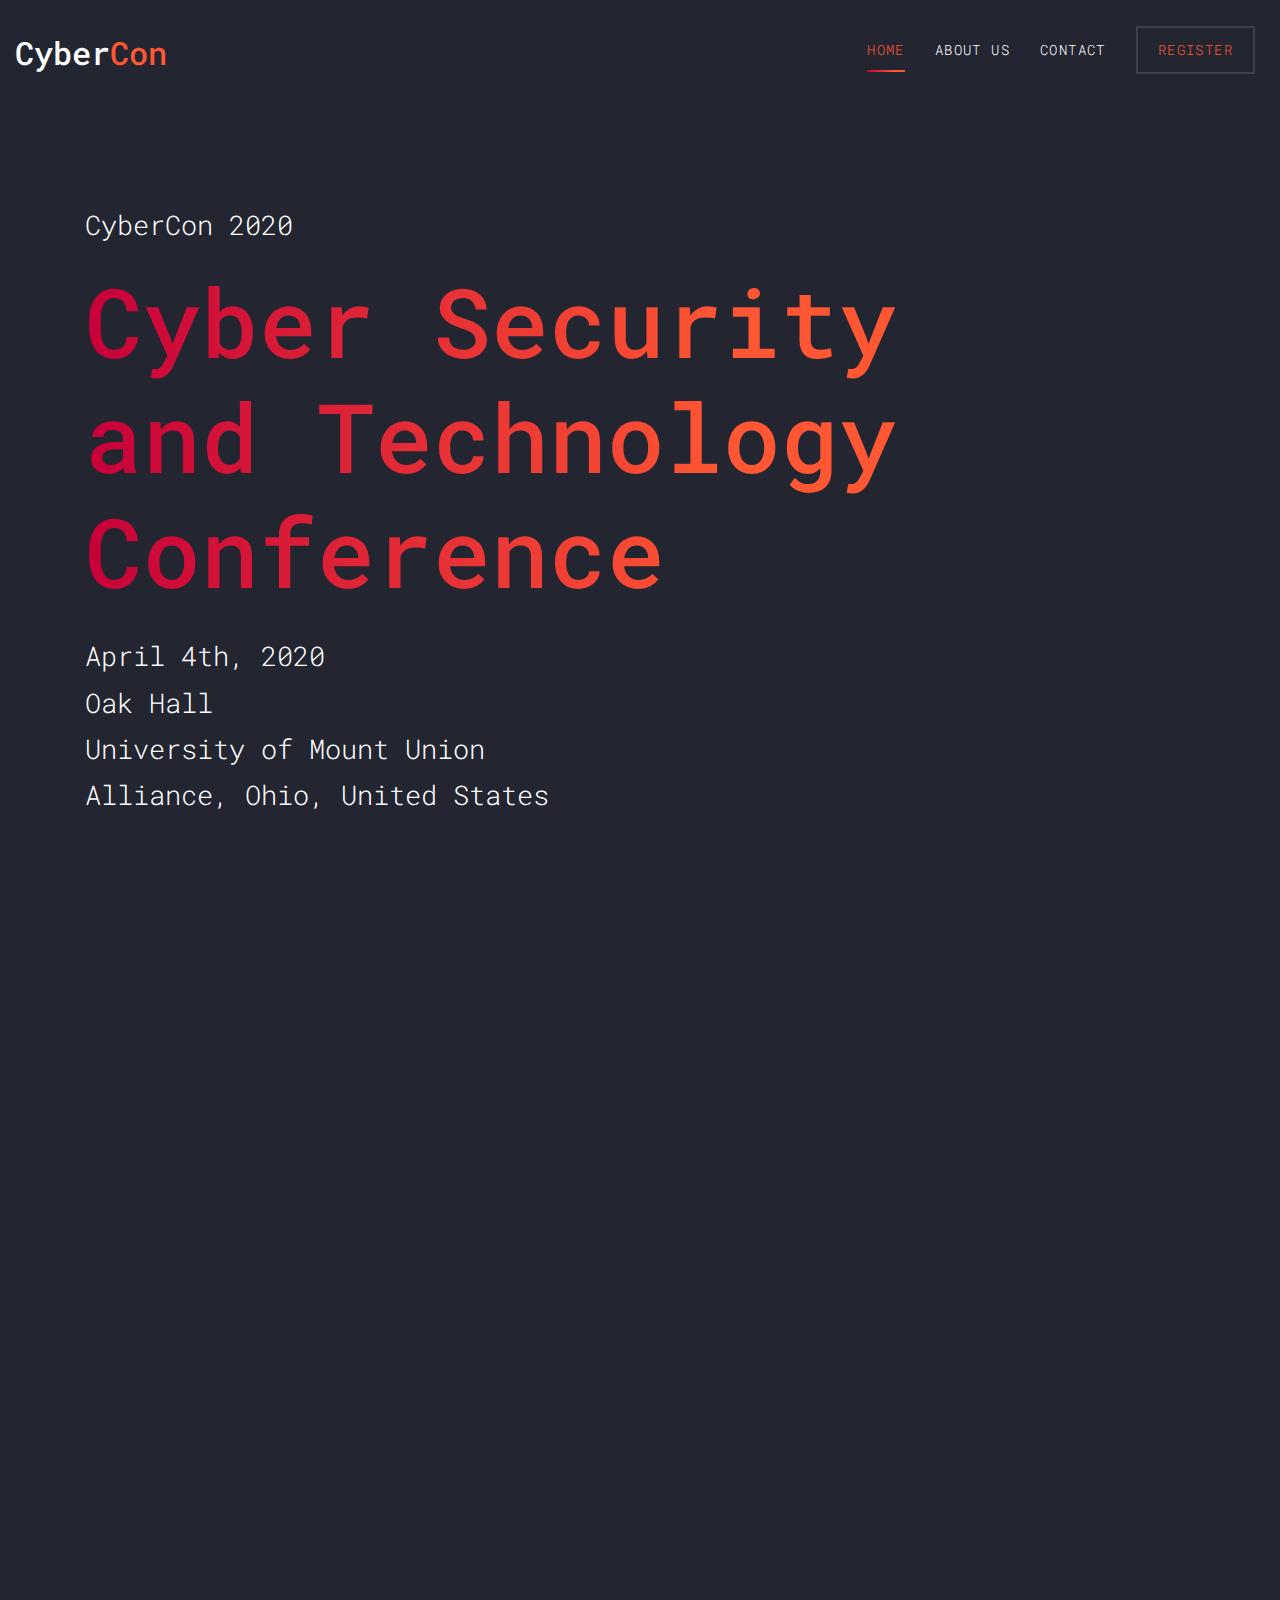
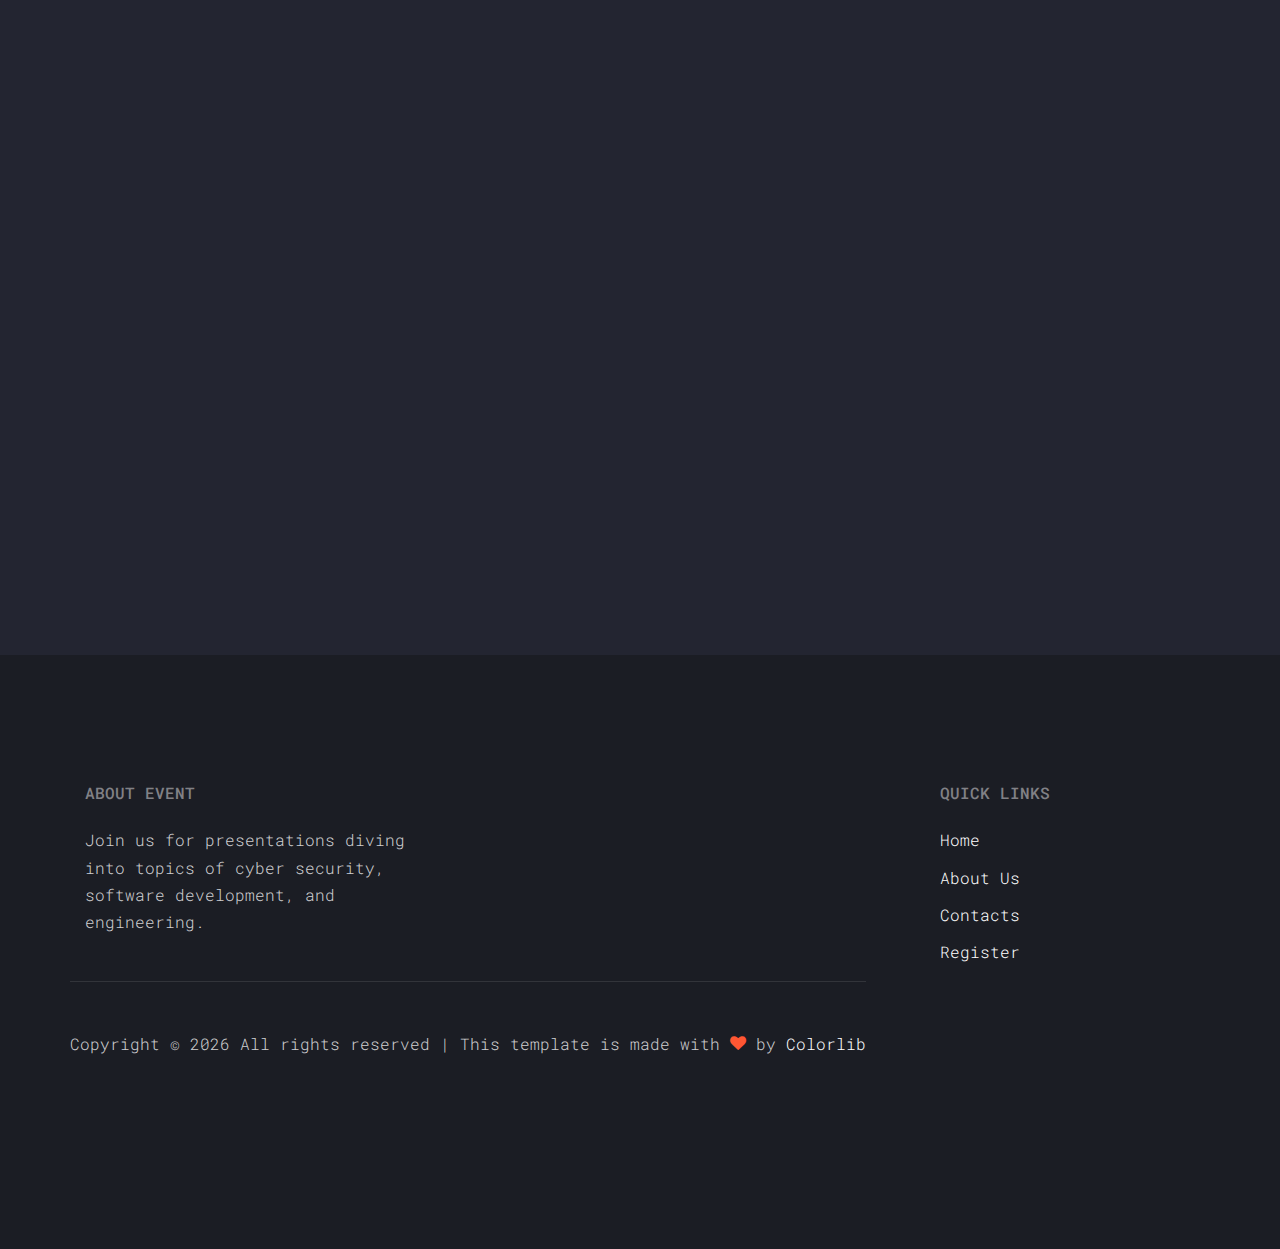
<file: index.html>
<!DOCTYPE html>
<html lang="en">
  <head>
    <title>CyberCon 2020</title>
    <meta charset="utf-8">
    <meta name="viewport" content="width=device-width, initial-scale=1, shrink-to-fit=no">

    <link href="https://fonts.googleapis.com/css?family=Roboto+Mono" rel="stylesheet">
    <link rel="stylesheet" href="fonts/icomoon/style.css">
    <link rel="stylesheet" href="css/bootstrap.min.css">
    <link rel="stylesheet" href="css/magnific-popup.css">
    <link rel="stylesheet" href="css/jquery-ui.css">
    <link rel="stylesheet" href="css/owl.carousel.min.css">
    <link rel="stylesheet" href="css/owl.theme.default.min.css">
    <link rel="stylesheet" href="css/bootstrap-datepicker.css">
    <link rel="stylesheet" href="fonts/flaticon/font/flaticon.css">
    <link rel="stylesheet" href="css/aos.css">

    <link rel="stylesheet" href="css/style.css">
  </head>
  <body>
  
  <div class="site-wrap">

    <div class="site-mobile-menu">
      <div class="site-mobile-menu-header">
        <div class="site-mobile-menu-close mt-3">
          <span class="icon-close2 js-menu-toggle"></span>
        </div>
      </div>
      <div class="site-mobile-menu-body"></div>
    </div>
    
    <header class="site-navbar py-3" role="banner">
      <div class="container-fluid">
        <div class="row align-items-center">
          <div class="col-11 col-xl-2">
            <h1 class="mb-0"><a href="index.html" class="text-white h2 mb-0">Cyber<span class="text-primary">Con</span> </a></h1>
          </div>
          <div class="col-12 col-md-10 d-none d-xl-block">
            <nav class="site-navigation position-relative text-right" role="navigation">
              <ul class="site-menu js-clone-nav mx-auto d-none d-lg-block">
                <li class="active"><a href="index.html">Home</a></li>
                <li><a href="about.html">About Us</a></li>
                <li><a href="contact.html">Contact</a></li>
                <li class="cta"><a href="register.html">Register</a></li>
              </ul>
            </nav>
          </div>
          <div class="d-inline-block d-xl-none ml-md-0 mr-auto py-3" style="position: relative; top: 3px;"><a href="#" class="site-menu-toggle js-menu-toggle text-white"><span class="icon-menu h3"></span></a></div>
          </div>
        </div>
      </div>
    </header>

    <div class="site-section site-hero">
      <div class="container">
        <div class="row align-items-center">
          <div class="col-md-10">
            <span class="d-block mb-3 caption" data-aos="fade-up" data-aos-delay="100">CyberCon 2020</span>
            <h1 class="d-block mb-4" data-aos="fade-up" data-aos-delay="200">Cyber Security and Technology Conference</h1>
            <span class="d-block mb-5 caption" data-aos="fade-up" data-aos-delay="300">
              April 4th, 2020 <br>
              Oak Hall <br>
              University of Mount Union <br>
              Alliance, Ohio, United States
            </span>
            <a href="register.html" class="btn-custom" data-aos="fade-up" data-aos-delay="400"><span>Register</span></a>
          </div>
        </div>
      </div>
    </div>

    
    <div class="site-section">
      <div class="container">
        <div class="row mb-5">
          <div class="col-lg-4" data-aos="fade-up">
            <div class="site-section-heading">
              <h2>Schedule:</h2>
            </div>
          </div>
          <div class="col-lg-6 mt-5 pl-lg-5" data-aos="fade-up" data-aos-delay="100">
            <p>
              Open call for presenters for CyberCon 2020. Interested in presenting a talk? <a href="register.html">Register here</a>.
            </p>
          </div>
        </div>

        <div class="row align-items-stretch program">
          <div class="col-12 border-top border-bottom py-5" data-aos="fade" data-aos-delay="200">
            <div class="row align-items-stretch">
              <div class="col-md-3 text-white mb-3 mb-md-0">
                <span class="h4">8:30</span> 
                <span>AM</span>
                <span class="h4"> - 8:45</span>
                <span>AM</span>
              </div>
              <div class="col-md-9">
                <h2 class="text-white">Registration</h2>
              </div>
            </div>
          </div>

          <div class="col-12 border-bottom py-5" data-aos="fade" data-aos-delay="300">
            <div class="row align-items-stretch">
              <div class="col-md-3 text-white mb-3 mb-md-0">
                <span class="h4">8:45</span> 
                <span>AM</span>
                <span class="h4"> - 9:00</span>
                <span>AM</span>
              </div>
              <div class="col-md-9">
                <h2 class="text-white">Keynote</h2>
              </div>
            </div>
          </div>

          <div class="col-12 border-bottom py-5" data-aos="fade" data-aos-delay="400">
            <div class="row align-items-stretch">
              <div class="col-md-3 text-white mb-3 mb-md-0">
                <span class="h4">9:00</span> 
                <span>AM</span>
                <span class="h4"> - 12:00</span>
                <span>PM</span>
            </div>
            <div class="col-md-9">
                <h2 class="text-white">Talks and CTF</h2>
            </div>
            </div>
          </div>

          <div class="col-12 border-bottom py-5" data-aos="fade" data-aos-delay="500">
            <div class="row align-items-stretch">
              <div class="col-md-3 text-white mb-3 mb-md-0">
                <span class="h4">12:00</span> 
                <span>PM</span>
                <span class="h4"> - 1:00</span>
                <span>PM</span>
              </div>
              <div class="col-md-9">
                  <h2 class="text-white">Lunch and Networking</h2>
              </div>
            </div>
          </div>

          <div class="col-12 border-bottom py-5" data-aos="fade" data-aos-delay="600">
            <div class="row align-items-stretch">
              <div class="col-md-3 text-white mb-3 mb-md-0">
                <span class="h4">1:00</span> 
                <span>PM</span>
                <span class="h4"> - 4:00</span>
                <span>PM</span>
              </div>
              <div class="col-md-9">
                <h2 class="text-white">Talks and CTF</h2>
              </div>
            </div>
          </div>

          <div class="col-12 border-bottom py-5" data-aos="fade" data-aos-delay="700">
            <div class="row align-items-stretch">
              <div class="col-md-3 text-white mb-3 mb-md-0">
                <span class="h4">4:00</span> 
                <span>PM</span>
                <span class="h4"> - 4:30</span>
                <span>PM</span>
              </div>
              <div class="col-md-9">
                <h2 class="text-white">Closing Remarks and CTF Awards</h2>
              </div>
            </div>
          </div>
        </div>
      </div>
    </div>

      
    <footer class="site-footer">
      <div class="container">
        <div class="row mb-5">
          <div class="col-md-4">
            <h2 class="footer-heading text-uppercase mb-4">About Event</h2>
            <p>Join us for presentations diving into topics of cyber security, software development, and engineering.</p>
          </div>
          <div class="col-md-3 ml-auto">
            <h2 class="footer-heading text-uppercase mb-4">Quick Links</h2>
            <ul class="list-unstyled">
              <li><a href="index.html">Home</a></li>
              <li><a href="about.html">About Us</a></li>
              <li><a href="contact.html">Contacts</a></li>
              <li><a href="register.html">Register</a></li>
            </ul>
          </div>
        <div class="row">          
            <div class="col-md-12 text-center">
              <div class="border-top pt-5">
              <p>
              <!-- Link back to Colorlib can't be removed. Template is licensed under CC BY 3.0. -->
              Copyright &copy; <script>document.write(new Date().getFullYear());</script> All rights reserved | This template is made with <i class="icon-heart text-primary" aria-hidden="true"></i> by <a href="https://colorlib.com" target="_blank" >Colorlib</a>
              <!-- Link back to Colorlib can't be removed. Template is licensed under CC BY 3.0. -->
              </p>
            </div>
          </div>
        </div>
      </div>
    </footer>
    
  </div>

  <script src="js/jquery-3.3.1.min.js"></script>
  <script src="js/jquery-migrate-3.0.1.min.js"></script>
  <script src="js/jquery-ui.js"></script>
  <script src="js/popper.min.js"></script>
  <script src="js/bootstrap.min.js"></script>
  <script src="js/owl.carousel.min.js"></script>
  <script src="js/jquery.stellar.min.js"></script>
  <script src="js/jquery.countdown.min.js"></script>
  <script src="js/jquery.magnific-popup.min.js"></script>
  <script src="js/bootstrap-datepicker.min.js"></script>
  <script src="js/aos.js"></script>

  <script src="js/main.js"></script>
    
  </body>
</html>
</file>
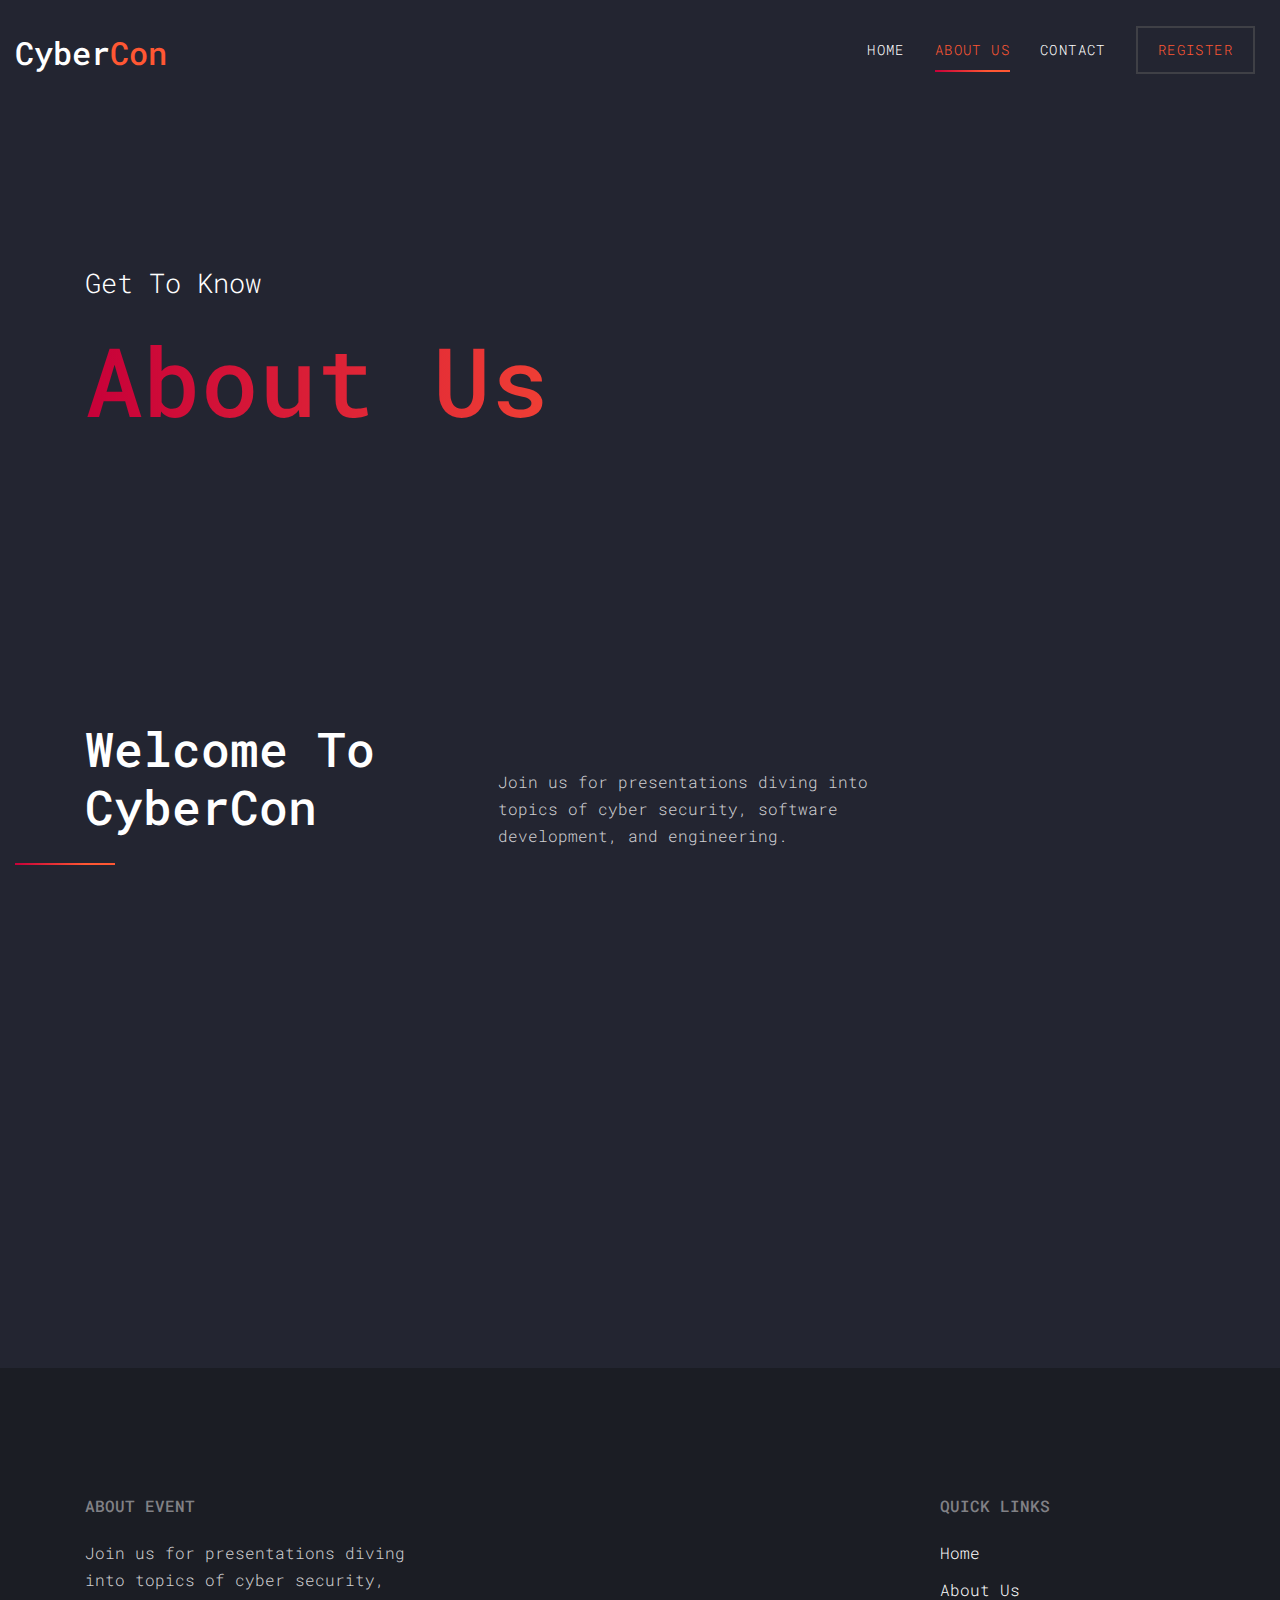
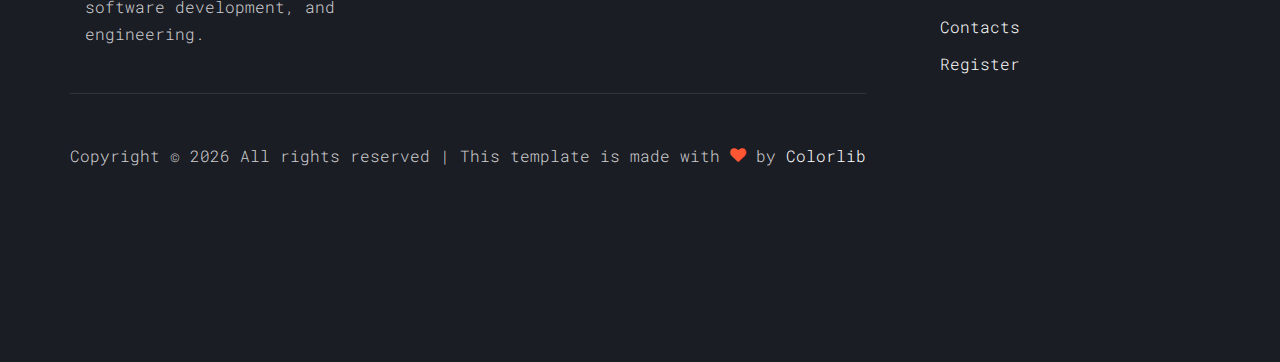
<file: about.html>
<!DOCTYPE html>
<html lang="en">
  <head>
    <title>CyberCon 2020</title>
    <meta charset="utf-8">
    <meta name="viewport" content="width=device-width, initial-scale=1, shrink-to-fit=no">

    <link href="https://fonts.googleapis.com/css?family=Roboto+Mono" rel="stylesheet">
    <link rel="stylesheet" href="fonts/icomoon/style.css">
    <link rel="stylesheet" href="css/bootstrap.min.css">
    <link rel="stylesheet" href="css/magnific-popup.css">
    <link rel="stylesheet" href="css/jquery-ui.css">
    <link rel="stylesheet" href="css/owl.carousel.min.css">
    <link rel="stylesheet" href="css/owl.theme.default.min.css">
    <link rel="stylesheet" href="css/bootstrap-datepicker.css">
    <link rel="stylesheet" href="fonts/flaticon/font/flaticon.css">
    <link rel="stylesheet" href="css/aos.css">

    <link rel="stylesheet" href="css/style.css">
  </head>
  <body>
  
  <div class="site-wrap">

    <div class="site-mobile-menu">
      <div class="site-mobile-menu-header">
        <div class="site-mobile-menu-close mt-3">
          <span class="icon-close2 js-menu-toggle"></span>
        </div>
      </div>
      <div class="site-mobile-menu-body"></div>
    </div>
    
    <header class="site-navbar py-3" role="banner">
      <div class="container-fluid">
        <div class="row align-items-center">
          <div class="col-11 col-xl-2">
            <h1 class="mb-0"><a href="index.html" class="text-white h2 mb-0">Cyber<span class="text-primary">Con</span> </a></h1>
          </div>
          <div class="col-12 col-md-10 d-none d-xl-block">
            <nav class="site-navigation position-relative text-right" role="navigation">
              <ul class="site-menu js-clone-nav mx-auto d-none d-lg-block">
                <li><a href="index.html">Home</a></li>
                <li class="active"><a href="about.html">About Us</a></li>
                <li><a href="contact.html">Contact</a></li>
                <li class="cta"><a href="register.html">Register</a></li>
              </ul>
            </nav>
          </div>
          <div class="d-inline-block d-xl-none ml-md-0 mr-auto py-3" style="position: relative; top: 3px;"><a href="#" class="site-menu-toggle js-menu-toggle text-white"><span class="icon-menu h3"></span></a></div>
          </div>
        </div>
      </div>
    </header>

    <div class="site-section site-hero inner">
      <div class="container">
        <div class="row align-items-center">
          <div class="col-md-10">
            <span class="d-block mb-3 caption" data-aos="fade-up">Get To Know</span>
            <h1 class="d-block mb-4" data-aos="fade-up" data-aos-delay="100">About Us</h1>
          </div>
        </div>
      </div>
    </div>

    <div class="site-section">
      <div class="container">
        <div class="row mb-5">
          <div class="col-lg-4 ">
            <div class="site-section-heading" data-aos="fade-up" data-aos-delay="100">
              <h2>Welcome To CyberCon</h2>
            </div>
          </div>
          <div class="col-lg-5 mt-5 pl-lg-5" data-aos="fade-up" data-aos-delay="200">
            <p>Join us for presentations diving into topics of cyber security, software development, and engineering.</p>
          </div>
        </div>
        <div class="row mb-5">
          <!-- <div class="col-12" data-aos="fade-up" data-aos-delay="300">
            <img src="images/hero_1.jpg" alt="Image" class="img-fluid">
          </div> -->
        </div>
        <div class="row">
          <div class="col-md-4" data-aos="fade-up" data-aos-delay="400"><span class="text-primary">The Conference</span></div>
          <div class="col-md-6" data-aos="fade-up" data-aos-delay="500">
            <p class="mb-5">
              At CyberCon 2020, we will be hearing from students and professional in the cyber security, software development, and engineering industries. 
              Join us to hear presentations from our speakers, participate in a CFT, and network with professionals. <br><br> 
              Interested? <a href="register.html">Register here.</a>
            </p>
          </div>
        </div>
      </div>
    </div>


    <footer class="site-footer">
      <div class="container">
        <div class="row mb-5">
          <div class="col-md-4">
            <h2 class="footer-heading text-uppercase mb-4">About Event</h2>
            <p>Join us for presentations diving into topics of cyber security, software development, and engineering.</p>
          </div>
          <div class="col-md-3 ml-auto">
            <h2 class="footer-heading text-uppercase mb-4">Quick Links</h2>
            <ul class="list-unstyled">
              <li><a href="index.html">Home</a></li>
              <li><a href="about.html">About Us</a></li>
              <li><a href="contact.html">Contacts</a></li>
              <li><a href="register.html">Register</a></li>
            </ul>
          </div>
        <div class="row">
        
            <div class="col-md-12 text-center">
              <div class="border-top pt-5">
              <p>
              <!-- Link back to Colorlib can't be removed. Template is licensed under CC BY 3.0. -->
              Copyright &copy; <script>document.write(new Date().getFullYear());</script> All rights reserved | This template is made with <i class="icon-heart text-primary" aria-hidden="true"></i> by <a href="https://colorlib.com" target="_blank" >Colorlib</a>
              <!-- Link back to Colorlib can't be removed. Template is licensed under CC BY 3.0. -->
              </p>
            </div>
          </div>
        </div>
      </div>
    </footer>
    
  </div>

  <script src="js/jquery-3.3.1.min.js"></script>
  <script src="js/jquery-migrate-3.0.1.min.js"></script>
  <script src="js/jquery-ui.js"></script>
  <script src="js/popper.min.js"></script>
  <script src="js/bootstrap.min.js"></script>
  <script src="js/owl.carousel.min.js"></script>
  <script src="js/jquery.stellar.min.js"></script>
  <script src="js/jquery.countdown.min.js"></script>
  <script src="js/jquery.magnific-popup.min.js"></script>
  <script src="js/bootstrap-datepicker.min.js"></script>
  <script src="js/aos.js"></script>

  <script src="js/main.js"></script>
    
  </body>
</html>
</file>
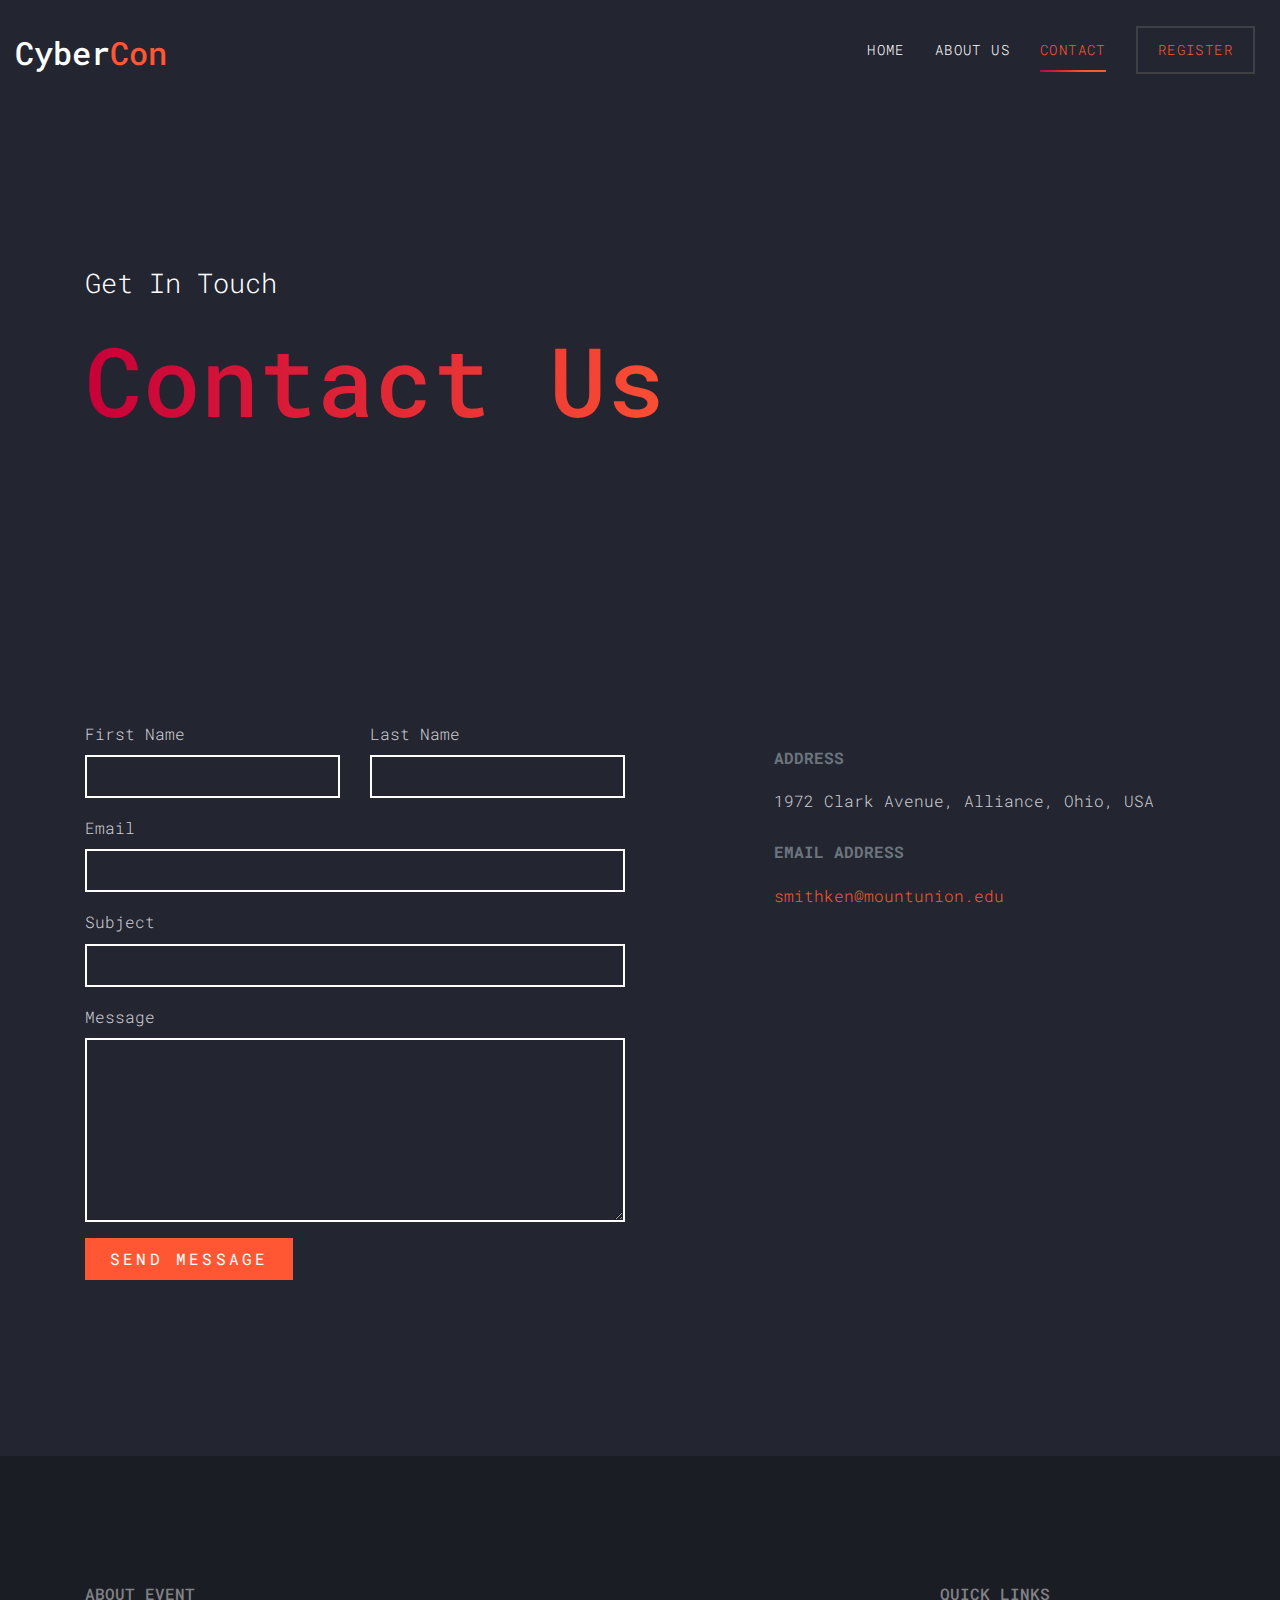
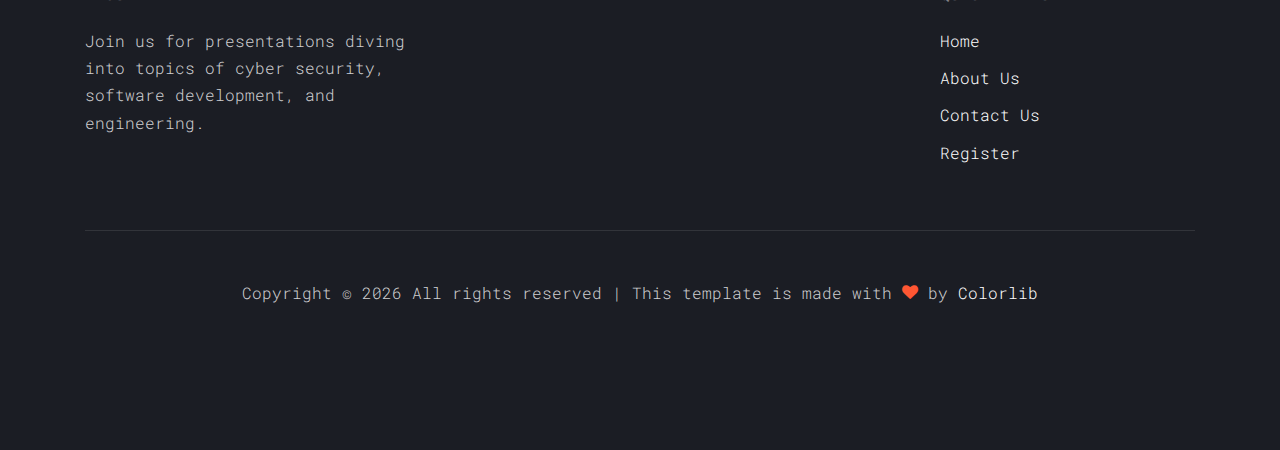
<file: contact.html>
<!DOCTYPE html>
<html lang="en">
  <head>
    <title>CyberCon 2020</title>
    <meta charset="utf-8">
    <meta name="viewport" content="width=device-width, initial-scale=1, shrink-to-fit=no">

    <link href="https://fonts.googleapis.com/css?family=Roboto+Mono" rel="stylesheet">
    <link rel="stylesheet" href="fonts/icomoon/style.css">
    <link rel="stylesheet" href="css/bootstrap.min.css">
    <link rel="stylesheet" href="css/magnific-popup.css">
    <link rel="stylesheet" href="css/jquery-ui.css">
    <link rel="stylesheet" href="css/owl.carousel.min.css">
    <link rel="stylesheet" href="css/owl.theme.default.min.css">
    <link rel="stylesheet" href="css/bootstrap-datepicker.css">
    <link rel="stylesheet" href="fonts/flaticon/font/flaticon.css">
    <link rel="stylesheet" href="css/aos.css">

    <link rel="stylesheet" href="css/style.css">
  </head>
  <body>
  
    <div class="site-wrap">

      <div class="site-mobile-menu">
        <div class="site-mobile-menu-header">
          <div class="site-mobile-menu-close mt-3">
            <span class="icon-close2 js-menu-toggle"></span>
          </div>
        </div>
        <div class="site-mobile-menu-body"></div>
      </div>
      
      <header class="site-navbar py-3" role="banner">
        <div class="container-fluid">
          <div class="row align-items-center">
            <div class="col-11 col-xl-2">
              <h1 class="mb-0"><a href="index.html" class="text-white h2 mb-0">Cyber<span class="text-primary">Con</span> </a></h1>
            </div>
            <div class="col-12 col-md-10 d-none d-xl-block">
              <nav class="site-navigation position-relative text-right" role="navigation">
                <ul class="site-menu js-clone-nav mx-auto d-none d-lg-block">
                  <li><a href="index.html">Home</a></li>
                  <li><a href="about.html">About Us</a></li>
                  <li class="active"><a href="contact.html">Contact</a></li>
                  <li class="cta"><a href="register.html">Register</a></li>
                </ul>
              </nav>
            </div>
            <div class="d-inline-block d-xl-none ml-md-0 mr-auto py-3" style="position: relative; top: 3px;"><a href="#" class="site-menu-toggle js-menu-toggle text-white"><span class="icon-menu h3"></span></a></div>
            </div>
          </div>
        </div>
      </header>
  
      <div class="site-section site-hero inner">
        <div class="container">
          <div class="row align-items-center">
            <div class="col-md-10">
              <span class="d-block mb-3 caption" data-aos="fade-up">Get In Touch</span>
              <h1 class="d-block mb-4" data-aos="fade-up" data-aos-delay="100">Contact Us</h1>
            </div>
          </div>
        </div>
      </div>
  
      <div class="site-section">
        <div class="container">
          <div class="row">
            <div class="col-md-6" data-aos="fade-up">
              <form action="https://formspree.io/myyevdry" method="POST">
                
                <div class="row form-group">
                  <div class="col-md-6 mb-3 mb-md-0">
                    <label class="" for="fname">First Name</label>
                    <input type="text" id="fname" class="form-control">
                  </div>
                  <div class="col-md-6">
                    <label class="" for="lname">Last Name</label>
                    <input type="text" id="lname" class="form-control">
                  </div>
                </div>
  
                <div class="row form-group">
                  
                  <div class="col-md-12">
                    <label class="" for="email">Email</label> 
                    <input type="email" id="email" class="form-control">
                  </div>
                </div>
  
                <div class="row form-group">
                  
                  <div class="col-md-12">
                    <label class="" for="subject">Subject</label> 
                    <input type="subject" id="subject" class="form-control">
                  </div>
                </div>
  
                <div class="row form-group">
                  <div class="col-md-12">
                    <label class="" for="message">Message</label> 
                    <textarea name="message" id="message" cols="30" rows="7" class="form-control"></textarea>
                  </div>
                </div>
  
                <div class="row form-group">
                  <div class="col-md-12">
                    <input type="submit" value="Send Message" class="btn btn-primary py-2 px-4 text-white">
                  </div>
                </div>
  
    
              </form>
            </div>
            <div class="col-md-5 ml-auto" data-aos="fade-up" data-aos-delay="100">
              <div class="p-4 mb-3">
                <p class="mb-0 font-weight-bold text-secondary text-uppercase mb-3">Address</p>
                <p class="mb-4">1972 Clark Avenue, Alliance, Ohio, USA</p>
  
                <!-- <p class="mb-0 font-weight-bold text-secondary text-uppercase mb-3">Phone</p>
                <p class="mb-4"><a href="#">+1 232 3235 324</a></p> -->
  
                <p class="mb-0 font-weight-bold text-secondary text-uppercase mb-3">Email Address</p>
                <p class="mb-0"><a href="#">smithken@mountunion.edu</a></p>
  
              </div>
            </div>
          </div>
        </div>
      </div>
      
    
  <div>
    <footer class="site-footer">
      <div class="container">
        <div class="row mb-5">
          <div class="col-md-4">
            <h2 class="footer-heading text-uppercase mb-4">About Event</h2>
            <p>Join us for presentations diving into topics of cyber security, software development, and engineering.</p>
          </div>
          <div class="col-md-3 ml-auto">
            <h2 class="footer-heading text-uppercase mb-4">Quick Links</h2>
            <ul class="list-unstyled">
              <li><a href="index.html">Home</a></li>
              <li><a href="about.html">About Us</a></li>
              <li><a href="contact.html">Contact Us</a></li>
              <li><a href="register.html">Register</a></li>
            </ul>
          </div>
        </div>
        <div class="row">
          
            <div class="col-md-12 text-center">
              <div class="border-top pt-5">
              <p>
              <!-- Link back to Colorlib can't be removed. Template is licensed under CC BY 3.0. -->
              Copyright &copy; <script>document.write(new Date().getFullYear());</script> All rights reserved | This template is made with <i class="icon-heart text-primary" aria-hidden="true"></i> by <a href="https://colorlib.com" target="_blank" >Colorlib</a>
              <!-- Link back to Colorlib can't be removed. Template is licensed under CC BY 3.0. -->
              </p>
            </div>
          </div>
        </div>
      </div>
    </footer>
    
  </div>

  <script src="js/jquery-3.3.1.min.js"></script>
  <script src="js/jquery-migrate-3.0.1.min.js"></script>
  <script src="js/jquery-ui.js"></script>
  <script src="js/popper.min.js"></script>
  <script src="js/bootstrap.min.js"></script>
  <script src="js/owl.carousel.min.js"></script>
  <script src="js/jquery.stellar.min.js"></script>
  <script src="js/jquery.countdown.min.js"></script>
  <script src="js/jquery.magnific-popup.min.js"></script>
  <script src="js/bootstrap-datepicker.min.js"></script>
  <script src="js/aos.js"></script>

  <script src="js/main.js"></script>
    
  </body>
</html>
</file>
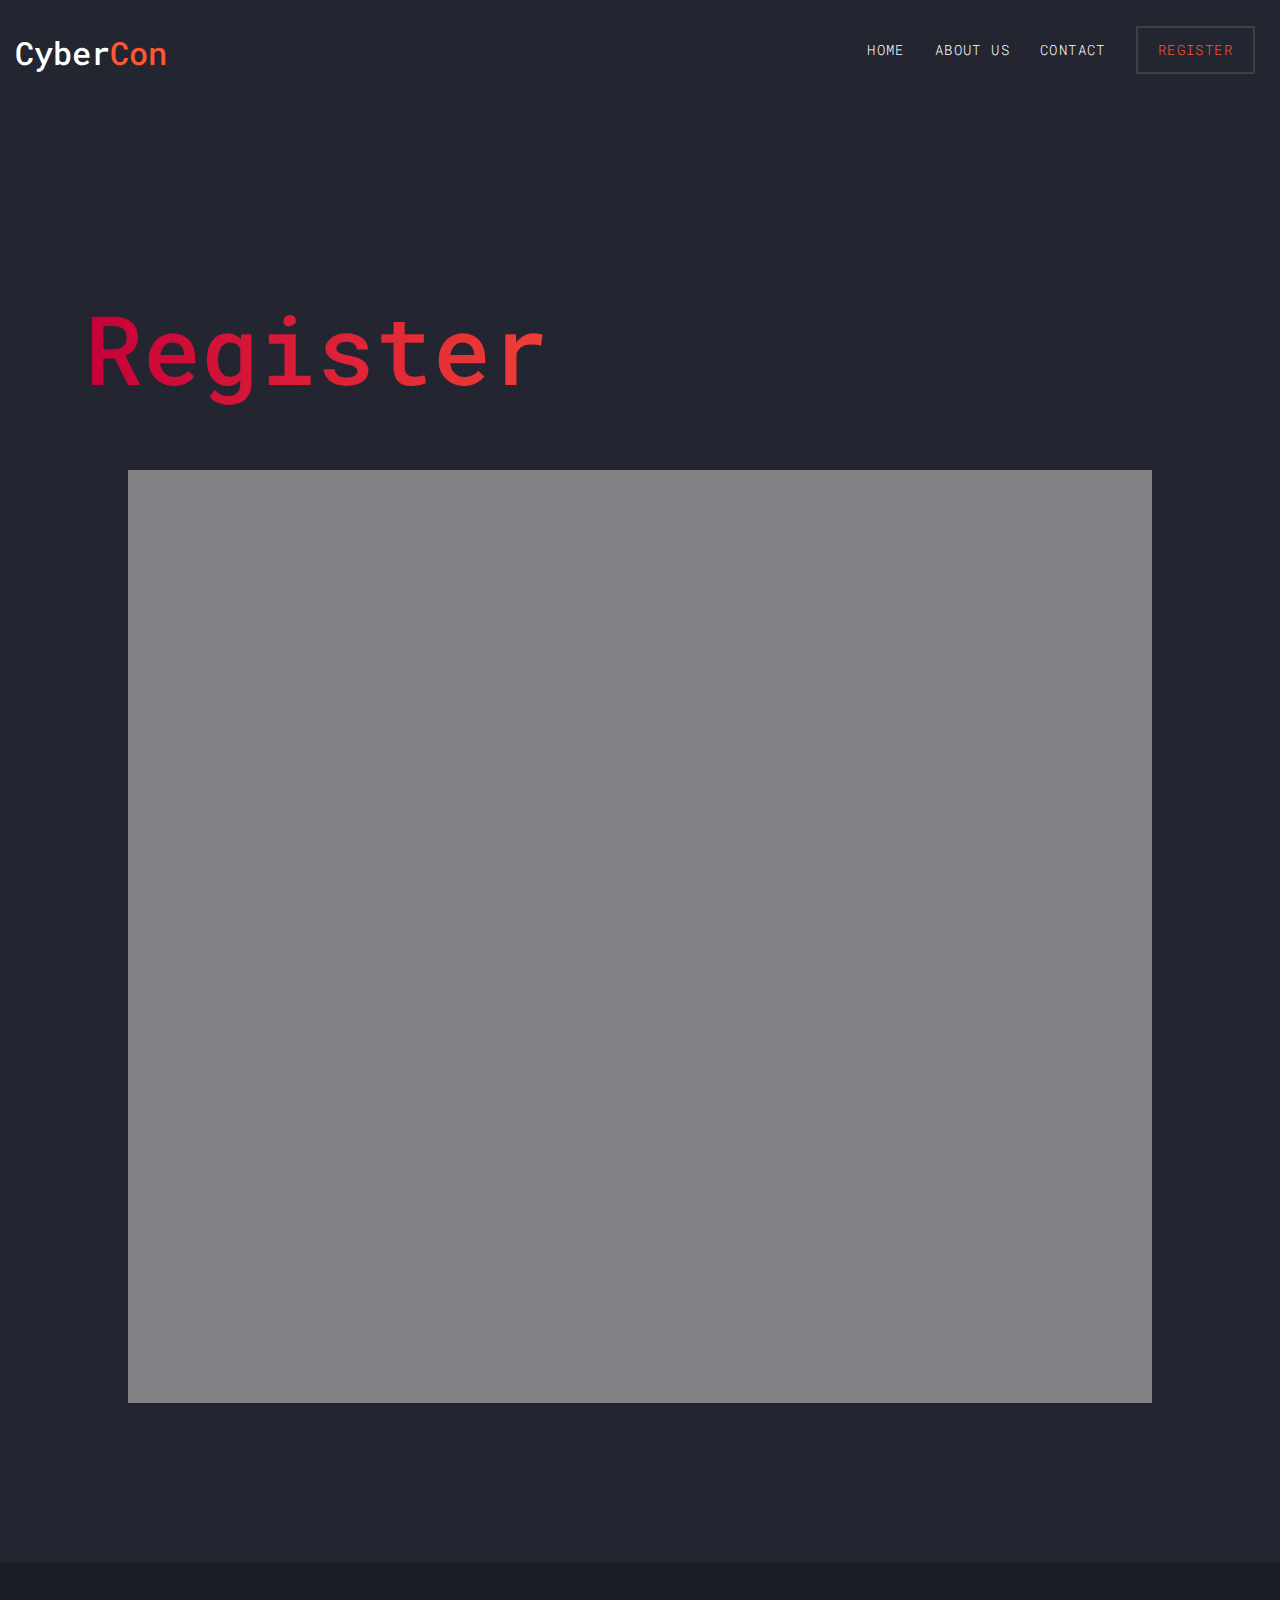
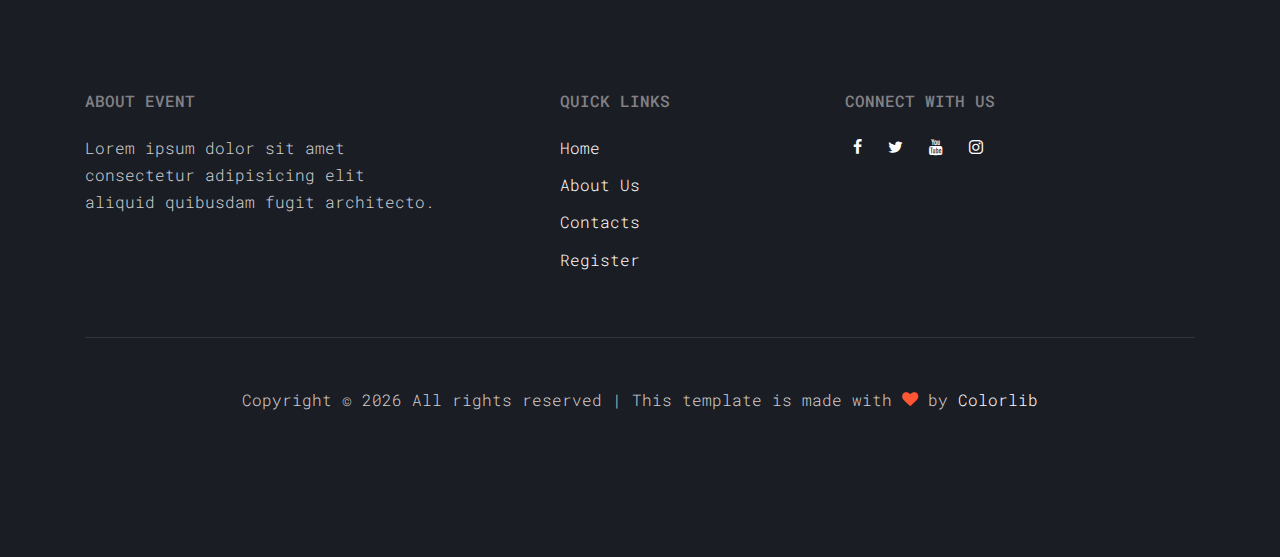
<file: register.html>
<!DOCTYPE html>
<html lang="en">
  <head>
    <title>CyberCon 2020</title>
    <meta charset="utf-8">
    <meta name="viewport" content="width=device-width, initial-scale=1, shrink-to-fit=no">

    <link href="https://fonts.googleapis.com/css?family=Roboto+Mono" rel="stylesheet">
    <link rel="stylesheet" href="fonts/icomoon/style.css">
    <link rel="stylesheet" href="css/bootstrap.min.css">
    <link rel="stylesheet" href="css/magnific-popup.css">
    <link rel="stylesheet" href="css/jquery-ui.css">
    <link rel="stylesheet" href="css/owl.carousel.min.css">
    <link rel="stylesheet" href="css/owl.theme.default.min.css">
    <link rel="stylesheet" href="css/bootstrap-datepicker.css">
    <link rel="stylesheet" href="fonts/flaticon/font/flaticon.css">
    <link rel="stylesheet" href="css/aos.css">

    <link rel="stylesheet" href="css/style.css">
  </head>
  <body>
  
  <div class="site-wrap">

    <div class="site-mobile-menu">
      <div class="site-mobile-menu-header">
        <div class="site-mobile-menu-close mt-3">
          <span class="icon-close2 js-menu-toggle"></span>
        </div>
      </div>
      <div class="site-mobile-menu-body"></div>
    </div>
    
    <header class="site-navbar py-3" role="banner">
      <div class="container-fluid">
        <div class="row align-items-center">
          <div class="col-11 col-xl-2">
            <h1 class="mb-0"><a href="index.html" class="text-white h2 mb-0">Cyber<span class="text-primary">Con</span> </a></h1>
          </div>
          <div class="col-12 col-md-10 d-none d-xl-block">
            <nav class="site-navigation position-relative text-right" role="navigation">
              <ul class="site-menu js-clone-nav mx-auto d-none d-lg-block">
                <li><a href="index.html">Home</a></li>
                <li><a href="about.html">About Us</a></li>
                <li class=""><a href="contact.html">Contact</a></li>
                <li class="cta"><a href="register.html">Register</a></li>
              </ul>
            </nav>
          </div>
          <div class="d-inline-block d-xl-none ml-md-0 mr-auto py-3" style="position: relative; top: 3px;"><a href="#" class="site-menu-toggle js-menu-toggle text-white"><span class="icon-menu h3"></span></a></div>
          </div>
        </div>
      </div>
    </header>

    <div class="site-section site-hero inner">
      <div class="container">
        <div class="row align-items-center">
          <div class="col-md-10">
            <h1 class="d-block mb-4">Register</h1>
          </div>
        </div>
      </div>
    </div>

    <div class="site-section">
      <div id="registration">
        <iframe src="https://docs.google.com/forms/d/e/1FAIpQLSdve82jcyifJL8O95F606iSFMeiZgaAGV1WdaE7IhJl6N-uNw/viewform?embedded=true"
          width="100%" height="900px" frameborder="0" marginheight="0" marginwidth="0">
            Loading…
          </iframe>
      </div>
    </div>
  </div>
        
      
    <footer class="site-footer">
      <div class="container">
        <div class="row mb-5">
          <div class="col-md-4">
            <h2 class="footer-heading text-uppercase mb-4">About Event</h2>
            <p>Lorem ipsum dolor sit amet consectetur adipisicing elit aliquid quibusdam fugit architecto.</p>
          </div>
          <div class="col-md-3 ml-auto">
            <h2 class="footer-heading text-uppercase mb-4">Quick Links</h2>
            <ul class="list-unstyled">
              <li><a href="index.html">Home</a></li>
              <li><a href="about.html">About Us</a></li>
              <li><a href="contact.html">Contacts</a></li>
              <li><a href="register.html">Register</a></li>
            </ul>
          </div>
          <div class="col-md-4">
            <h2 class="footer-heading text-uppercase mb-4">Connect with Us</h2>
            <p>
              <a href="#" class="p-2 pl-0"><span class="icon-facebook"></span></a>
              <a href="#" class="p-2"><span class="icon-twitter"></span></a>
              <a href="#" class="p-2"><span class="icon-youtube"></span></a>
              <a href="#" class="p-2"><span class="icon-instagram"></span></a>
            </p>
          </div>
        </div>
        <div class="row">
          
            <div class="col-md-12 text-center">
              <div class="border-top pt-5">
              <p>
              <!-- Link back to Colorlib can't be removed. Template is licensed under CC BY 3.0. -->
              Copyright &copy; <script>document.write(new Date().getFullYear());</script> All rights reserved | This template is made with <i class="icon-heart text-primary" aria-hidden="true"></i> by <a href="https://colorlib.com" target="_blank" >Colorlib</a>
              <!-- Link back to Colorlib can't be removed. Template is licensed under CC BY 3.0. -->
              </p>
            </div>
          </div>
        </div>
      </div>
    </footer>
    
  </div>

  <script src="js/jquery-3.3.1.min.js"></script>
  <script src="js/jquery-migrate-3.0.1.min.js"></script>
  <script src="js/jquery-ui.js"></script>
  <script src="js/popper.min.js"></script>
  <script src="js/bootstrap.min.js"></script>
  <script src="js/owl.carousel.min.js"></script>
  <script src="js/jquery.stellar.min.js"></script>
  <script src="js/jquery.countdown.min.js"></script>
  <script src="js/jquery.magnific-popup.min.js"></script>
  <script src="js/bootstrap-datepicker.min.js"></script>
  <script src="js/aos.js"></script>

  <script src="js/main.js"></script>
    
  </body>
</html>
</file>
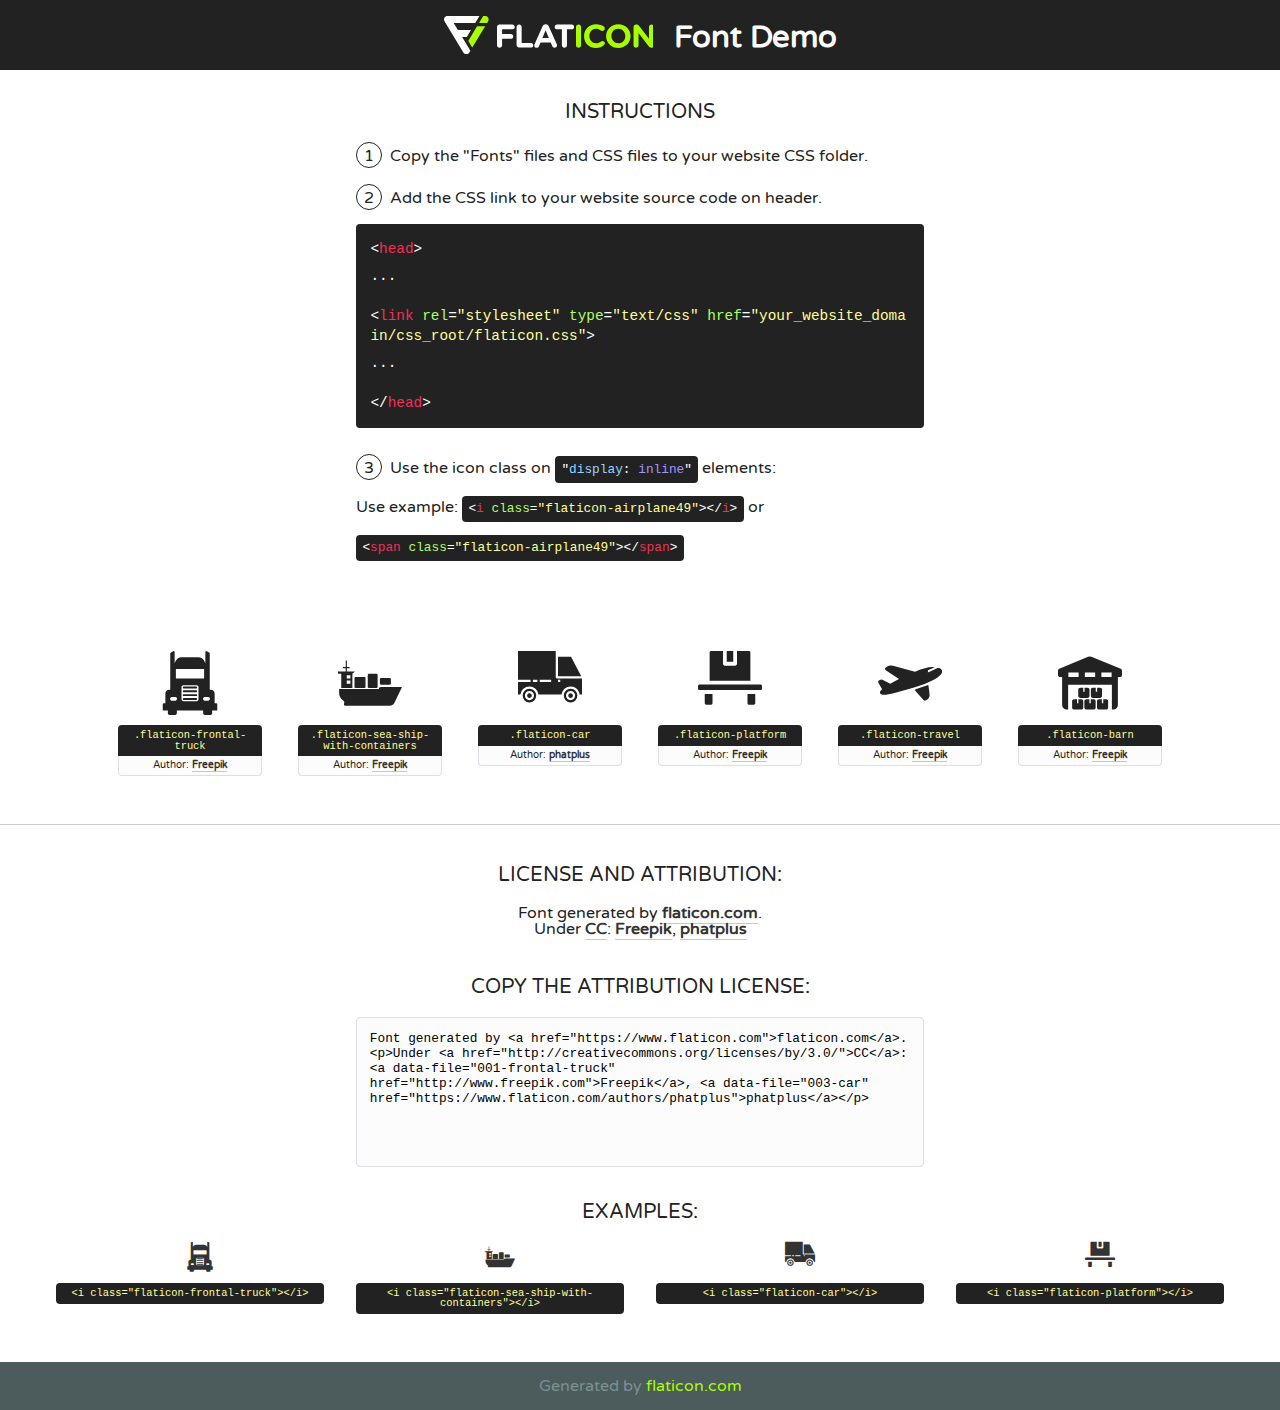
<file: fonts/flaticon/font/flaticon.html>
<!DOCTYPE html>
<!--
  Flaticon icon font: Flaticon
  Creation date: 24/01/2019 09:02
-->
<html>
<!DOCTYPE html>
<html>

<head>
    <title>Flaticon WebFont</title>
    <link href="http://fonts.googleapis.com/css?family=Varela+Round" rel="stylesheet" type="text/css" />
    <link rel="stylesheet" type="text/css" href="flaticon.css">
    <meta charset="UTF-8">
    <style>
    html, body, div, span, applet, object, iframe,
    h1, h2, h3, h4, h5, h6, p, blockquote, pre,
    a, abbr, acronym, address, big, cite, code,
    del, dfn, em, img, ins, kbd, q, s, samp,
    small, strike, strong, sub, sup, tt, var,
    b, u, i, center,
    dl, dt, dd, ol, ul, li,
    fieldset, form, label, legend,
    table, caption, tbody, tfoot, thead, tr, th, td,
    article, aside, canvas, details, embed, 
    figure, figcaption, footer, header, hgroup, 
    menu, nav, output, ruby, section, summary,
    time, mark, audio, video {
        margin: 0;
        padding: 0;
        border: 0;
        font-size: 100%;
        font: inherit;
        vertical-align: baseline;
    }
    /* HTML5 display-role reset for older browsers */
    article, aside, details, figcaption, figure, 
    footer, header, hgroup, menu, nav, section {
        display: block;
    }
    body {
        line-height: 1;
    }
    ol, ul {
        list-style: none;
    }
    blockquote, q {
        quotes: none;
    }
    blockquote:before, blockquote:after,
    q:before, q:after {
        content: '';
        content: none;
    }
    table {
        border-collapse: collapse;
        border-spacing: 0;
    }
    body {
        font-family: 'Varela Round', Helvetica, Arial, sans-serif;
        font-size: 16px;
        color: #222;
    }
    a {
        color: #333;
        border-bottom: 1px solid #a9fd00;
        font-weight: bold;
        text-decoration: none;
    }
    * {
        -moz-box-sizing: border-box;
        -webkit-box-sizing: border-box;
        box-sizing: border-box;
        margin: 0;
        padding: 0;
    }
    [class^="flaticon-"]:before, [class*=" flaticon-"]:before, [class^="flaticon-"]:after, [class*=" flaticon-"]:after {
        font-family: Flaticon;
        font-size: 30px;
        font-style: normal;
        margin-left: 20px;
        color: #333;
    }
    .wrapper {
        max-width: 600px;
        margin: auto;
        padding: 0 1em;
    }
    .title {
        font-size: 1.25em;
        text-align: center;
        margin-bottom: 1em;
        text-transform: uppercase;
    }
    header {
        text-align: center;
        background-color: #222;
        color: #fff;
        padding: 1em;
    }
    header .logo {
        width: 210px;
        height: 38px;
        display: inline-block;
        vertical-align: middle;
        margin-right: 1em;
        border: none;
    }
    header strong {
        font-size: 1.95em;
        font-weight: bold;
        vertical-align: middle;
        margin-top: 5px;
        display: inline-block;
    }
    .demo {
        margin: 2em auto;
        line-height: 1.25em;
    }
    .demo ul li {
        margin-bottom: 1em;
    }
    .demo ul li .num {
        color: #222;
        border-radius: 20px;
        display: inline-block;
        width: 26px;
        padding: 3px;
        height: 26px;
        text-align: center;
        margin-right: 0.5em;
        border: 1px solid #222;
    }
    .demo ul li code {
        background-color: #222;
        border-radius: 4px;
        padding: 0.25em 0.5em;
        display: inline-block;
        color: #fff;
        font-family: Consolas,Monaco,Lucida Console,Liberation Mono,DejaVu Sans Mono,Bitstream Vera Sans Mono,Courier New, monospace;
        font-weight: lighter;
        margin-top: 1em;
        font-size: 0.8em;
        word-break: break-all;
    }
    .demo ul li code.big {
        padding: 1em;
        font-size: 0.9em;
    }
    .demo ul li code .red {
        color: #EF3159;
    }
    .demo ul li code .green {
        color: #ACFF65;
    }
    .demo ul li code .yellow {
        color: #FFFF99;
    }
    .demo ul li code .blue {
        color: #99D3FF;
    }
    .demo ul li code .purple {
        color: #A295FF;
    }
    .demo ul li code .dots {
        margin-top: 0.5em;
        display: block;
    }
    #glyphs {
        border-bottom: 1px solid #ccc;
        padding: 2em 0;
        text-align: center;
    }
    .glyph {
        display: inline-block;
        width: 9em;
        margin: 1em;
        text-align: center;
        vertical-align: top;
        background: #FFF;
    }
    .glyph .glyph-icon {
        padding: 10px;
        display: block;
        font-family:"Flaticon";
        font-size: 64px;
        line-height: 1;
    }
    .glyph .glyph-icon:before {
        font-size: 64px;
        color: #222;
        margin-left: 0;
    }
    .class-name {
        font-size: 0.65em;
        background-color: #222;
        color: #fff;
        border-radius: 4px 4px 0 0;
        padding: 0.5em;
        color: #FFFF99;
        font-family: Consolas,Monaco,Lucida Console,Liberation Mono,DejaVu Sans Mono,Bitstream Vera Sans Mono,Courier New, monospace;
    }
    .author-name {
        font-size: 0.6em;
        background-color: #fcfcfd;
        border: 1px solid #DEDEE4;
        border-top: 0;
        border-radius: 0 0 4px 4px;
        padding: 0.5em;
    }
    .class-name:last-child {
        font-size: 10px;
        color:#888;
    }
    .class-name:last-child a {
        font-size: 10px;
        color:#555;
    }
    .class-name:last-child a:hover {
        color:#a9fd00;
    }
    .glyph > input {
        display: block;
        width: 100px;
        margin: 5px auto;
        text-align: center;
        font-size: 12px;
        cursor: text;
    }
    .glyph > input.icon-input {
        font-family:"Flaticon";
        font-size: 16px;
        margin-bottom: 10px;
    }
    .attribution .title {
        margin-top: 2em;
    }
    .attribution textarea {
        background-color: #fcfcfd;
        padding: 1em;
        border: none;
        box-shadow: none;
        border: 1px solid #DEDEE4;
        border-radius: 4px;
        resize: none;
        width: 100%;
        height: 150px;
        font-size: 0.8em;
        font-family: Consolas,Monaco,Lucida Console,Liberation Mono,DejaVu Sans Mono,Bitstream Vera Sans Mono,Courier New, monospace;
        -webkit-appearance: none;
    }
    .iconsuse {
        margin: 2em auto;
        text-align: center;
        max-width: 1200px;
    }
    .iconsuse:after {
        content: '';
        display: table;
        clear: both;
    }
    .iconsuse .image {
        float: left;
        width: 25%;
        padding: 0 1em;
    }
    .iconsuse .image p {
        margin-bottom: 1em;
    }
    .iconsuse .image span {
        display: block;
        font-size: 0.65em;
        background-color: #222;
        color: #fff;
        border-radius: 4px;
        padding: 0.5em;
        color: #FFFF99;
        margin-top: 1em;
        font-family: Consolas,Monaco,Lucida Console,Liberation Mono,DejaVu Sans Mono,Bitstream Vera Sans Mono,Courier New, monospace;
    }
    #footer {
        text-align: center;
        background-color: #4C5B5C;
        color: #7c9192;
        padding: 1em;
    }
    #footer a {
        border: none;
        color: #a9fd00;
        font-weight: normal;
    }
    @media (max-width: 960px) {
        .iconsuse .image {
            width: 50%;
        }
    }
    @media (max-width: 560px) {
        .iconsuse .image {
            width: 100%;
        }
    }
    </style>
</head>

<body class="characters-off">

    <header>
        <a href="https://www.flaticon.com" target="_blank" class="logo">
            <svg version="1.1" xmlns="http://www.w3.org/2000/svg" xmlns:xlink="http://www.w3.org/1999/xlink" xmlns:a="http://ns.adobe.com/AdobeSVGViewerExtensions/3.0/" viewBox="0 0 560.875 102.036" enable-background="new 0 0 560.875 102.036" xml:space="preserve">
                <defs>
                </defs>
                <g>
                    <g class="letters">
                        <path fill="#ffffff" d="M141.596,29.675c0-3.777,2.985-6.767,6.764-6.767h34.438c3.426,0,6.15,2.728,6.15,6.15
                        c0,3.43-2.724,6.149-6.15,6.149h-27.674v13.091h23.719c3.429,0,6.151,2.724,6.151,6.15c0,3.43-2.723,6.149-6.151,6.149h-23.719
                        v17.574c0,3.773-2.986,6.761-6.764,6.761c-3.779,0-6.764-2.989-6.764-6.761V29.675z"></path>
                        <path fill="#ffffff" d="M193.844,29.149c0-3.781,2.985-6.767,6.764-6.767c3.776,0,6.763,2.985,6.763,6.767v42.957h25.039
                        c3.426,0,6.149,2.726,6.149,6.153c0,3.425-2.723,6.15-6.149,6.15h-31.802c-3.779,0-6.764-2.986-6.764-6.768V29.149z"></path>
                        <path fill="#ffffff" d="M241.891,75.71l21.438-48.407c1.492-3.341,4.215-5.357,7.906-5.357h0.792
                        c3.686,0,6.323,2.017,7.815,5.357l21.439,48.407c0.436,0.967,0.701,1.845,0.701,2.723c0,3.602-2.809,6.501-6.414,6.501
                        c-3.161,0-5.269-1.845-6.499-4.655l-4.132-9.661h-27.059l-4.301,10.102c-1.144,2.631-3.426,4.214-6.237,4.214
                        c-3.517,0-6.24-2.81-6.24-6.325C241.1,77.64,241.451,76.677,241.891,75.71z M279.932,58.666l-8.521-20.297l-8.526,20.297H279.932
                        z"></path>
                        <path fill="#ffffff" d="M314.864,35.387H301.86c-3.429,0-6.239-2.813-6.239-6.238c0-3.429,2.811-6.24,6.239-6.24h39.533
                        c3.426,0,6.237,2.811,6.237,6.24c0,3.425-2.811,6.238-6.237,6.238h-13.001v42.785c0,3.773-2.99,6.761-6.764,6.761
                        c-3.779,0-6.764-2.989-6.764-6.761V35.387z"></path>
                        <path fill="#A9FD00" d="M352.615,29.149c0-3.781,2.985-6.767,6.767-6.767c3.774,0,6.761,2.985,6.761,6.767v49.024
                        c0,3.773-2.987,6.761-6.761,6.761c-3.781,0-6.767-2.989-6.767-6.761V29.149z"></path>
                        <path fill="#A9FD00" d="M374.132,53.836v-0.179c0-17.481,13.178-31.801,32.065-31.801c9.22,0,15.459,2.458,20.557,6.238
                        c1.402,1.054,2.637,2.985,2.637,5.357c0,3.692-2.985,6.59-6.681,6.59c-1.845,0-3.071-0.702-4.044-1.319
                        c-3.776-2.813-7.729-4.393-12.562-4.393c-10.364,0-17.831,8.611-17.831,19.154v0.173c0,10.542,7.291,19.329,17.831,19.329
                        c5.715,0,9.492-1.756,13.359-4.834c1.049-0.874,2.458-1.491,4.039-1.491c3.429,0,6.325,2.813,6.325,6.236
                        c0,2.106-1.056,3.78-2.282,4.834c-5.539,4.834-12.036,7.733-21.878,7.733C387.572,85.464,374.132,71.493,374.132,53.836z"></path>
                        <path fill="#A9FD00" d="M433.009,53.836v-0.179c0-17.481,13.79-31.801,32.766-31.801c18.981,0,32.592,14.143,32.592,31.628v0.173
                        c0,17.483-13.785,31.807-32.769,31.807C446.625,85.464,433.009,71.32,433.009,53.836z M484.224,53.836v-0.179
                        c0-10.539-7.725-19.326-18.626-19.326c-10.893,0-18.449,8.611-18.449,19.154v0.173c0,10.542,7.73,19.329,18.626,19.329
                        C476.676,72.986,484.224,64.378,484.224,53.836z"></path>
                        <path fill="#A9FD00" d="M506.233,29.321c0-3.774,2.99-6.763,6.767-6.763h1.401c3.252,0,5.183,1.583,7.029,3.953l26.093,34.265
                        V29.059c0-3.692,2.99-6.677,6.681-6.677c3.683,0,6.671,2.985,6.671,6.677v48.934c0,3.78-2.987,6.765-6.764,6.765h-0.436
                        c-3.257,0-5.188-1.581-7.034-3.953l-27.056-35.492v32.944c0,3.687-2.985,6.676-6.678,6.676c-3.683,0-6.673-2.989-6.673-6.676
                        V29.321z"></path>
                    </g>
                    <g class="insignia">
                        <path fill="#ffffff" d="M48.372,56.137h12.517l11.156-18.537H37.186L25.688,18.539h57.825L94.668,0H9.271
                        C5.925,0,2.842,1.801,1.198,4.716c-1.644,2.907-1.593,6.482,0.134,9.343l50.38,83.501c1.678,2.781,4.689,4.476,7.938,4.476
                        c3.246,0,6.257-1.695,7.935-4.476l2.898-4.804L48.372,56.137z"></path>
                        <g class="i">
                            <path fill="#A9FD00" d="M93.575,18.539h0.031v0.004l21.652,0.004l2.705-4.488c1.727-2.861,1.778-6.436,0.133-9.343
                            C116.454,1.801,113.371,0,110.026,0h-5.294L93.575,18.539z"></path>
                            <polygon fill="#A9FD00" points="88.291,27.356 64.725,66.486 75.519,84.404 109.942,27.356"></polygon>
                        </g>
                    </g>
                </g>
            </svg>
        </a>
        <strong>Font Demo</strong>
    </header>


    <section class="demo wrapper">

        <p class="title">Instructions</p>

        <ul>
            <li>
                <span class="num">1</span>Copy the "Fonts" files and CSS files to your website CSS folder.
            </li>
            <li>
                <span class="num">2</span>Add the CSS link to your website source code on header.
                <code class="big">
                    &lt;<span class="red">head</span>&gt;
                    <br/><span class="dots">...</span>
                    <br/>&lt;<span class="red">link</span> <span class="green">rel</span>=<span class="yellow">"stylesheet"</span> <span class="green">type</span>=<span class="yellow">"text/css"</span> <span class="green">href</span>=<span class="yellow">"your_website_domain/css_root/flaticon.css"</span>&gt;
                    <br/><span class="dots">...</span>
                    <br/>&lt;/<span class="red">head</span>&gt;
                </code>
            </li>

            <li>
                <p>
                    <span class="num">3</span>Use the icon class on <code>"<span class="blue">display</span>:<span class="purple"> inline</span>"</code> elements:
                    <br />
                    Use example: <code>&lt;<span class="red">i</span> <span class="green">class</span>=<span class="yellow">&quot;flaticon-airplane49&quot;</span>&gt;&lt;/<span class="red">i</span>&gt;</code> or <code>&lt;<span class="red">span</span> <span class="green">class</span>=<span class="yellow">&quot;flaticon-airplane49&quot;</span>&gt;&lt;/<span class="red">span</span>&gt;</code>
            </li>
        </ul>

    </section>




   <section id="glyphs">          
    
      
        <div class="glyph"><div class="glyph-icon flaticon-frontal-truck"></div>
            <div class="class-name">.flaticon-frontal-truck</div>
            <div class="author-name">Author: <a data-file="001-frontal-truck" href="http://www.freepik.com">Freepik</a> </div> 
        </div>        
        
        <div class="glyph"><div class="glyph-icon flaticon-sea-ship-with-containers"></div>
            <div class="class-name">.flaticon-sea-ship-with-containers</div>
            <div class="author-name">Author: <a data-file="002-sea-ship-with-containers" href="http://www.freepik.com">Freepik</a> </div> 
        </div>        
        
        <div class="glyph"><div class="glyph-icon flaticon-car"></div>
            <div class="class-name">.flaticon-car</div>
            <div class="author-name">Author: <a data-file="003-car" href="https://www.flaticon.com/authors/phatplus">phatplus</a> </div> 
        </div>        
        
        <div class="glyph"><div class="glyph-icon flaticon-platform"></div>
            <div class="class-name">.flaticon-platform</div>
            <div class="author-name">Author: <a data-file="004-platform" href="http://www.freepik.com">Freepik</a> </div> 
        </div>        
        
        <div class="glyph"><div class="glyph-icon flaticon-travel"></div>
            <div class="class-name">.flaticon-travel</div>
            <div class="author-name">Author: <a data-file="005-travel" href="http://www.freepik.com">Freepik</a> </div> 
        </div>        
        
        <div class="glyph"><div class="glyph-icon flaticon-barn"></div>
            <div class="class-name">.flaticon-barn</div>
            <div class="author-name">Author: <a data-file="006-barn" href="http://www.freepik.com">Freepik</a> </div> 
        </div>        
        

    </section>



    <section class="attribution wrapper"   style="text-align:center;">

      <div class="title">License and attribution:</div><div class="attrDiv">Font generated by <a href="https://www.flaticon.com">flaticon.com</a>. <div><p>Under <a href="http://creativecommons.org/licenses/by/3.0/">CC</a>: <a data-file="001-frontal-truck" href="http://www.freepik.com">Freepik</a>, <a data-file="003-car" href="https://www.flaticon.com/authors/phatplus">phatplus</a></p>  </div>
      </div>
      <div class="title">Copy the Attribution License:</div>

    <textarea onclick="this.focus();this.select();">Font generated by &lt;a href=&quot;https://www.flaticon.com&quot;&gt;flaticon.com&lt;/a&gt;. <p>Under <a href="http://creativecommons.org/licenses/by/3.0/">CC</a>: <a data-file="001-frontal-truck" href="http://www.freepik.com">Freepik</a>, <a data-file="003-car" href="https://www.flaticon.com/authors/phatplus">phatplus</a></p>  
     </textarea>

    </section>

    <section class="iconsuse">

          <div class="title">Examples:</div>            
             
            <div class="image">
                <p>
                    <i class="glyph-icon flaticon-frontal-truck"></i> 
                    <span>&lt;i class=&quot;flaticon-frontal-truck&quot;&gt;&lt;/i&gt;</span>
                </p>
            </div>
            
            <div class="image">
                <p>
                    <i class="glyph-icon flaticon-sea-ship-with-containers"></i> 
                    <span>&lt;i class=&quot;flaticon-sea-ship-with-containers&quot;&gt;&lt;/i&gt;</span>
                </p>
            </div>
            
            <div class="image">
                <p>
                    <i class="glyph-icon flaticon-car"></i> 
                    <span>&lt;i class=&quot;flaticon-car&quot;&gt;&lt;/i&gt;</span>
                </p>
            </div>
            
            <div class="image">
                <p>
                    <i class="glyph-icon flaticon-platform"></i> 
                    <span>&lt;i class=&quot;flaticon-platform&quot;&gt;&lt;/i&gt;</span>
                </p>
            </div>
                       
        </div>
                            
    </section>

<div id="footer">
    <div>Generated by <a href="https://www.flaticon.com">flaticon.com</a>
    </div>
</div>



</body>
</html>
</file>
<file: fonts/icomoon/style.css>
@font-face {
  font-family: 'icomoon';
  src:  url('fonts/icomoon.eot?10si43');
  src:  url('fonts/icomoon.eot?10si43#iefix') format('embedded-opentype'),
    url('fonts/icomoon.ttf?10si43') format('truetype'),
    url('fonts/icomoon.woff?10si43') format('woff'),
    url('fonts/icomoon.svg?10si43#icomoon') format('svg');
  font-weight: normal;
  font-style: normal;
}

[class^="icon-"], [class*=" icon-"] {
  /* use !important to prevent issues with browser extensions that change fonts */
  font-family: 'icomoon' !important;
  speak: none;
  font-style: normal;
  font-weight: normal;
  font-variant: normal;
  text-transform: none;
  line-height: 1;

  /* Better Font Rendering =========== */
  -webkit-font-smoothing: antialiased;
  -moz-osx-font-smoothing: grayscale;
}

.icon-asterisk:before {
  content: "\f069";
}
.icon-plus:before {
  content: "\f067";
}
.icon-question:before {
  content: "\f128";
}
.icon-minus:before {
  content: "\f068";
}
.icon-glass:before {
  content: "\f000";
}
.icon-music:before {
  content: "\f001";
}
.icon-search:before {
  content: "\f002";
}
.icon-envelope-o:before {
  content: "\f003";
}
.icon-heart:before {
  content: "\f004";
}
.icon-star:before {
  content: "\f005";
}
.icon-star-o:before {
  content: "\f006";
}
.icon-user:before {
  content: "\f007";
}
.icon-film:before {
  content: "\f008";
}
.icon-th-large:before {
  content: "\f009";
}
.icon-th:before {
  content: "\f00a";
}
.icon-th-list:before {
  content: "\f00b";
}
.icon-check:before {
  content: "\f00c";
}
.icon-close:before {
  content: "\f00d";
}
.icon-remove:before {
  content: "\f00d";
}
.icon-times:before {
  content: "\f00d";
}
.icon-search-plus:before {
  content: "\f00e";
}
.icon-search-minus:before {
  content: "\f010";
}
.icon-power-off:before {
  content: "\f011";
}
.icon-signal:before {
  content: "\f012";
}
.icon-cog:before {
  content: "\f013";
}
.icon-gear:before {
  content: "\f013";
}
.icon-trash-o:before {
  content: "\f014";
}
.icon-home:before {
  content: "\f015";
}
.icon-file-o:before {
  content: "\f016";
}
.icon-clock-o:before {
  content: "\f017";
}
.icon-road:before {
  content: "\f018";
}
.icon-download:before {
  content: "\f019";
}
.icon-arrow-circle-o-down:before {
  content: "\f01a";
}
.icon-arrow-circle-o-up:before {
  content: "\f01b";
}
.icon-inbox:before {
  content: "\f01c";
}
.icon-play-circle-o:before {
  content: "\f01d";
}
.icon-repeat:before {
  content: "\f01e";
}
.icon-rotate-right:before {
  content: "\f01e";
}
.icon-refresh:before {
  content: "\f021";
}
.icon-list-alt:before {
  content: "\f022";
}
.icon-lock:before {
  content: "\f023";
}
.icon-flag:before {
  content: "\f024";
}
.icon-headphones:before {
  content: "\f025";
}
.icon-volume-off:before {
  content: "\f026";
}
.icon-volume-down:before {
  content: "\f027";
}
.icon-volume-up:before {
  content: "\f028";
}
.icon-qrcode:before {
  content: "\f029";
}
.icon-barcode:before {
  content: "\f02a";
}
.icon-tag:before {
  content: "\f02b";
}
.icon-tags:before {
  content: "\f02c";
}
.icon-book:before {
  content: "\f02d";
}
.icon-bookmark:before {
  content: "\f02e";
}
.icon-print:before {
  content: "\f02f";
}
.icon-camera:before {
  content: "\f030";
}
.icon-font:before {
  content: "\f031";
}
.icon-bold:before {
  content: "\f032";
}
.icon-italic:before {
  content: "\f033";
}
.icon-text-height:before {
  content: "\f034";
}
.icon-text-width:before {
  content: "\f035";
}
.icon-align-left:before {
  content: "\f036";
}
.icon-align-center:before {
  content: "\f037";
}
.icon-align-right:before {
  content: "\f038";
}
.icon-align-justify:before {
  content: "\f039";
}
.icon-list:before {
  content: "\f03a";
}
.icon-dedent:before {
  content: "\f03b";
}
.icon-outdent:before {
  content: "\f03b";
}
.icon-indent:before {
  content: "\f03c";
}
.icon-video-camera:before {
  content: "\f03d";
}
.icon-image:before {
  content: "\f03e";
}
.icon-photo:before {
  content: "\f03e";
}
.icon-picture-o:before {
  content: "\f03e";
}
.icon-pencil:before {
  content: "\f040";
}
.icon-map-marker:before {
  content: "\f041";
}
.icon-adjust:before {
  content: "\f042";
}
.icon-tint:before {
  content: "\f043";
}
.icon-edit:before {
  content: "\f044";
}
.icon-pencil-square-o:before {
  content: "\f044";
}
.icon-share-square-o:before {
  content: "\f045";
}
.icon-check-square-o:before {
  content: "\f046";
}
.icon-arrows:before {
  content: "\f047";
}
.icon-step-backward:before {
  content: "\f048";
}
.icon-fast-backward:before {
  content: "\f049";
}
.icon-backward:before {
  content: "\f04a";
}
.icon-play:before {
  content: "\f04b";
}
.icon-pause:before {
  content: "\f04c";
}
.icon-stop:before {
  content: "\f04d";
}
.icon-forward:before {
  content: "\f04e";
}
.icon-fast-forward:before {
  content: "\f050";
}
.icon-step-forward:before {
  content: "\f051";
}
.icon-eject:before {
  content: "\f052";
}
.icon-chevron-left:before {
  content: "\f053";
}
.icon-chevron-right:before {
  content: "\f054";
}
.icon-plus-circle:before {
  content: "\f055";
}
.icon-minus-circle:before {
  content: "\f056";
}
.icon-times-circle:before {
  content: "\f057";
}
.icon-check-circle:before {
  content: "\f058";
}
.icon-question-circle:before {
  content: "\f059";
}
.icon-info-circle:before {
  content: "\f05a";
}
.icon-crosshairs:before {
  content: "\f05b";
}
.icon-times-circle-o:before {
  content: "\f05c";
}
.icon-check-circle-o:before {
  content: "\f05d";
}
.icon-ban:before {
  content: "\f05e";
}
.icon-arrow-left:before {
  content: "\f060";
}
.icon-arrow-right:before {
  content: "\f061";
}
.icon-arrow-up:before {
  content: "\f062";
}
.icon-arrow-down:before {
  content: "\f063";
}
.icon-mail-forward:before {
  content: "\f064";
}
.icon-share:before {
  content: "\f064";
}
.icon-expand:before {
  content: "\f065";
}
.icon-compress:before {
  content: "\f066";
}
.icon-exclamation-circle:before {
  content: "\f06a";
}
.icon-gift:before {
  content: "\f06b";
}
.icon-leaf:before {
  content: "\f06c";
}
.icon-fire:before {
  content: "\f06d";
}
.icon-eye:before {
  content: "\f06e";
}
.icon-eye-slash:before {
  content: "\f070";
}
.icon-exclamation-triangle:before {
  content: "\f071";
}
.icon-warning:before {
  content: "\f071";
}
.icon-plane:before {
  content: "\f072";
}
.icon-calendar:before {
  content: "\f073";
}
.icon-random:before {
  content: "\f074";
}
.icon-comment:before {
  content: "\f075";
}
.icon-magnet:before {
  content: "\f076";
}
.icon-chevron-up:before {
  content: "\f077";
}
.icon-chevron-down:before {
  content: "\f078";
}
.icon-retweet:before {
  content: "\f079";
}
.icon-shopping-cart:before {
  content: "\f07a";
}
.icon-folder:before {
  content: "\f07b";
}
.icon-folder-open:before {
  content: "\f07c";
}
.icon-arrows-v:before {
  content: "\f07d";
}
.icon-arrows-h:before {
  content: "\f07e";
}
.icon-bar-chart:before {
  content: "\f080";
}
.icon-bar-chart-o:before {
  content: "\f080";
}
.icon-twitter-square:before {
  content: "\f081";
}
.icon-facebook-square:before {
  content: "\f082";
}
.icon-camera-retro:before {
  content: "\f083";
}
.icon-key:before {
  content: "\f084";
}
.icon-cogs:before {
  content: "\f085";
}
.icon-gears:before {
  content: "\f085";
}
.icon-comments:before {
  content: "\f086";
}
.icon-thumbs-o-up:before {
  content: "\f087";
}
.icon-thumbs-o-down:before {
  content: "\f088";
}
.icon-star-half:before {
  content: "\f089";
}
.icon-heart-o:before {
  content: "\f08a";
}
.icon-sign-out:before {
  content: "\f08b";
}
.icon-linkedin-square:before {
  content: "\f08c";
}
.icon-thumb-tack:before {
  content: "\f08d";
}
.icon-external-link:before {
  content: "\f08e";
}
.icon-sign-in:before {
  content: "\f090";
}
.icon-trophy:before {
  content: "\f091";
}
.icon-github-square:before {
  content: "\f092";
}
.icon-upload:before {
  content: "\f093";
}
.icon-lemon-o:before {
  content: "\f094";
}
.icon-phone:before {
  content: "\f095";
}
.icon-square-o:before {
  content: "\f096";
}
.icon-bookmark-o:before {
  content: "\f097";
}
.icon-phone-square:before {
  content: "\f098";
}
.icon-twitter:before {
  content: "\f099";
}
.icon-facebook:before {
  content: "\f09a";
}
.icon-facebook-f:before {
  content: "\f09a";
}
.icon-github:before {
  content: "\f09b";
}
.icon-unlock:before {
  content: "\f09c";
}
.icon-credit-card:before {
  content: "\f09d";
}
.icon-feed:before {
  content: "\f09e";
}
.icon-rss:before {
  content: "\f09e";
}
.icon-hdd-o:before {
  content: "\f0a0";
}
.icon-bullhorn:before {
  content: "\f0a1";
}
.icon-bell-o:before {
  content: "\f0a2";
}
.icon-certificate:before {
  content: "\f0a3";
}
.icon-hand-o-right:before {
  content: "\f0a4";
}
.icon-hand-o-left:before {
  content: "\f0a5";
}
.icon-hand-o-up:before {
  content: "\f0a6";
}
.icon-hand-o-down:before {
  content: "\f0a7";
}
.icon-arrow-circle-left:before {
  content: "\f0a8";
}
.icon-arrow-circle-right:before {
  content: "\f0a9";
}
.icon-arrow-circle-up:before {
  content: "\f0aa";
}
.icon-arrow-circle-down:before {
  content: "\f0ab";
}
.icon-globe:before {
  content: "\f0ac";
}
.icon-wrench:before {
  content: "\f0ad";
}
.icon-tasks:before {
  content: "\f0ae";
}
.icon-filter:before {
  content: "\f0b0";
}
.icon-briefcase:before {
  content: "\f0b1";
}
.icon-arrows-alt:before {
  content: "\f0b2";
}
.icon-group:before {
  content: "\f0c0";
}
.icon-users:before {
  content: "\f0c0";
}
.icon-chain:before {
  content: "\f0c1";
}
.icon-link:before {
  content: "\f0c1";
}
.icon-cloud:before {
  content: "\f0c2";
}
.icon-flask:before {
  content: "\f0c3";
}
.icon-cut:before {
  content: "\f0c4";
}
.icon-scissors:before {
  content: "\f0c4";
}
.icon-copy:before {
  content: "\f0c5";
}
.icon-files-o:before {
  content: "\f0c5";
}
.icon-paperclip:before {
  content: "\f0c6";
}
.icon-floppy-o:before {
  content: "\f0c7";
}
.icon-save:before {
  content: "\f0c7";
}
.icon-square:before {
  content: "\f0c8";
}
.icon-bars:before {
  content: "\f0c9";
}
.icon-navicon:before {
  content: "\f0c9";
}
.icon-reorder:before {
  content: "\f0c9";
}
.icon-list-ul:before {
  content: "\f0ca";
}
.icon-list-ol:before {
  content: "\f0cb";
}
.icon-strikethrough:before {
  content: "\f0cc";
}
.icon-underline:before {
  content: "\f0cd";
}
.icon-table:before {
  content: "\f0ce";
}
.icon-magic:before {
  content: "\f0d0";
}
.icon-truck:before {
  content: "\f0d1";
}
.icon-pinterest:before {
  content: "\f0d2";
}
.icon-pinterest-square:before {
  content: "\f0d3";
}
.icon-google-plus-square:before {
  content: "\f0d4";
}
.icon-google-plus:before {
  content: "\f0d5";
}
.icon-money:before {
  content: "\f0d6";
}
.icon-caret-down:before {
  content: "\f0d7";
}
.icon-caret-up:before {
  content: "\f0d8";
}
.icon-caret-left:before {
  content: "\f0d9";
}
.icon-caret-right:before {
  content: "\f0da";
}
.icon-columns:before {
  content: "\f0db";
}
.icon-sort:before {
  content: "\f0dc";
}
.icon-unsorted:before {
  content: "\f0dc";
}
.icon-sort-desc:before {
  content: "\f0dd";
}
.icon-sort-down:before {
  content: "\f0dd";
}
.icon-sort-asc:before {
  content: "\f0de";
}
.icon-sort-up:before {
  content: "\f0de";
}
.icon-envelope:before {
  content: "\f0e0";
}
.icon-linkedin:before {
  content: "\f0e1";
}
.icon-rotate-left:before {
  content: "\f0e2";
}
.icon-undo:before {
  content: "\f0e2";
}
.icon-gavel:before {
  content: "\f0e3";
}
.icon-legal:before {
  content: "\f0e3";
}
.icon-dashboard:before {
  content: "\f0e4";
}
.icon-tachometer:before {
  content: "\f0e4";
}
.icon-comment-o:before {
  content: "\f0e5";
}
.icon-comments-o:before {
  content: "\f0e6";
}
.icon-bolt:before {
  content: "\f0e7";
}
.icon-flash:before {
  content: "\f0e7";
}
.icon-sitemap:before {
  content: "\f0e8";
}
.icon-umbrella:before {
  content: "\f0e9";
}
.icon-clipboard:before {
  content: "\f0ea";
}
.icon-paste:before {
  content: "\f0ea";
}
.icon-lightbulb-o:before {
  content: "\f0eb";
}
.icon-exchange:before {
  content: "\f0ec";
}
.icon-cloud-download:before {
  content: "\f0ed";
}
.icon-cloud-upload:before {
  content: "\f0ee";
}
.icon-user-md:before {
  content: "\f0f0";
}
.icon-stethoscope:before {
  content: "\f0f1";
}
.icon-suitcase:before {
  content: "\f0f2";
}
.icon-bell:before {
  content: "\f0f3";
}
.icon-coffee:before {
  content: "\f0f4";
}
.icon-cutlery:before {
  content: "\f0f5";
}
.icon-file-text-o:before {
  content: "\f0f6";
}
.icon-building-o:before {
  content: "\f0f7";
}
.icon-hospital-o:before {
  content: "\f0f8";
}
.icon-ambulance:before {
  content: "\f0f9";
}
.icon-medkit:before {
  content: "\f0fa";
}
.icon-fighter-jet:before {
  content: "\f0fb";
}
.icon-beer:before {
  content: "\f0fc";
}
.icon-h-square:before {
  content: "\f0fd";
}
.icon-plus-square:before {
  content: "\f0fe";
}
.icon-angle-double-left:before {
  content: "\f100";
}
.icon-angle-double-right:before {
  content: "\f101";
}
.icon-angle-double-up:before {
  content: "\f102";
}
.icon-angle-double-down:before {
  content: "\f103";
}
.icon-angle-left:before {
  content: "\f104";
}
.icon-angle-right:before {
  content: "\f105";
}
.icon-angle-up:before {
  content: "\f106";
}
.icon-angle-down:before {
  content: "\f107";
}
.icon-desktop:before {
  content: "\f108";
}
.icon-laptop:before {
  content: "\f109";
}
.icon-tablet:before {
  content: "\f10a";
}
.icon-mobile:before {
  content: "\f10b";
}
.icon-mobile-phone:before {
  content: "\f10b";
}
.icon-circle-o:before {
  content: "\f10c";
}
.icon-quote-left:before {
  content: "\f10d";
}
.icon-quote-right:before {
  content: "\f10e";
}
.icon-spinner:before {
  content: "\f110";
}
.icon-circle:before {
  content: "\f111";
}
.icon-mail-reply:before {
  content: "\f112";
}
.icon-reply:before {
  content: "\f112";
}
.icon-github-alt:before {
  content: "\f113";
}
.icon-folder-o:before {
  content: "\f114";
}
.icon-folder-open-o:before {
  content: "\f115";
}
.icon-smile-o:before {
  content: "\f118";
}
.icon-frown-o:before {
  content: "\f119";
}
.icon-meh-o:before {
  content: "\f11a";
}
.icon-gamepad:before {
  content: "\f11b";
}
.icon-keyboard-o:before {
  content: "\f11c";
}
.icon-flag-o:before {
  content: "\f11d";
}
.icon-flag-checkered:before {
  content: "\f11e";
}
.icon-terminal:before {
  content: "\f120";
}
.icon-code:before {
  content: "\f121";
}
.icon-mail-reply-all:before {
  content: "\f122";
}
.icon-reply-all:before {
  content: "\f122";
}
.icon-star-half-empty:before {
  content: "\f123";
}
.icon-star-half-full:before {
  content: "\f123";
}
.icon-star-half-o:before {
  content: "\f123";
}
.icon-location-arrow:before {
  content: "\f124";
}
.icon-crop:before {
  content: "\f125";
}
.icon-code-fork:before {
  content: "\f126";
}
.icon-chain-broken:before {
  content: "\f127";
}
.icon-unlink:before {
  content: "\f127";
}
.icon-info:before {
  content: "\f129";
}
.icon-exclamation:before {
  content: "\f12a";
}
.icon-superscript:before {
  content: "\f12b";
}
.icon-subscript:before {
  content: "\f12c";
}
.icon-eraser:before {
  content: "\f12d";
}
.icon-puzzle-piece:before {
  content: "\f12e";
}
.icon-microphone:before {
  content: "\f130";
}
.icon-microphone-slash:before {
  content: "\f131";
}
.icon-shield:before {
  content: "\f132";
}
.icon-calendar-o:before {
  content: "\f133";
}
.icon-fire-extinguisher:before {
  content: "\f134";
}
.icon-rocket:before {
  content: "\f135";
}
.icon-maxcdn:before {
  content: "\f136";
}
.icon-chevron-circle-left:before {
  content: "\f137";
}
.icon-chevron-circle-right:before {
  content: "\f138";
}
.icon-chevron-circle-up:before {
  content: "\f139";
}
.icon-chevron-circle-down:before {
  content: "\f13a";
}
.icon-html5:before {
  content: "\f13b";
}
.icon-css3:before {
  content: "\f13c";
}
.icon-anchor:before {
  content: "\f13d";
}
.icon-unlock-alt:before {
  content: "\f13e";
}
.icon-bullseye:before {
  content: "\f140";
}
.icon-ellipsis-h:before {
  content: "\f141";
}
.icon-ellipsis-v:before {
  content: "\f142";
}
.icon-rss-square:before {
  content: "\f143";
}
.icon-play-circle:before {
  content: "\f144";
}
.icon-ticket:before {
  content: "\f145";
}
.icon-minus-square:before {
  content: "\f146";
}
.icon-minus-square-o:before {
  content: "\f147";
}
.icon-level-up:before {
  content: "\f148";
}
.icon-level-down:before {
  content: "\f149";
}
.icon-check-square:before {
  content: "\f14a";
}
.icon-pencil-square:before {
  content: "\f14b";
}
.icon-external-link-square:before {
  content: "\f14c";
}
.icon-share-square:before {
  content: "\f14d";
}
.icon-compass:before {
  content: "\f14e";
}
.icon-caret-square-o-down:before {
  content: "\f150";
}
.icon-toggle-down:before {
  content: "\f150";
}
.icon-caret-square-o-up:before {
  content: "\f151";
}
.icon-toggle-up:before {
  content: "\f151";
}
.icon-caret-square-o-right:before {
  content: "\f152";
}
.icon-toggle-right:before {
  content: "\f152";
}
.icon-eur:before {
  content: "\f153";
}
.icon-euro:before {
  content: "\f153";
}
.icon-gbp:before {
  content: "\f154";
}
.icon-dollar:before {
  content: "\f155";
}
.icon-usd:before {
  content: "\f155";
}
.icon-inr:before {
  content: "\f156";
}
.icon-rupee:before {
  content: "\f156";
}
.icon-cny:before {
  content: "\f157";
}
.icon-jpy:before {
  content: "\f157";
}
.icon-rmb:before {
  content: "\f157";
}
.icon-yen:before {
  content: "\f157";
}
.icon-rouble:before {
  content: "\f158";
}
.icon-rub:before {
  content: "\f158";
}
.icon-ruble:before {
  content: "\f158";
}
.icon-krw:before {
  content: "\f159";
}
.icon-won:before {
  content: "\f159";
}
.icon-bitcoin:before {
  content: "\f15a";
}
.icon-btc:before {
  content: "\f15a";
}
.icon-file:before {
  content: "\f15b";
}
.icon-file-text:before {
  content: "\f15c";
}
.icon-sort-alpha-asc:before {
  content: "\f15d";
}
.icon-sort-alpha-desc:before {
  content: "\f15e";
}
.icon-sort-amount-asc:before {
  content: "\f160";
}
.icon-sort-amount-desc:before {
  content: "\f161";
}
.icon-sort-numeric-asc:before {
  content: "\f162";
}
.icon-sort-numeric-desc:before {
  content: "\f163";
}
.icon-thumbs-up:before {
  content: "\f164";
}
.icon-thumbs-down:before {
  content: "\f165";
}
.icon-youtube-square:before {
  content: "\f166";
}
.icon-youtube:before {
  content: "\f167";
}
.icon-xing:before {
  content: "\f168";
}
.icon-xing-square:before {
  content: "\f169";
}
.icon-youtube-play:before {
  content: "\f16a";
}
.icon-dropbox:before {
  content: "\f16b";
}
.icon-stack-overflow:before {
  content: "\f16c";
}
.icon-instagram:before {
  content: "\f16d";
}
.icon-flickr:before {
  content: "\f16e";
}
.icon-adn:before {
  content: "\f170";
}
.icon-bitbucket:before {
  content: "\f171";
}
.icon-bitbucket-square:before {
  content: "\f172";
}
.icon-tumblr:before {
  content: "\f173";
}
.icon-tumblr-square:before {
  content: "\f174";
}
.icon-long-arrow-down:before {
  content: "\f175";
}
.icon-long-arrow-up:before {
  content: "\f176";
}
.icon-long-arrow-left:before {
  content: "\f177";
}
.icon-long-arrow-right:before {
  content: "\f178";
}
.icon-apple:before {
  content: "\f179";
}
.icon-windows:before {
  content: "\f17a";
}
.icon-android:before {
  content: "\f17b";
}
.icon-linux:before {
  content: "\f17c";
}
.icon-dribbble:before {
  content: "\f17d";
}
.icon-skype:before {
  content: "\f17e";
}
.icon-foursquare:before {
  content: "\f180";
}
.icon-trello:before {
  content: "\f181";
}
.icon-female:before {
  content: "\f182";
}
.icon-male:before {
  content: "\f183";
}
.icon-gittip:before {
  content: "\f184";
}
.icon-gratipay:before {
  content: "\f184";
}
.icon-sun-o:before {
  content: "\f185";
}
.icon-moon-o:before {
  content: "\f186";
}
.icon-archive:before {
  content: "\f187";
}
.icon-bug:before {
  content: "\f188";
}
.icon-vk:before {
  content: "\f189";
}
.icon-weibo:before {
  content: "\f18a";
}
.icon-renren:before {
  content: "\f18b";
}
.icon-pagelines:before {
  content: "\f18c";
}
.icon-stack-exchange:before {
  content: "\f18d";
}
.icon-arrow-circle-o-right:before {
  content: "\f18e";
}
.icon-arrow-circle-o-left:before {
  content: "\f190";
}
.icon-caret-square-o-left:before {
  content: "\f191";
}
.icon-toggle-left:before {
  content: "\f191";
}
.icon-dot-circle-o:before {
  content: "\f192";
}
.icon-wheelchair:before {
  content: "\f193";
}
.icon-vimeo-square:before {
  content: "\f194";
}
.icon-try:before {
  content: "\f195";
}
.icon-turkish-lira:before {
  content: "\f195";
}
.icon-plus-square-o:before {
  content: "\f196";
}
.icon-space-shuttle:before {
  content: "\f197";
}
.icon-slack:before {
  content: "\f198";
}
.icon-envelope-square:before {
  content: "\f199";
}
.icon-wordpress:before {
  content: "\f19a";
}
.icon-openid:before {
  content: "\f19b";
}
.icon-bank:before {
  content: "\f19c";
}
.icon-institution:before {
  content: "\f19c";
}
.icon-university:before {
  content: "\f19c";
}
.icon-graduation-cap:before {
  content: "\f19d";
}
.icon-mortar-board:before {
  content: "\f19d";
}
.icon-yahoo:before {
  content: "\f19e";
}
.icon-google:before {
  content: "\f1a0";
}
.icon-reddit:before {
  content: "\f1a1";
}
.icon-reddit-square:before {
  content: "\f1a2";
}
.icon-stumbleupon-circle:before {
  content: "\f1a3";
}
.icon-stumbleupon:before {
  content: "\f1a4";
}
.icon-delicious:before {
  content: "\f1a5";
}
.icon-digg:before {
  content: "\f1a6";
}
.icon-pied-piper-pp:before {
  content: "\f1a7";
}
.icon-pied-piper-alt:before {
  content: "\f1a8";
}
.icon-drupal:before {
  content: "\f1a9";
}
.icon-joomla:before {
  content: "\f1aa";
}
.icon-language:before {
  content: "\f1ab";
}
.icon-fax:before {
  content: "\f1ac";
}
.icon-building:before {
  content: "\f1ad";
}
.icon-child:before {
  content: "\f1ae";
}
.icon-paw:before {
  content: "\f1b0";
}
.icon-spoon:before {
  content: "\f1b1";
}
.icon-cube:before {
  content: "\f1b2";
}
.icon-cubes:before {
  content: "\f1b3";
}
.icon-behance:before {
  content: "\f1b4";
}
.icon-behance-square:before {
  content: "\f1b5";
}
.icon-steam:before {
  content: "\f1b6";
}
.icon-steam-square:before {
  content: "\f1b7";
}
.icon-recycle:before {
  content: "\f1b8";
}
.icon-automobile:before {
  content: "\f1b9";
}
.icon-car:before {
  content: "\f1b9";
}
.icon-cab:before {
  content: "\f1ba";
}
.icon-taxi:before {
  content: "\f1ba";
}
.icon-tree:before {
  content: "\f1bb";
}
.icon-spotify:before {
  content: "\f1bc";
}
.icon-deviantart:before {
  content: "\f1bd";
}
.icon-soundcloud:before {
  content: "\f1be";
}
.icon-database:before {
  content: "\f1c0";
}
.icon-file-pdf-o:before {
  content: "\f1c1";
}
.icon-file-word-o:before {
  content: "\f1c2";
}
.icon-file-excel-o:before {
  content: "\f1c3";
}
.icon-file-powerpoint-o:before {
  content: "\f1c4";
}
.icon-file-image-o:before {
  content: "\f1c5";
}
.icon-file-photo-o:before {
  content: "\f1c5";
}
.icon-file-picture-o:before {
  content: "\f1c5";
}
.icon-file-archive-o:before {
  content: "\f1c6";
}
.icon-file-zip-o:before {
  content: "\f1c6";
}
.icon-file-audio-o:before {
  content: "\f1c7";
}
.icon-file-sound-o:before {
  content: "\f1c7";
}
.icon-file-movie-o:before {
  content: "\f1c8";
}
.icon-file-video-o:before {
  content: "\f1c8";
}
.icon-file-code-o:before {
  content: "\f1c9";
}
.icon-vine:before {
  content: "\f1ca";
}
.icon-codepen:before {
  content: "\f1cb";
}
.icon-jsfiddle:before {
  content: "\f1cc";
}
.icon-life-bouy:before {
  content: "\f1cd";
}
.icon-life-buoy:before {
  content: "\f1cd";
}
.icon-life-ring:before {
  content: "\f1cd";
}
.icon-life-saver:before {
  content: "\f1cd";
}
.icon-support:before {
  content: "\f1cd";
}
.icon-circle-o-notch:before {
  content: "\f1ce";
}
.icon-ra:before {
  content: "\f1d0";
}
.icon-rebel:before {
  content: "\f1d0";
}
.icon-resistance:before {
  content: "\f1d0";
}
.icon-empire:before {
  content: "\f1d1";
}
.icon-ge:before {
  content: "\f1d1";
}
.icon-git-square:before {
  content: "\f1d2";
}
.icon-git:before {
  content: "\f1d3";
}
.icon-hacker-news:before {
  content: "\f1d4";
}
.icon-y-combinator-square:before {
  content: "\f1d4";
}
.icon-yc-square:before {
  content: "\f1d4";
}
.icon-tencent-weibo:before {
  content: "\f1d5";
}
.icon-qq:before {
  content: "\f1d6";
}
.icon-wechat:before {
  content: "\f1d7";
}
.icon-weixin:before {
  content: "\f1d7";
}
.icon-paper-plane:before {
  content: "\f1d8";
}
.icon-send:before {
  content: "\f1d8";
}
.icon-paper-plane-o:before {
  content: "\f1d9";
}
.icon-send-o:before {
  content: "\f1d9";
}
.icon-history:before {
  content: "\f1da";
}
.icon-circle-thin:before {
  content: "\f1db";
}
.icon-header:before {
  content: "\f1dc";
}
.icon-paragraph:before {
  content: "\f1dd";
}
.icon-sliders:before {
  content: "\f1de";
}
.icon-share-alt:before {
  content: "\f1e0";
}
.icon-share-alt-square:before {
  content: "\f1e1";
}
.icon-bomb:before {
  content: "\f1e2";
}
.icon-futbol-o:before {
  content: "\f1e3";
}
.icon-soccer-ball-o:before {
  content: "\f1e3";
}
.icon-tty:before {
  content: "\f1e4";
}
.icon-binoculars:before {
  content: "\f1e5";
}
.icon-plug:before {
  content: "\f1e6";
}
.icon-slideshare:before {
  content: "\f1e7";
}
.icon-twitch:before {
  content: "\f1e8";
}
.icon-yelp:before {
  content: "\f1e9";
}
.icon-newspaper-o:before {
  content: "\f1ea";
}
.icon-wifi:before {
  content: "\f1eb";
}
.icon-calculator:before {
  content: "\f1ec";
}
.icon-paypal:before {
  content: "\f1ed";
}
.icon-google-wallet:before {
  content: "\f1ee";
}
.icon-cc-visa:before {
  content: "\f1f0";
}
.icon-cc-mastercard:before {
  content: "\f1f1";
}
.icon-cc-discover:before {
  content: "\f1f2";
}
.icon-cc-amex:before {
  content: "\f1f3";
}
.icon-cc-paypal:before {
  content: "\f1f4";
}
.icon-cc-stripe:before {
  content: "\f1f5";
}
.icon-bell-slash:before {
  content: "\f1f6";
}
.icon-bell-slash-o:before {
  content: "\f1f7";
}
.icon-trash:before {
  content: "\f1f8";
}
.icon-copyright:before {
  content: "\f1f9";
}
.icon-at:before {
  content: "\f1fa";
}
.icon-eyedropper:before {
  content: "\f1fb";
}
.icon-paint-brush:before {
  content: "\f1fc";
}
.icon-birthday-cake:before {
  content: "\f1fd";
}
.icon-area-chart:before {
  content: "\f1fe";
}
.icon-pie-chart:before {
  content: "\f200";
}
.icon-line-chart:before {
  content: "\f201";
}
.icon-lastfm:before {
  content: "\f202";
}
.icon-lastfm-square:before {
  content: "\f203";
}
.icon-toggle-off:before {
  content: "\f204";
}
.icon-toggle-on:before {
  content: "\f205";
}
.icon-bicycle:before {
  content: "\f206";
}
.icon-bus:before {
  content: "\f207";
}
.icon-ioxhost:before {
  content: "\f208";
}
.icon-angellist:before {
  content: "\f209";
}
.icon-cc:before {
  content: "\f20a";
}
.icon-ils:before {
  content: "\f20b";
}
.icon-shekel:before {
  content: "\f20b";
}
.icon-sheqel:before {
  content: "\f20b";
}
.icon-meanpath:before {
  content: "\f20c";
}
.icon-buysellads:before {
  content: "\f20d";
}
.icon-connectdevelop:before {
  content: "\f20e";
}
.icon-dashcube:before {
  content: "\f210";
}
.icon-forumbee:before {
  content: "\f211";
}
.icon-leanpub:before {
  content: "\f212";
}
.icon-sellsy:before {
  content: "\f213";
}
.icon-shirtsinbulk:before {
  content: "\f214";
}
.icon-simplybuilt:before {
  content: "\f215";
}
.icon-skyatlas:before {
  content: "\f216";
}
.icon-cart-plus:before {
  content: "\f217";
}
.icon-cart-arrow-down:before {
  content: "\f218";
}
.icon-diamond:before {
  content: "\f219";
}
.icon-ship:before {
  content: "\f21a";
}
.icon-user-secret:before {
  content: "\f21b";
}
.icon-motorcycle:before {
  content: "\f21c";
}
.icon-street-view:before {
  content: "\f21d";
}
.icon-heartbeat:before {
  content: "\f21e";
}
.icon-venus:before {
  content: "\f221";
}
.icon-mars:before {
  content: "\f222";
}
.icon-mercury:before {
  content: "\f223";
}
.icon-intersex:before {
  content: "\f224";
}
.icon-transgender:before {
  content: "\f224";
}
.icon-transgender-alt:before {
  content: "\f225";
}
.icon-venus-double:before {
  content: "\f226";
}
.icon-mars-double:before {
  content: "\f227";
}
.icon-venus-mars:before {
  content: "\f228";
}
.icon-mars-stroke:before {
  content: "\f229";
}
.icon-mars-stroke-v:before {
  content: "\f22a";
}
.icon-mars-stroke-h:before {
  content: "\f22b";
}
.icon-neuter:before {
  content: "\f22c";
}
.icon-genderless:before {
  content: "\f22d";
}
.icon-facebook-official:before {
  content: "\f230";
}
.icon-pinterest-p:before {
  content: "\f231";
}
.icon-whatsapp:before {
  content: "\f232";
}
.icon-server:before {
  content: "\f233";
}
.icon-user-plus:before {
  content: "\f234";
}
.icon-user-times:before {
  content: "\f235";
}
.icon-bed:before {
  content: "\f236";
}
.icon-hotel:before {
  content: "\f236";
}
.icon-viacoin:before {
  content: "\f237";
}
.icon-train:before {
  content: "\f238";
}
.icon-subway:before {
  content: "\f239";
}
.icon-medium:before {
  content: "\f23a";
}
.icon-y-combinator:before {
  content: "\f23b";
}
.icon-yc:before {
  content: "\f23b";
}
.icon-optin-monster:before {
  content: "\f23c";
}
.icon-opencart:before {
  content: "\f23d";
}
.icon-expeditedssl:before {
  content: "\f23e";
}
.icon-battery:before {
  content: "\f240";
}
.icon-battery-4:before {
  content: "\f240";
}
.icon-battery-full:before {
  content: "\f240";
}
.icon-battery-3:before {
  content: "\f241";
}
.icon-battery-three-quarters:before {
  content: "\f241";
}
.icon-battery-2:before {
  content: "\f242";
}
.icon-battery-half:before {
  content: "\f242";
}
.icon-battery-1:before {
  content: "\f243";
}
.icon-battery-quarter:before {
  content: "\f243";
}
.icon-battery-0:before {
  content: "\f244";
}
.icon-battery-empty:before {
  content: "\f244";
}
.icon-mouse-pointer:before {
  content: "\f245";
}
.icon-i-cursor:before {
  content: "\f246";
}
.icon-object-group:before {
  content: "\f247";
}
.icon-object-ungroup:before {
  content: "\f248";
}
.icon-sticky-note:before {
  content: "\f249";
}
.icon-sticky-note-o:before {
  content: "\f24a";
}
.icon-cc-jcb:before {
  content: "\f24b";
}
.icon-cc-diners-club:before {
  content: "\f24c";
}
.icon-clone:before {
  content: "\f24d";
}
.icon-balance-scale:before {
  content: "\f24e";
}
.icon-hourglass-o:before {
  content: "\f250";
}
.icon-hourglass-1:before {
  content: "\f251";
}
.icon-hourglass-start:before {
  content: "\f251";
}
.icon-hourglass-2:before {
  content: "\f252";
}
.icon-hourglass-half:before {
  content: "\f252";
}
.icon-hourglass-3:before {
  content: "\f253";
}
.icon-hourglass-end:before {
  content: "\f253";
}
.icon-hourglass:before {
  content: "\f254";
}
.icon-hand-grab-o:before {
  content: "\f255";
}
.icon-hand-rock-o:before {
  content: "\f255";
}
.icon-hand-paper-o:before {
  content: "\f256";
}
.icon-hand-stop-o:before {
  content: "\f256";
}
.icon-hand-scissors-o:before {
  content: "\f257";
}
.icon-hand-lizard-o:before {
  content: "\f258";
}
.icon-hand-spock-o:before {
  content: "\f259";
}
.icon-hand-pointer-o:before {
  content: "\f25a";
}
.icon-hand-peace-o:before {
  content: "\f25b";
}
.icon-trademark:before {
  content: "\f25c";
}
.icon-registered:before {
  content: "\f25d";
}
.icon-creative-commons:before {
  content: "\f25e";
}
.icon-gg:before {
  content: "\f260";
}
.icon-gg-circle:before {
  content: "\f261";
}
.icon-tripadvisor:before {
  content: "\f262";
}
.icon-odnoklassniki:before {
  content: "\f263";
}
.icon-odnoklassniki-square:before {
  content: "\f264";
}
.icon-get-pocket:before {
  content: "\f265";
}
.icon-wikipedia-w:before {
  content: "\f266";
}
.icon-safari:before {
  content: "\f267";
}
.icon-chrome:before {
  content: "\f268";
}
.icon-firefox:before {
  content: "\f269";
}
.icon-opera:before {
  content: "\f26a";
}
.icon-internet-explorer:before {
  content: "\f26b";
}
.icon-television:before {
  content: "\f26c";
}
.icon-tv:before {
  content: "\f26c";
}
.icon-contao:before {
  content: "\f26d";
}
.icon-500px:before {
  content: "\f26e";
}
.icon-amazon:before {
  content: "\f270";
}
.icon-calendar-plus-o:before {
  content: "\f271";
}
.icon-calendar-minus-o:before {
  content: "\f272";
}
.icon-calendar-times-o:before {
  content: "\f273";
}
.icon-calendar-check-o:before {
  content: "\f274";
}
.icon-industry:before {
  content: "\f275";
}
.icon-map-pin:before {
  content: "\f276";
}
.icon-map-signs:before {
  content: "\f277";
}
.icon-map-o:before {
  content: "\f278";
}
.icon-map:before {
  content: "\f279";
}
.icon-commenting:before {
  content: "\f27a";
}
.icon-commenting-o:before {
  content: "\f27b";
}
.icon-houzz:before {
  content: "\f27c";
}
.icon-vimeo:before {
  content: "\f27d";
}
.icon-black-tie:before {
  content: "\f27e";
}
.icon-fonticons:before {
  content: "\f280";
}
.icon-reddit-alien:before {
  content: "\f281";
}
.icon-edge:before {
  content: "\f282";
}
.icon-credit-card-alt:before {
  content: "\f283";
}
.icon-codiepie:before {
  content: "\f284";
}
.icon-modx:before {
  content: "\f285";
}
.icon-fort-awesome:before {
  content: "\f286";
}
.icon-usb:before {
  content: "\f287";
}
.icon-product-hunt:before {
  content: "\f288";
}
.icon-mixcloud:before {
  content: "\f289";
}
.icon-scribd:before {
  content: "\f28a";
}
.icon-pause-circle:before {
  content: "\f28b";
}
.icon-pause-circle-o:before {
  content: "\f28c";
}
.icon-stop-circle:before {
  content: "\f28d";
}
.icon-stop-circle-o:before {
  content: "\f28e";
}
.icon-shopping-bag:before {
  content: "\f290";
}
.icon-shopping-basket:before {
  content: "\f291";
}
.icon-hashtag:before {
  content: "\f292";
}
.icon-bluetooth:before {
  content: "\f293";
}
.icon-bluetooth-b:before {
  content: "\f294";
}
.icon-percent:before {
  content: "\f295";
}
.icon-gitlab:before {
  content: "\f296";
}
.icon-wpbeginner:before {
  content: "\f297";
}
.icon-wpforms:before {
  content: "\f298";
}
.icon-envira:before {
  content: "\f299";
}
.icon-universal-access:before {
  content: "\f29a";
}
.icon-wheelchair-alt:before {
  content: "\f29b";
}
.icon-question-circle-o:before {
  content: "\f29c";
}
.icon-blind:before {
  content: "\f29d";
}
.icon-audio-description:before {
  content: "\f29e";
}
.icon-volume-control-phone:before {
  content: "\f2a0";
}
.icon-braille:before {
  content: "\f2a1";
}
.icon-assistive-listening-systems:before {
  content: "\f2a2";
}
.icon-american-sign-language-interpreting:before {
  content: "\f2a3";
}
.icon-asl-interpreting:before {
  content: "\f2a3";
}
.icon-deaf:before {
  content: "\f2a4";
}
.icon-deafness:before {
  content: "\f2a4";
}
.icon-hard-of-hearing:before {
  content: "\f2a4";
}
.icon-glide:before {
  content: "\f2a5";
}
.icon-glide-g:before {
  content: "\f2a6";
}
.icon-sign-language:before {
  content: "\f2a7";
}
.icon-signing:before {
  content: "\f2a7";
}
.icon-low-vision:before {
  content: "\f2a8";
}
.icon-viadeo:before {
  content: "\f2a9";
}
.icon-viadeo-square:before {
  content: "\f2aa";
}
.icon-snapchat:before {
  content: "\f2ab";
}
.icon-snapchat-ghost:before {
  content: "\f2ac";
}
.icon-snapchat-square:before {
  content: "\f2ad";
}
.icon-pied-piper:before {
  content: "\f2ae";
}
.icon-first-order:before {
  content: "\f2b0";
}
.icon-yoast:before {
  content: "\f2b1";
}
.icon-themeisle:before {
  content: "\f2b2";
}
.icon-google-plus-circle:before {
  content: "\f2b3";
}
.icon-google-plus-official:before {
  content: "\f2b3";
}
.icon-fa:before {
  content: "\f2b4";
}
.icon-font-awesome:before {
  content: "\f2b4";
}
.icon-handshake-o:before {
  content: "\f2b5";
}
.icon-envelope-open:before {
  content: "\f2b6";
}
.icon-envelope-open-o:before {
  content: "\f2b7";
}
.icon-linode:before {
  content: "\f2b8";
}
.icon-address-book:before {
  content: "\f2b9";
}
.icon-address-book-o:before {
  content: "\f2ba";
}
.icon-address-card:before {
  content: "\f2bb";
}
.icon-vcard:before {
  content: "\f2bb";
}
.icon-address-card-o:before {
  content: "\f2bc";
}
.icon-vcard-o:before {
  content: "\f2bc";
}
.icon-user-circle:before {
  content: "\f2bd";
}
.icon-user-circle-o:before {
  content: "\f2be";
}
.icon-user-o:before {
  content: "\f2c0";
}
.icon-id-badge:before {
  content: "\f2c1";
}
.icon-drivers-license:before {
  content: "\f2c2";
}
.icon-id-card:before {
  content: "\f2c2";
}
.icon-drivers-license-o:before {
  content: "\f2c3";
}
.icon-id-card-o:before {
  content: "\f2c3";
}
.icon-quora:before {
  content: "\f2c4";
}
.icon-free-code-camp:before {
  content: "\f2c5";
}
.icon-telegram:before {
  content: "\f2c6";
}
.icon-thermometer:before {
  content: "\f2c7";
}
.icon-thermometer-4:before {
  content: "\f2c7";
}
.icon-thermometer-full:before {
  content: "\f2c7";
}
.icon-thermometer-3:before {
  content: "\f2c8";
}
.icon-thermometer-three-quarters:before {
  content: "\f2c8";
}
.icon-thermometer-2:before {
  content: "\f2c9";
}
.icon-thermometer-half:before {
  content: "\f2c9";
}
.icon-thermometer-1:before {
  content: "\f2ca";
}
.icon-thermometer-quarter:before {
  content: "\f2ca";
}
.icon-thermometer-0:before {
  content: "\f2cb";
}
.icon-thermometer-empty:before {
  content: "\f2cb";
}
.icon-shower:before {
  content: "\f2cc";
}
.icon-bath:before {
  content: "\f2cd";
}
.icon-bathtub:before {
  content: "\f2cd";
}
.icon-s15:before {
  content: "\f2cd";
}
.icon-podcast:before {
  content: "\f2ce";
}
.icon-window-maximize:before {
  content: "\f2d0";
}
.icon-window-minimize:before {
  content: "\f2d1";
}
.icon-window-restore:before {
  content: "\f2d2";
}
.icon-times-rectangle:before {
  content: "\f2d3";
}
.icon-window-close:before {
  content: "\f2d3";
}
.icon-times-rectangle-o:before {
  content: "\f2d4";
}
.icon-window-close-o:before {
  content: "\f2d4";
}
.icon-bandcamp:before {
  content: "\f2d5";
}
.icon-grav:before {
  content: "\f2d6";
}
.icon-etsy:before {
  content: "\f2d7";
}
.icon-imdb:before {
  content: "\f2d8";
}
.icon-ravelry:before {
  content: "\f2d9";
}
.icon-eercast:before {
  content: "\f2da";
}
.icon-microchip:before {
  content: "\f2db";
}
.icon-snowflake-o:before {
  content: "\f2dc";
}
.icon-superpowers:before {
  content: "\f2dd";
}
.icon-wpexplorer:before {
  content: "\f2de";
}
.icon-meetup:before {
  content: "\f2e0";
}
.icon-3d_rotation:before {
  content: "\e84d";
}
.icon-ac_unit:before {
  content: "\eb3b";
}
.icon-alarm:before {
  content: "\e855";
}
.icon-access_alarms:before {
  content: "\e191";
}
.icon-schedule:before {
  content: "\e8b5";
}
.icon-accessibility:before {
  content: "\e84e";
}
.icon-accessible:before {
  content: "\e914";
}
.icon-account_balance:before {
  content: "\e84f";
}
.icon-account_balance_wallet:before {
  content: "\e850";
}
.icon-account_box:before {
  content: "\e851";
}
.icon-account_circle:before {
  content: "\e853";
}
.icon-adb:before {
  content: "\e60e";
}
.icon-add:before {
  content: "\e145";
}
.icon-add_a_photo:before {
  content: "\e439";
}
.icon-alarm_add:before {
  content: "\e856";
}
.icon-add_alert:before {
  content: "\e003";
}
.icon-add_box:before {
  content: "\e146";
}
.icon-add_circle:before {
  content: "\e147";
}
.icon-control_point:before {
  content: "\e3ba";
}
.icon-add_location:before {
  content: "\e567";
}
.icon-add_shopping_cart:before {
  content: "\e854";
}
.icon-queue:before {
  content: "\e03c";
}
.icon-add_to_queue:before {
  content: "\e05c";
}
.icon-adjust2:before {
  content: "\e39e";
}
.icon-airline_seat_flat:before {
  content: "\e630";
}
.icon-airline_seat_flat_angled:before {
  content: "\e631";
}
.icon-airline_seat_individual_suite:before {
  content: "\e632";
}
.icon-airline_seat_legroom_extra:before {
  content: "\e633";
}
.icon-airline_seat_legroom_normal:before {
  content: "\e634";
}
.icon-airline_seat_legroom_reduced:before {
  content: "\e635";
}
.icon-airline_seat_recline_extra:before {
  content: "\e636";
}
.icon-airline_seat_recline_normal:before {
  content: "\e637";
}
.icon-flight:before {
  content: "\e539";
}
.icon-airplanemode_inactive:before {
  content: "\e194";
}
.icon-airplay:before {
  content: "\e055";
}
.icon-airport_shuttle:before {
  content: "\eb3c";
}
.icon-alarm_off:before {
  content: "\e857";
}
.icon-alarm_on:before {
  content: "\e858";
}
.icon-album:before {
  content: "\e019";
}
.icon-all_inclusive:before {
  content: "\eb3d";
}
.icon-all_out:before {
  content: "\e90b";
}
.icon-android2:before {
  content: "\e859";
}
.icon-announcement:before {
  content: "\e85a";
}
.icon-apps:before {
  content: "\e5c3";
}
.icon-archive2:before {
  content: "\e149";
}
.icon-arrow_back:before {
  content: "\e5c4";
}
.icon-arrow_downward:before {
  content: "\e5db";
}
.icon-arrow_drop_down:before {
  content: "\e5c5";
}
.icon-arrow_drop_down_circle:before {
  content: "\e5c6";
}
.icon-arrow_drop_up:before {
  content: "\e5c7";
}
.icon-arrow_forward:before {
  content: "\e5c8";
}
.icon-arrow_upward:before {
  content: "\e5d8";
}
.icon-art_track:before {
  content: "\e060";
}
.icon-aspect_ratio:before {
  content: "\e85b";
}
.icon-poll:before {
  content: "\e801";
}
.icon-assignment:before {
  content: "\e85d";
}
.icon-assignment_ind:before {
  content: "\e85e";
}
.icon-assignment_late:before {
  content: "\e85f";
}
.icon-assignment_return:before {
  content: "\e860";
}
.icon-assignment_returned:before {
  content: "\e861";
}
.icon-assignment_turned_in:before {
  content: "\e862";
}
.icon-assistant:before {
  content: "\e39f";
}
.icon-flag2:before {
  content: "\e153";
}
.icon-attach_file:before {
  content: "\e226";
}
.icon-attach_money:before {
  content: "\e227";
}
.icon-attachment:before {
  content: "\e2bc";
}
.icon-audiotrack:before {
  content: "\e3a1";
}
.icon-autorenew:before {
  content: "\e863";
}
.icon-av_timer:before {
  content: "\e01b";
}
.icon-backspace:before {
  content: "\e14a";
}
.icon-cloud_upload:before {
  content: "\e2c3";
}
.icon-battery_alert:before {
  content: "\e19c";
}
.icon-battery_charging_full:before {
  content: "\e1a3";
}
.icon-battery_std:before {
  content: "\e1a5";
}
.icon-battery_unknown:before {
  content: "\e1a6";
}
.icon-beach_access:before {
  content: "\eb3e";
}
.icon-beenhere:before {
  content: "\e52d";
}
.icon-block:before {
  content: "\e14b";
}
.icon-bluetooth2:before {
  content: "\e1a7";
}
.icon-bluetooth_searching:before {
  content: "\e1aa";
}
.icon-bluetooth_connected:before {
  content: "\e1a8";
}
.icon-bluetooth_disabled:before {
  content: "\e1a9";
}
.icon-blur_circular:before {
  content: "\e3a2";
}
.icon-blur_linear:before {
  content: "\e3a3";
}
.icon-blur_off:before {
  content: "\e3a4";
}
.icon-blur_on:before {
  content: "\e3a5";
}
.icon-class:before {
  content: "\e86e";
}
.icon-turned_in:before {
  content: "\e8e6";
}
.icon-turned_in_not:before {
  content: "\e8e7";
}
.icon-border_all:before {
  content: "\e228";
}
.icon-border_bottom:before {
  content: "\e229";
}
.icon-border_clear:before {
  content: "\e22a";
}
.icon-border_color:before {
  content: "\e22b";
}
.icon-border_horizontal:before {
  content: "\e22c";
}
.icon-border_inner:before {
  content: "\e22d";
}
.icon-border_left:before {
  content: "\e22e";
}
.icon-border_outer:before {
  content: "\e22f";
}
.icon-border_right:before {
  content: "\e230";
}
.icon-border_style:before {
  content: "\e231";
}
.icon-border_top:before {
  content: "\e232";
}
.icon-border_vertical:before {
  content: "\e233";
}
.icon-branding_watermark:before {
  content: "\e06b";
}
.icon-brightness_1:before {
  content: "\e3a6";
}
.icon-brightness_2:before {
  content: "\e3a7";
}
.icon-brightness_3:before {
  content: "\e3a8";
}
.icon-brightness_4:before {
  content: "\e3a9";
}
.icon-brightness_low:before {
  content: "\e1ad";
}
.icon-brightness_medium:before {
  content: "\e1ae";
}
.icon-brightness_high:before {
  content: "\e1ac";
}
.icon-brightness_auto:before {
  content: "\e1ab";
}
.icon-broken_image:before {
  content: "\e3ad";
}
.icon-brush:before {
  content: "\e3ae";
}
.icon-bubble_chart:before {
  content: "\e6dd";
}
.icon-bug_report:before {
  content: "\e868";
}
.icon-build:before {
  content: "\e869";
}
.icon-burst_mode:before {
  content: "\e43c";
}
.icon-domain:before {
  content: "\e7ee";
}
.icon-business_center:before {
  content: "\eb3f";
}
.icon-cached:before {
  content: "\e86a";
}
.icon-cake:before {
  content: "\e7e9";
}
.icon-phone2:before {
  content: "\e0cd";
}
.icon-call_end:before {
  content: "\e0b1";
}
.icon-call_made:before {
  content: "\e0b2";
}
.icon-merge_type:before {
  content: "\e252";
}
.icon-call_missed:before {
  content: "\e0b4";
}
.icon-call_missed_outgoing:before {
  content: "\e0e4";
}
.icon-call_received:before {
  content: "\e0b5";
}
.icon-call_split:before {
  content: "\e0b6";
}
.icon-call_to_action:before {
  content: "\e06c";
}
.icon-camera2:before {
  content: "\e3af";
}
.icon-photo_camera:before {
  content: "\e412";
}
.icon-camera_enhance:before {
  content: "\e8fc";
}
.icon-camera_front:before {
  content: "\e3b1";
}
.icon-camera_rear:before {
  content: "\e3b2";
}
.icon-camera_roll:before {
  content: "\e3b3";
}
.icon-cancel:before {
  content: "\e5c9";
}
.icon-redeem:before {
  content: "\e8b1";
}
.icon-card_membership:before {
  content: "\e8f7";
}
.icon-card_travel:before {
  content: "\e8f8";
}
.icon-casino:before {
  content: "\eb40";
}
.icon-cast:before {
  content: "\e307";
}
.icon-cast_connected:before {
  content: "\e308";
}
.icon-center_focus_strong:before {
  content: "\e3b4";
}
.icon-center_focus_weak:before {
  content: "\e3b5";
}
.icon-change_history:before {
  content: "\e86b";
}
.icon-chat:before {
  content: "\e0b7";
}
.icon-chat_bubble:before {
  content: "\e0ca";
}
.icon-chat_bubble_outline:before {
  content: "\e0cb";
}
.icon-check2:before {
  content: "\e5ca";
}
.icon-check_box:before {
  content: "\e834";
}
.icon-check_box_outline_blank:before {
  content: "\e835";
}
.icon-check_circle:before {
  content: "\e86c";
}
.icon-navigate_before:before {
  content: "\e408";
}
.icon-navigate_next:before {
  content: "\e409";
}
.icon-child_care:before {
  content: "\eb41";
}
.icon-child_friendly:before {
  content: "\eb42";
}
.icon-chrome_reader_mode:before {
  content: "\e86d";
}
.icon-close2:before {
  content: "\e5cd";
}
.icon-clear_all:before {
  content: "\e0b8";
}
.icon-closed_caption:before {
  content: "\e01c";
}
.icon-wb_cloudy:before {
  content: "\e42d";
}
.icon-cloud_circle:before {
  content: "\e2be";
}
.icon-cloud_done:before {
  content: "\e2bf";
}
.icon-cloud_download:before {
  content: "\e2c0";
}
.icon-cloud_off:before {
  content: "\e2c1";
}
.icon-cloud_queue:before {
  content: "\e2c2";
}
.icon-code2:before {
  content: "\e86f";
}
.icon-photo_library:before {
  content: "\e413";
}
.icon-collections_bookmark:before {
  content: "\e431";
}
.icon-palette:before {
  content: "\e40a";
}
.icon-colorize:before {
  content: "\e3b8";
}
.icon-comment2:before {
  content: "\e0b9";
}
.icon-compare:before {
  content: "\e3b9";
}
.icon-compare_arrows:before {
  content: "\e915";
}
.icon-laptop2:before {
  content: "\e31e";
}
.icon-confirmation_number:before {
  content: "\e638";
}
.icon-contact_mail:before {
  content: "\e0d0";
}
.icon-contact_phone:before {
  content: "\e0cf";
}
.icon-contacts:before {
  content: "\e0ba";
}
.icon-content_copy:before {
  content: "\e14d";
}
.icon-content_cut:before {
  content: "\e14e";
}
.icon-content_paste:before {
  content: "\e14f";
}
.icon-control_point_duplicate:before {
  content: "\e3bb";
}
.icon-copyright2:before {
  content: "\e90c";
}
.icon-mode_edit:before {
  content: "\e254";
}
.icon-create_new_folder:before {
  content: "\e2cc";
}
.icon-payment:before {
  content: "\e8a1";
}
.icon-crop2:before {
  content: "\e3be";
}
.icon-crop_16_9:before {
  content: "\e3bc";
}
.icon-crop_3_2:before {
  content: "\e3bd";
}
.icon-crop_landscape:before {
  content: "\e3c3";
}
.icon-crop_7_5:before {
  content: "\e3c0";
}
.icon-crop_din:before {
  content: "\e3c1";
}
.icon-crop_free:before {
  content: "\e3c2";
}
.icon-crop_original:before {
  content: "\e3c4";
}
.icon-crop_portrait:before {
  content: "\e3c5";
}
.icon-crop_rotate:before {
  content: "\e437";
}
.icon-crop_square:before {
  content: "\e3c6";
}
.icon-dashboard2:before {
  content: "\e871";
}
.icon-data_usage:before {
  content: "\e1af";
}
.icon-date_range:before {
  content: "\e916";
}
.icon-dehaze:before {
  content: "\e3c7";
}
.icon-delete:before {
  content: "\e872";
}
.icon-delete_forever:before {
  content: "\e92b";
}
.icon-delete_sweep:before {
  content: "\e16c";
}
.icon-description:before {
  content: "\e873";
}
.icon-desktop_mac:before {
  content: "\e30b";
}
.icon-desktop_windows:before {
  content: "\e30c";
}
.icon-details:before {
  content: "\e3c8";
}
.icon-developer_board:before {
  content: "\e30d";
}
.icon-developer_mode:before {
  content: "\e1b0";
}
.icon-device_hub:before {
  content: "\e335";
}
.icon-phonelink:before {
  content: "\e326";
}
.icon-devices_other:before {
  content: "\e337";
}
.icon-dialer_sip:before {
  content: "\e0bb";
}
.icon-dialpad:before {
  content: "\e0bc";
}
.icon-directions:before {
  content: "\e52e";
}
.icon-directions_bike:before {
  content: "\e52f";
}
.icon-directions_boat:before {
  content: "\e532";
}
.icon-directions_bus:before {
  content: "\e530";
}
.icon-directions_car:before {
  content: "\e531";
}
.icon-directions_railway:before {
  content: "\e534";
}
.icon-directions_run:before {
  content: "\e566";
}
.icon-directions_transit:before {
  content: "\e535";
}
.icon-directions_walk:before {
  content: "\e536";
}
.icon-disc_full:before {
  content: "\e610";
}
.icon-dns:before {
  content: "\e875";
}
.icon-not_interested:before {
  content: "\e033";
}
.icon-do_not_disturb_alt:before {
  content: "\e611";
}
.icon-do_not_disturb_off:before {
  content: "\e643";
}
.icon-remove_circle:before {
  content: "\e15c";
}
.icon-dock:before {
  content: "\e30e";
}
.icon-done:before {
  content: "\e876";
}
.icon-done_all:before {
  content: "\e877";
}
.icon-donut_large:before {
  content: "\e917";
}
.icon-donut_small:before {
  content: "\e918";
}
.icon-drafts:before {
  content: "\e151";
}
.icon-drag_handle:before {
  content: "\e25d";
}
.icon-time_to_leave:before {
  content: "\e62c";
}
.icon-dvr:before {
  content: "\e1b2";
}
.icon-edit_location:before {
  content: "\e568";
}
.icon-eject2:before {
  content: "\e8fb";
}
.icon-markunread:before {
  content: "\e159";
}
.icon-enhanced_encryption:before {
  content: "\e63f";
}
.icon-equalizer:before {
  content: "\e01d";
}
.icon-error:before {
  content: "\e000";
}
.icon-error_outline:before {
  content: "\e001";
}
.icon-euro_symbol:before {
  content: "\e926";
}
.icon-ev_station:before {
  content: "\e56d";
}
.icon-insert_invitation:before {
  content: "\e24f";
}
.icon-event_available:before {
  content: "\e614";
}
.icon-event_busy:before {
  content: "\e615";
}
.icon-event_note:before {
  content: "\e616";
}
.icon-event_seat:before {
  content: "\e903";
}
.icon-exit_to_app:before {
  content: "\e879";
}
.icon-expand_less:before {
  content: "\e5ce";
}
.icon-expand_more:before {
  content: "\e5cf";
}
.icon-explicit:before {
  content: "\e01e";
}
.icon-explore:before {
  content: "\e87a";
}
.icon-exposure:before {
  content: "\e3ca";
}
.icon-exposure_neg_1:before {
  content: "\e3cb";
}
.icon-exposure_neg_2:before {
  content: "\e3cc";
}
.icon-exposure_plus_1:before {
  content: "\e3cd";
}
.icon-exposure_plus_2:before {
  content: "\e3ce";
}
.icon-exposure_zero:before {
  content: "\e3cf";
}
.icon-extension:before {
  content: "\e87b";
}
.icon-face:before {
  content: "\e87c";
}
.icon-fast_forward:before {
  content: "\e01f";
}
.icon-fast_rewind:before {
  content: "\e020";
}
.icon-favorite:before {
  content: "\e87d";
}
.icon-favorite_border:before {
  content: "\e87e";
}
.icon-featured_play_list:before {
  content: "\e06d";
}
.icon-featured_video:before {
  content: "\e06e";
}
.icon-sms_failed:before {
  content: "\e626";
}
.icon-fiber_dvr:before {
  content: "\e05d";
}
.icon-fiber_manual_record:before {
  content: "\e061";
}
.icon-fiber_new:before {
  content: "\e05e";
}
.icon-fiber_pin:before {
  content: "\e06a";
}
.icon-fiber_smart_record:before {
  content: "\e062";
}
.icon-get_app:before {
  content: "\e884";
}
.icon-file_upload:before {
  content: "\e2c6";
}
.icon-filter2:before {
  content: "\e3d3";
}
.icon-filter_1:before {
  content: "\e3d0";
}
.icon-filter_2:before {
  content: "\e3d1";
}
.icon-filter_3:before {
  content: "\e3d2";
}
.icon-filter_4:before {
  content: "\e3d4";
}
.icon-filter_5:before {
  content: "\e3d5";
}
.icon-filter_6:before {
  content: "\e3d6";
}
.icon-filter_7:before {
  content: "\e3d7";
}
.icon-filter_8:before {
  content: "\e3d8";
}
.icon-filter_9:before {
  content: "\e3d9";
}
.icon-filter_9_plus:before {
  content: "\e3da";
}
.icon-filter_b_and_w:before {
  content: "\e3db";
}
.icon-filter_center_focus:before {
  content: "\e3dc";
}
.icon-filter_drama:before {
  content: "\e3dd";
}
.icon-filter_frames:before {
  content: "\e3de";
}
.icon-terrain:before {
  content: "\e564";
}
.icon-filter_list:before {
  content: "\e152";
}
.icon-filter_none:before {
  content: "\e3e0";
}
.icon-filter_tilt_shift:before {
  content: "\e3e2";
}
.icon-filter_vintage:before {
  content: "\e3e3";
}
.icon-find_in_page:before {
  content: "\e880";
}
.icon-find_replace:before {
  content: "\e881";
}
.icon-fingerprint:before {
  content: "\e90d";
}
.icon-first_page:before {
  content: "\e5dc";
}
.icon-fitness_center:before {
  content: "\eb43";
}
.icon-flare:before {
  content: "\e3e4";
}
.icon-flash_auto:before {
  content: "\e3e5";
}
.icon-flash_off:before {
  content: "\e3e6";
}
.icon-flash_on:before {
  content: "\e3e7";
}
.icon-flight_land:before {
  content: "\e904";
}
.icon-flight_takeoff:before {
  content: "\e905";
}
.icon-flip:before {
  content: "\e3e8";
}
.icon-flip_to_back:before {
  content: "\e882";
}
.icon-flip_to_front:before {
  content: "\e883";
}
.icon-folder2:before {
  content: "\e2c7";
}
.icon-folder_open:before {
  content: "\e2c8";
}
.icon-folder_shared:before {
  content: "\e2c9";
}
.icon-folder_special:before {
  content: "\e617";
}
.icon-font_download:before {
  content: "\e167";
}
.icon-format_align_center:before {
  content: "\e234";
}
.icon-format_align_justify:before {
  content: "\e235";
}
.icon-format_align_left:before {
  content: "\e236";
}
.icon-format_align_right:before {
  content: "\e237";
}
.icon-format_bold:before {
  content: "\e238";
}
.icon-format_clear:before {
  content: "\e239";
}
.icon-format_color_fill:before {
  content: "\e23a";
}
.icon-format_color_reset:before {
  content: "\e23b";
}
.icon-format_color_text:before {
  content: "\e23c";
}
.icon-format_indent_decrease:before {
  content: "\e23d";
}
.icon-format_indent_increase:before {
  content: "\e23e";
}
.icon-format_italic:before {
  content: "\e23f";
}
.icon-format_line_spacing:before {
  content: "\e240";
}
.icon-format_list_bulleted:before {
  content: "\e241";
}
.icon-format_list_numbered:before {
  content: "\e242";
}
.icon-format_paint:before {
  content: "\e243";
}
.icon-format_quote:before {
  content: "\e244";
}
.icon-format_shapes:before {
  content: "\e25e";
}
.icon-format_size:before {
  content: "\e245";
}
.icon-format_strikethrough:before {
  content: "\e246";
}
.icon-format_textdirection_l_to_r:before {
  content: "\e247";
}
.icon-format_textdirection_r_to_l:before {
  content: "\e248";
}
.icon-format_underlined:before {
  content: "\e249";
}
.icon-question_answer:before {
  content: "\e8af";
}
.icon-forward2:before {
  content: "\e154";
}
.icon-forward_10:before {
  content: "\e056";
}
.icon-forward_30:before {
  content: "\e057";
}
.icon-forward_5:before {
  content: "\e058";
}
.icon-free_breakfast:before {
  content: "\eb44";
}
.icon-fullscreen:before {
  content: "\e5d0";
}
.icon-fullscreen_exit:before {
  content: "\e5d1";
}
.icon-functions:before {
  content: "\e24a";
}
.icon-g_translate:before {
  content: "\e927";
}
.icon-games:before {
  content: "\e021";
}
.icon-gavel2:before {
  content: "\e90e";
}
.icon-gesture:before {
  content: "\e155";
}
.icon-gif:before {
  content: "\e908";
}
.icon-goat:before {
  content: "\e900";
}
.icon-golf_course:before {
  content: "\eb45";
}
.icon-my_location:before {
  content: "\e55c";
}
.icon-location_searching:before {
  content: "\e1b7";
}
.icon-location_disabled:before {
  content: "\e1b6";
}
.icon-star2:before {
  content: "\e838";
}
.icon-gradient:before {
  content: "\e3e9";
}
.icon-grain:before {
  content: "\e3ea";
}
.icon-graphic_eq:before {
  content: "\e1b8";
}
.icon-grid_off:before {
  content: "\e3eb";
}
.icon-grid_on:before {
  content: "\e3ec";
}
.icon-people:before {
  content: "\e7fb";
}
.icon-group_add:before {
  content: "\e7f0";
}
.icon-group_work:before {
  content: "\e886";
}
.icon-hd:before {
  content: "\e052";
}
.icon-hdr_off:before {
  content: "\e3ed";
}
.icon-hdr_on:before {
  content: "\e3ee";
}
.icon-hdr_strong:before {
  content: "\e3f1";
}
.icon-hdr_weak:before {
  content: "\e3f2";
}
.icon-headset:before {
  content: "\e310";
}
.icon-headset_mic:before {
  content: "\e311";
}
.icon-healing:before {
  content: "\e3f3";
}
.icon-hearing:before {
  content: "\e023";
}
.icon-help:before {
  content: "\e887";
}
.icon-help_outline:before {
  content: "\e8fd";
}
.icon-high_quality:before {
  content: "\e024";
}
.icon-highlight:before {
  content: "\e25f";
}
.icon-highlight_off:before {
  content: "\e888";
}
.icon-restore:before {
  content: "\e8b3";
}
.icon-home2:before {
  content: "\e88a";
}
.icon-hot_tub:before {
  content: "\eb46";
}
.icon-local_hotel:before {
  content: "\e549";
}
.icon-hourglass_empty:before {
  content: "\e88b";
}
.icon-hourglass_full:before {
  content: "\e88c";
}
.icon-http:before {
  content: "\e902";
}
.icon-lock2:before {
  content: "\e897";
}
.icon-photo2:before {
  content: "\e410";
}
.icon-image_aspect_ratio:before {
  content: "\e3f5";
}
.icon-import_contacts:before {
  content: "\e0e0";
}
.icon-import_export:before {
  content: "\e0c3";
}
.icon-important_devices:before {
  content: "\e912";
}
.icon-inbox2:before {
  content: "\e156";
}
.icon-indeterminate_check_box:before {
  content: "\e909";
}
.icon-info2:before {
  content: "\e88e";
}
.icon-info_outline:before {
  content: "\e88f";
}
.icon-input:before {
  content: "\e890";
}
.icon-insert_comment:before {
  content: "\e24c";
}
.icon-insert_drive_file:before {
  content: "\e24d";
}
.icon-tag_faces:before {
  content: "\e420";
}
.icon-link2:before {
  content: "\e157";
}
.icon-invert_colors:before {
  content: "\e891";
}
.icon-invert_colors_off:before {
  content: "\e0c4";
}
.icon-iso:before {
  content: "\e3f6";
}
.icon-keyboard:before {
  content: "\e312";
}
.icon-keyboard_arrow_down:before {
  content: "\e313";
}
.icon-keyboard_arrow_left:before {
  content: "\e314";
}
.icon-keyboard_arrow_right:before {
  content: "\e315";
}
.icon-keyboard_arrow_up:before {
  content: "\e316";
}
.icon-keyboard_backspace:before {
  content: "\e317";
}
.icon-keyboard_capslock:before {
  content: "\e318";
}
.icon-keyboard_hide:before {
  content: "\e31a";
}
.icon-keyboard_return:before {
  content: "\e31b";
}
.icon-keyboard_tab:before {
  content: "\e31c";
}
.icon-keyboard_voice:before {
  content: "\e31d";
}
.icon-kitchen:before {
  content: "\eb47";
}
.icon-label:before {
  content: "\e892";
}
.icon-label_outline:before {
  content: "\e893";
}
.icon-language2:before {
  content: "\e894";
}
.icon-laptop_chromebook:before {
  content: "\e31f";
}
.icon-laptop_mac:before {
  content: "\e320";
}
.icon-laptop_windows:before {
  content: "\e321";
}
.icon-last_page:before {
  content: "\e5dd";
}
.icon-open_in_new:before {
  content: "\e89e";
}
.icon-layers:before {
  content: "\e53b";
}
.icon-layers_clear:before {
  content: "\e53c";
}
.icon-leak_add:before {
  content: "\e3f8";
}
.icon-leak_remove:before {
  content: "\e3f9";
}
.icon-lens:before {
  content: "\e3fa";
}
.icon-library_books:before {
  content: "\e02f";
}
.icon-library_music:before {
  content: "\e030";
}
.icon-lightbulb_outline:before {
  content: "\e90f";
}
.icon-line_style:before {
  content: "\e919";
}
.icon-line_weight:before {
  content: "\e91a";
}
.icon-linear_scale:before {
  content: "\e260";
}
.icon-linked_camera:before {
  content: "\e438";
}
.icon-list2:before {
  content: "\e896";
}
.icon-live_help:before {
  content: "\e0c6";
}
.icon-live_tv:before {
  content: "\e639";
}
.icon-local_play:before {
  content: "\e553";
}
.icon-local_airport:before {
  content: "\e53d";
}
.icon-local_atm:before {
  content: "\e53e";
}
.icon-local_bar:before {
  content: "\e540";
}
.icon-local_cafe:before {
  content: "\e541";
}
.icon-local_car_wash:before {
  content: "\e542";
}
.icon-local_convenience_store:before {
  content: "\e543";
}
.icon-restaurant_menu:before {
  content: "\e561";
}
.icon-local_drink:before {
  content: "\e544";
}
.icon-local_florist:before {
  content: "\e545";
}
.icon-local_gas_station:before {
  content: "\e546";
}
.icon-shopping_cart:before {
  content: "\e8cc";
}
.icon-local_hospital:before {
  content: "\e548";
}
.icon-local_laundry_service:before {
  content: "\e54a";
}
.icon-local_library:before {
  content: "\e54b";
}
.icon-local_mall:before {
  content: "\e54c";
}
.icon-theaters:before {
  content: "\e8da";
}
.icon-local_offer:before {
  content: "\e54e";
}
.icon-local_parking:before {
  content: "\e54f";
}
.icon-local_pharmacy:before {
  content: "\e550";
}
.icon-local_pizza:before {
  content: "\e552";
}
.icon-print2:before {
  content: "\e8ad";
}
.icon-local_shipping:before {
  content: "\e558";
}
.icon-local_taxi:before {
  content: "\e559";
}
.icon-location_city:before {
  content: "\e7f1";
}
.icon-location_off:before {
  content: "\e0c7";
}
.icon-room:before {
  content: "\e8b4";
}
.icon-lock_open:before {
  content: "\e898";
}
.icon-lock_outline:before {
  content: "\e899";
}
.icon-looks:before {
  content: "\e3fc";
}
.icon-looks_3:before {
  content: "\e3fb";
}
.icon-looks_4:before {
  content: "\e3fd";
}
.icon-looks_5:before {
  content: "\e3fe";
}
.icon-looks_6:before {
  content: "\e3ff";
}
.icon-looks_one:before {
  content: "\e400";
}
.icon-looks_two:before {
  content: "\e401";
}
.icon-sync:before {
  content: "\e627";
}
.icon-loupe:before {
  content: "\e402";
}
.icon-low_priority:before {
  content: "\e16d";
}
.icon-loyalty:before {
  content: "\e89a";
}
.icon-mail_outline:before {
  content: "\e0e1";
}
.icon-map2:before {
  content: "\e55b";
}
.icon-markunread_mailbox:before {
  content: "\e89b";
}
.icon-memory:before {
  content: "\e322";
}
.icon-menu:before {
  content: "\e5d2";
}
.icon-message:before {
  content: "\e0c9";
}
.icon-mic:before {
  content: "\e029";
}
.icon-mic_none:before {
  content: "\e02a";
}
.icon-mic_off:before {
  content: "\e02b";
}
.icon-mms:before {
  content: "\e618";
}
.icon-mode_comment:before {
  content: "\e253";
}
.icon-monetization_on:before {
  content: "\e263";
}
.icon-money_off:before {
  content: "\e25c";
}
.icon-monochrome_photos:before {
  content: "\e403";
}
.icon-mood_bad:before {
  content: "\e7f3";
}
.icon-more:before {
  content: "\e619";
}
.icon-more_horiz:before {
  content: "\e5d3";
}
.icon-more_vert:before {
  content: "\e5d4";
}
.icon-motorcycle2:before {
  content: "\e91b";
}
.icon-mouse:before {
  content: "\e323";
}
.icon-move_to_inbox:before {
  content: "\e168";
}
.icon-movie_creation:before {
  content: "\e404";
}
.icon-movie_filter:before {
  content: "\e43a";
}
.icon-multiline_chart:before {
  content: "\e6df";
}
.icon-music_note:before {
  content: "\e405";
}
.icon-music_video:before {
  content: "\e063";
}
.icon-nature:before {
  content: "\e406";
}
.icon-nature_people:before {
  content: "\e407";
}
.icon-navigation:before {
  content: "\e55d";
}
.icon-near_me:before {
  content: "\e569";
}
.icon-network_cell:before {
  content: "\e1b9";
}
.icon-network_check:before {
  content: "\e640";
}
.icon-network_locked:before {
  content: "\e61a";
}
.icon-network_wifi:before {
  content: "\e1ba";
}
.icon-new_releases:before {
  content: "\e031";
}
.icon-next_week:before {
  content: "\e16a";
}
.icon-nfc:before {
  content: "\e1bb";
}
.icon-no_encryption:before {
  content: "\e641";
}
.icon-signal_cellular_no_sim:before {
  content: "\e1ce";
}
.icon-note:before {
  content: "\e06f";
}
.icon-note_add:before {
  content: "\e89c";
}
.icon-notifications:before {
  content: "\e7f4";
}
.icon-notifications_active:before {
  content: "\e7f7";
}
.icon-notifications_none:before {
  content: "\e7f5";
}
.icon-notifications_off:before {
  content: "\e7f6";
}
.icon-notifications_paused:before {
  content: "\e7f8";
}
.icon-offline_pin:before {
  content: "\e90a";
}
.icon-ondemand_video:before {
  content: "\e63a";
}
.icon-opacity:before {
  content: "\e91c";
}
.icon-open_in_browser:before {
  content: "\e89d";
}
.icon-open_with:before {
  content: "\e89f";
}
.icon-pages:before {
  content: "\e7f9";
}
.icon-pageview:before {
  content: "\e8a0";
}
.icon-pan_tool:before {
  content: "\e925";
}
.icon-panorama:before {
  content: "\e40b";
}
.icon-radio_button_unchecked:before {
  content: "\e836";
}
.icon-panorama_horizontal:before {
  content: "\e40d";
}
.icon-panorama_vertical:before {
  content: "\e40e";
}
.icon-panorama_wide_angle:before {
  content: "\e40f";
}
.icon-party_mode:before {
  content: "\e7fa";
}
.icon-pause2:before {
  content: "\e034";
}
.icon-pause_circle_filled:before {
  content: "\e035";
}
.icon-pause_circle_outline:before {
  content: "\e036";
}
.icon-people_outline:before {
  content: "\e7fc";
}
.icon-perm_camera_mic:before {
  content: "\e8a2";
}
.icon-perm_contact_calendar:before {
  content: "\e8a3";
}
.icon-perm_data_setting:before {
  content: "\e8a4";
}
.icon-perm_device_information:before {
  content: "\e8a5";
}
.icon-person_outline:before {
  content: "\e7ff";
}
.icon-perm_media:before {
  content: "\e8a7";
}
.icon-perm_phone_msg:before {
  content: "\e8a8";
}
.icon-perm_scan_wifi:before {
  content: "\e8a9";
}
.icon-person:before {
  content: "\e7fd";
}
.icon-person_add:before {
  content: "\e7fe";
}
.icon-person_pin:before {
  content: "\e55a";
}
.icon-person_pin_circle:before {
  content: "\e56a";
}
.icon-personal_video:before {
  content: "\e63b";
}
.icon-pets:before {
  content: "\e91d";
}
.icon-phone_android:before {
  content: "\e324";
}
.icon-phone_bluetooth_speaker:before {
  content: "\e61b";
}
.icon-phone_forwarded:before {
  content: "\e61c";
}
.icon-phone_in_talk:before {
  content: "\e61d";
}
.icon-phone_iphone:before {
  content: "\e325";
}
.icon-phone_locked:before {
  content: "\e61e";
}
.icon-phone_missed:before {
  content: "\e61f";
}
.icon-phone_paused:before {
  content: "\e620";
}
.icon-phonelink_erase:before {
  content: "\e0db";
}
.icon-phonelink_lock:before {
  content: "\e0dc";
}
.icon-phonelink_off:before {
  content: "\e327";
}
.icon-phonelink_ring:before {
  content: "\e0dd";
}
.icon-phonelink_setup:before {
  content: "\e0de";
}
.icon-photo_album:before {
  content: "\e411";
}
.icon-photo_filter:before {
  content: "\e43b";
}
.icon-photo_size_select_actual:before {
  content: "\e432";
}
.icon-photo_size_select_large:before {
  content: "\e433";
}
.icon-photo_size_select_small:before {
  content: "\e434";
}
.icon-picture_as_pdf:before {
  content: "\e415";
}
.icon-picture_in_picture:before {
  content: "\e8aa";
}
.icon-picture_in_picture_alt:before {
  content: "\e911";
}
.icon-pie_chart:before {
  content: "\e6c4";
}
.icon-pie_chart_outlined:before {
  content: "\e6c5";
}
.icon-pin_drop:before {
  content: "\e55e";
}
.icon-play_arrow:before {
  content: "\e037";
}
.icon-play_circle_filled:before {
  content: "\e038";
}
.icon-play_circle_outline:before {
  content: "\e039";
}
.icon-play_for_work:before {
  content: "\e906";
}
.icon-playlist_add:before {
  content: "\e03b";
}
.icon-playlist_add_check:before {
  content: "\e065";
}
.icon-playlist_play:before {
  content: "\e05f";
}
.icon-plus_one:before {
  content: "\e800";
}
.icon-polymer:before {
  content: "\e8ab";
}
.icon-pool:before {
  content: "\eb48";
}
.icon-portable_wifi_off:before {
  content: "\e0ce";
}
.icon-portrait:before {
  content: "\e416";
}
.icon-power:before {
  content: "\e63c";
}
.icon-power_input:before {
  content: "\e336";
}
.icon-power_settings_new:before {
  content: "\e8ac";
}
.icon-pregnant_woman:before {
  content: "\e91e";
}
.icon-present_to_all:before {
  content: "\e0df";
}
.icon-priority_high:before {
  content: "\e645";
}
.icon-public:before {
  content: "\e80b";
}
.icon-publish:before {
  content: "\e255";
}
.icon-queue_music:before {
  content: "\e03d";
}
.icon-queue_play_next:before {
  content: "\e066";
}
.icon-radio:before {
  content: "\e03e";
}
.icon-radio_button_checked:before {
  content: "\e837";
}
.icon-rate_review:before {
  content: "\e560";
}
.icon-receipt:before {
  content: "\e8b0";
}
.icon-recent_actors:before {
  content: "\e03f";
}
.icon-record_voice_over:before {
  content: "\e91f";
}
.icon-redo:before {
  content: "\e15a";
}
.icon-refresh2:before {
  content: "\e5d5";
}
.icon-remove2:before {
  content: "\e15b";
}
.icon-remove_circle_outline:before {
  content: "\e15d";
}
.icon-remove_from_queue:before {
  content: "\e067";
}
.icon-visibility:before {
  content: "\e8f4";
}
.icon-remove_shopping_cart:before {
  content: "\e928";
}
.icon-reorder2:before {
  content: "\e8fe";
}
.icon-repeat2:before {
  content: "\e040";
}
.icon-repeat_one:before {
  content: "\e041";
}
.icon-replay:before {
  content: "\e042";
}
.icon-replay_10:before {
  content: "\e059";
}
.icon-replay_30:before {
  content: "\e05a";
}
.icon-replay_5:before {
  content: "\e05b";
}
.icon-reply2:before {
  content: "\e15e";
}
.icon-reply_all:before {
  content: "\e15f";
}
.icon-report:before {
  content: "\e160";
}
.icon-warning2:before {
  content: "\e002";
}
.icon-restaurant:before {
  content: "\e56c";
}
.icon-restore_page:before {
  content: "\e929";
}
.icon-ring_volume:before {
  content: "\e0d1";
}
.icon-room_service:before {
  content: "\eb49";
}
.icon-rotate_90_degrees_ccw:before {
  content: "\e418";
}
.icon-rotate_left:before {
  content: "\e419";
}
.icon-rotate_right:before {
  content: "\e41a";
}
.icon-rounded_corner:before {
  content: "\e920";
}
.icon-router:before {
  content: "\e328";
}
.icon-rowing:before {
  content: "\e921";
}
.icon-rss_feed:before {
  content: "\e0e5";
}
.icon-rv_hookup:before {
  content: "\e642";
}
.icon-satellite:before {
  content: "\e562";
}
.icon-save2:before {
  content: "\e161";
}
.icon-scanner:before {
  content: "\e329";
}
.icon-school:before {
  content: "\e80c";
}
.icon-screen_lock_landscape:before {
  content: "\e1be";
}
.icon-screen_lock_portrait:before {
  content: "\e1bf";
}
.icon-screen_lock_rotation:before {
  content: "\e1c0";
}
.icon-screen_rotation:before {
  content: "\e1c1";
}
.icon-screen_share:before {
  content: "\e0e2";
}
.icon-sd_storage:before {
  content: "\e1c2";
}
.icon-search2:before {
  content: "\e8b6";
}
.icon-security:before {
  content: "\e32a";
}
.icon-select_all:before {
  content: "\e162";
}
.icon-send2:before {
  content: "\e163";
}
.icon-sentiment_dissatisfied:before {
  content: "\e811";
}
.icon-sentiment_neutral:before {
  content: "\e812";
}
.icon-sentiment_satisfied:before {
  content: "\e813";
}
.icon-sentiment_very_dissatisfied:before {
  content: "\e814";
}
.icon-sentiment_very_satisfied:before {
  content: "\e815";
}
.icon-settings:before {
  content: "\e8b8";
}
.icon-settings_applications:before {
  content: "\e8b9";
}
.icon-settings_backup_restore:before {
  content: "\e8ba";
}
.icon-settings_bluetooth:before {
  content: "\e8bb";
}
.icon-settings_brightness:before {
  content: "\e8bd";
}
.icon-settings_cell:before {
  content: "\e8bc";
}
.icon-settings_ethernet:before {
  content: "\e8be";
}
.icon-settings_input_antenna:before {
  content: "\e8bf";
}
.icon-settings_input_composite:before {
  content: "\e8c1";
}
.icon-settings_input_hdmi:before {
  content: "\e8c2";
}
.icon-settings_input_svideo:before {
  content: "\e8c3";
}
.icon-settings_overscan:before {
  content: "\e8c4";
}
.icon-settings_phone:before {
  content: "\e8c5";
}
.icon-settings_power:before {
  content: "\e8c6";
}
.icon-settings_remote:before {
  content: "\e8c7";
}
.icon-settings_system_daydream:before {
  content: "\e1c3";
}
.icon-settings_voice:before {
  content: "\e8c8";
}
.icon-share2:before {
  content: "\e80d";
}
.icon-shop:before {
  content: "\e8c9";
}
.icon-shop_two:before {
  content: "\e8ca";
}
.icon-shopping_basket:before {
  content: "\e8cb";
}
.icon-short_text:before {
  content: "\e261";
}
.icon-show_chart:before {
  content: "\e6e1";
}
.icon-shuffle:before {
  content: "\e043";
}
.icon-signal_cellular_4_bar:before {
  content: "\e1c8";
}
.icon-signal_cellular_connected_no_internet_4_bar:before {
  content: "\e1cd";
}
.icon-signal_cellular_null:before {
  content: "\e1cf";
}
.icon-signal_cellular_off:before {
  content: "\e1d0";
}
.icon-signal_wifi_4_bar:before {
  content: "\e1d8";
}
.icon-signal_wifi_4_bar_lock:before {
  content: "\e1d9";
}
.icon-signal_wifi_off:before {
  content: "\e1da";
}
.icon-sim_card:before {
  content: "\e32b";
}
.icon-sim_card_alert:before {
  content: "\e624";
}
.icon-skip_next:before {
  content: "\e044";
}
.icon-skip_previous:before {
  content: "\e045";
}
.icon-slideshow:before {
  content: "\e41b";
}
.icon-slow_motion_video:before {
  content: "\e068";
}
.icon-stay_primary_portrait:before {
  content: "\e0d6";
}
.icon-smoke_free:before {
  content: "\eb4a";
}
.icon-smoking_rooms:before {
  content: "\eb4b";
}
.icon-textsms:before {
  content: "\e0d8";
}
.icon-snooze:before {
  content: "\e046";
}
.icon-sort2:before {
  content: "\e164";
}
.icon-sort_by_alpha:before {
  content: "\e053";
}
.icon-spa:before {
  content: "\eb4c";
}
.icon-space_bar:before {
  content: "\e256";
}
.icon-speaker:before {
  content: "\e32d";
}
.icon-speaker_group:before {
  content: "\e32e";
}
.icon-speaker_notes:before {
  content: "\e8cd";
}
.icon-speaker_notes_off:before {
  content: "\e92a";
}
.icon-speaker_phone:before {
  content: "\e0d2";
}
.icon-spellcheck:before {
  content: "\e8ce";
}
.icon-star_border:before {
  content: "\e83a";
}
.icon-star_half:before {
  content: "\e839";
}
.icon-stars:before {
  content: "\e8d0";
}
.icon-stay_primary_landscape:before {
  content: "\e0d5";
}
.icon-stop2:before {
  content: "\e047";
}
.icon-stop_screen_share:before {
  content: "\e0e3";
}
.icon-storage:before {
  content: "\e1db";
}
.icon-store_mall_directory:before {
  content: "\e563";
}
.icon-straighten:before {
  content: "\e41c";
}
.icon-streetview:before {
  content: "\e56e";
}
.icon-strikethrough_s:before {
  content: "\e257";
}
.icon-style:before {
  content: "\e41d";
}
.icon-subdirectory_arrow_left:before {
  content: "\e5d9";
}
.icon-subdirectory_arrow_right:before {
  content: "\e5da";
}
.icon-subject:before {
  content: "\e8d2";
}
.icon-subscriptions:before {
  content: "\e064";
}
.icon-subtitles:before {
  content: "\e048";
}
.icon-subway2:before {
  content: "\e56f";
}
.icon-supervisor_account:before {
  content: "\e8d3";
}
.icon-surround_sound:before {
  content: "\e049";
}
.icon-swap_calls:before {
  content: "\e0d7";
}
.icon-swap_horiz:before {
  content: "\e8d4";
}
.icon-swap_vert:before {
  content: "\e8d5";
}
.icon-swap_vertical_circle:before {
  content: "\e8d6";
}
.icon-switch_camera:before {
  content: "\e41e";
}
.icon-switch_video:before {
  content: "\e41f";
}
.icon-sync_disabled:before {
  content: "\e628";
}
.icon-sync_problem:before {
  content: "\e629";
}
.icon-system_update:before {
  content: "\e62a";
}
.icon-system_update_alt:before {
  content: "\e8d7";
}
.icon-tab:before {
  content: "\e8d8";
}
.icon-tab_unselected:before {
  content: "\e8d9";
}
.icon-tablet2:before {
  content: "\e32f";
}
.icon-tablet_android:before {
  content: "\e330";
}
.icon-tablet_mac:before {
  content: "\e331";
}
.icon-tap_and_play:before {
  content: "\e62b";
}
.icon-text_fields:before {
  content: "\e262";
}
.icon-text_format:before {
  content: "\e165";
}
.icon-texture:before {
  content: "\e421";
}
.icon-thumb_down:before {
  content: "\e8db";
}
.icon-thumb_up:before {
  content: "\e8dc";
}
.icon-thumbs_up_down:before {
  content: "\e8dd";
}
.icon-timelapse:before {
  content: "\e422";
}
.icon-timeline:before {
  content: "\e922";
}
.icon-timer:before {
  content: "\e425";
}
.icon-timer_10:before {
  content: "\e423";
}
.icon-timer_3:before {
  content: "\e424";
}
.icon-timer_off:before {
  content: "\e426";
}
.icon-title:before {
  content: "\e264";
}
.icon-toc:before {
  content: "\e8de";
}
.icon-today:before {
  content: "\e8df";
}
.icon-toll:before {
  content: "\e8e0";
}
.icon-tonality:before {
  content: "\e427";
}
.icon-touch_app:before {
  content: "\e913";
}
.icon-toys:before {
  content: "\e332";
}
.icon-track_changes:before {
  content: "\e8e1";
}
.icon-traffic:before {
  content: "\e565";
}
.icon-train2:before {
  content: "\e570";
}
.icon-tram:before {
  content: "\e571";
}
.icon-transfer_within_a_station:before {
  content: "\e572";
}
.icon-transform:before {
  content: "\e428";
}
.icon-translate:before {
  content: "\e8e2";
}
.icon-trending_down:before {
  content: "\e8e3";
}
.icon-trending_flat:before {
  content: "\e8e4";
}
.icon-trending_up:before {
  content: "\e8e5";
}
.icon-tune:before {
  content: "\e429";
}
.icon-tv2:before {
  content: "\e333";
}
.icon-unarchive:before {
  content: "\e169";
}
.icon-undo2:before {
  content: "\e166";
}
.icon-unfold_less:before {
  content: "\e5d6";
}
.icon-unfold_more:before {
  content: "\e5d7";
}
.icon-update:before {
  content: "\e923";
}
.icon-usb2:before {
  content: "\e1e0";
}
.icon-verified_user:before {
  content: "\e8e8";
}
.icon-vertical_align_bottom:before {
  content: "\e258";
}
.icon-vertical_align_center:before {
  content: "\e259";
}
.icon-vertical_align_top:before {
  content: "\e25a";
}
.icon-vibration:before {
  content: "\e62d";
}
.icon-video_call:before {
  content: "\e070";
}
.icon-video_label:before {
  content: "\e071";
}
.icon-video_library:before {
  content: "\e04a";
}
.icon-videocam:before {
  content: "\e04b";
}
.icon-videocam_off:before {
  content: "\e04c";
}
.icon-videogame_asset:before {
  content: "\e338";
}
.icon-view_agenda:before {
  content: "\e8e9";
}
.icon-view_array:before {
  content: "\e8ea";
}
.icon-view_carousel:before {
  content: "\e8eb";
}
.icon-view_column:before {
  content: "\e8ec";
}
.icon-view_comfy:before {
  content: "\e42a";
}
.icon-view_compact:before {
  content: "\e42b";
}
.icon-view_day:before {
  content: "\e8ed";
}
.icon-view_headline:before {
  content: "\e8ee";
}
.icon-view_list:before {
  content: "\e8ef";
}
.icon-view_module:before {
  content: "\e8f0";
}
.icon-view_quilt:before {
  content: "\e8f1";
}
.icon-view_stream:before {
  content: "\e8f2";
}
.icon-view_week:before {
  content: "\e8f3";
}
.icon-vignette:before {
  content: "\e435";
}
.icon-visibility_off:before {
  content: "\e8f5";
}
.icon-voice_chat:before {
  content: "\e62e";
}
.icon-voicemail:before {
  content: "\e0d9";
}
.icon-volume_down:before {
  content: "\e04d";
}
.icon-volume_mute:before {
  content: "\e04e";
}
.icon-volume_off:before {
  content: "\e04f";
}
.icon-volume_up:before {
  content: "\e050";
}
.icon-vpn_key:before {
  content: "\e0da";
}
.icon-vpn_lock:before {
  content: "\e62f";
}
.icon-wallpaper:before {
  content: "\e1bc";
}
.icon-watch:before {
  content: "\e334";
}
.icon-watch_later:before {
  content: "\e924";
}
.icon-wb_auto:before {
  content: "\e42c";
}
.icon-wb_incandescent:before {
  content: "\e42e";
}
.icon-wb_iridescent:before {
  content: "\e436";
}
.icon-wb_sunny:before {
  content: "\e430";
}
.icon-wc:before {
  content: "\e63d";
}
.icon-web:before {
  content: "\e051";
}
.icon-web_asset:before {
  content: "\e069";
}
.icon-weekend:before {
  content: "\e16b";
}
.icon-whatshot:before {
  content: "\e80e";
}
.icon-widgets:before {
  content: "\e1bd";
}
.icon-wifi2:before {
  content: "\e63e";
}
.icon-wifi_lock:before {
  content: "\e1e1";
}
.icon-wifi_tethering:before {
  content: "\e1e2";
}
.icon-work:before {
  content: "\e8f9";
}
.icon-wrap_text:before {
  content: "\e25b";
}
.icon-youtube_searched_for:before {
  content: "\e8fa";
}
.icon-zoom_in:before {
  content: "\e8ff";
}
.icon-zoom_out:before {
  content: "\e901";
}
.icon-zoom_out_map:before {
  content: "\e56b";
}
</file>
<file: fonts/flaticon/font/flaticon.css>
/*
  	Flaticon icon font: Flaticon
  	Creation date: 24/01/2019 09:02
  	*/

@font-face {
  font-family: "Flaticon";
  src: url("./Flaticon.eot");
  src: url("./Flaticon.eot?#iefix") format("embedded-opentype"),
       url("./Flaticon.woff2") format("woff2"),
       url("./Flaticon.woff") format("woff"),
       url("./Flaticon.ttf") format("truetype"),
       url("./Flaticon.svg#Flaticon") format("svg");
  font-weight: normal;
  font-style: normal;
}

@media screen and (-webkit-min-device-pixel-ratio:0) {
  @font-face {
    font-family: "Flaticon";
    src: url("./Flaticon.svg#Flaticon") format("svg");
  }
}

[class^="flaticon-"]:before, [class*=" flaticon-"]:before,
[class^="flaticon-"]:after, [class*=" flaticon-"]:after {   
  font-family: Flaticon;
        font-style: normal;
  font-weight: normal;
  font-variant: normal;
  text-transform: none;
  line-height: 1;

  /* Better Font Rendering =========== */
  -webkit-font-smoothing: antialiased;
  -moz-osx-font-smoothing: grayscale;
}

.flaticon-frontal-truck:before { content: "\f100"; }
.flaticon-sea-ship-with-containers:before { content: "\f101"; }
.flaticon-car:before { content: "\f102"; }
.flaticon-platform:before { content: "\f103"; }
.flaticon-travel:before { content: "\f104"; }
.flaticon-barn:before { content: "\f105"; }
</file>
<file: css/style.css>
/* Base */
body {
  line-height: 1.7;
  color: #cfcfd1;
  font-weight: 300;
  font-size: 1rem;
  background: #232531;
  font-family: "Roboto Mono", -apple-system, BlinkMacSystemFont, "Segoe UI", Roboto, "Helvetica Neue", Arial, sans-serif, "Apple Color Emoji", "Segoe UI Emoji", "Segoe UI Symbol", "Noto Color Emoji"; }

::-moz-selection {
  background: #000;
  color: #fff; }

::selection {
  background: #000;
  color: #fff; }

a {
  -webkit-transition: .3s all ease;
  -o-transition: .3s all ease;
  transition: .3s all ease; }
  a:hover {
    text-decoration: none; }

h1, h2, h3, h4, h5,
.h1, .h2, .h3, .h4, .h5 {
  font-family: "Roboto Mono", -apple-system, BlinkMacSystemFont, "Segoe UI", Roboto, "Helvetica Neue", Arial, sans-serif, "Apple Color Emoji", "Segoe UI Emoji", "Segoe UI Symbol", "Noto Color Emoji"; }

.border-2 {
  border-width: 2px; }

.text-black {
  color: #000 !important; }

.bg-black {
  background: #000 !important; }

.color-black-opacity-5 {
  color: rgba(0, 0, 0, 0.5); }

.color-white-opacity-5 {
  color: rgba(255, 255, 255, 0.5); }

.site-wrap:before {
  -webkit-transition: .3s all ease-in-out;
  -o-transition: .3s all ease-in-out;
  transition: .3s all ease-in-out;
  background: rgba(0, 0, 0, 0.6);
  content: "";
  position: absolute;
  z-index: 2000;
  top: 0;
  left: 0;
  right: 0;
  bottom: 0;
  opacity: 0;
  visibility: hidden; }

.offcanvas-menu .site-wrap {
  position: absolute;
  height: 100%;
  width: 100%;
  z-index: 2;
  overflow: hidden; }
  .offcanvas-menu .site-wrap:before {
    opacity: 1;
    visibility: visible; }

.btn {
  text-transform: uppercase;
  letter-spacing: .2em;
  border-radius: 0; }
  .btn:hover, .btn:active, .btn:focus {
    outline: none;
    -webkit-box-shadow: none !important;
    box-shadow: none !important; }

.line-height-1 {
  line-height: 1 !important; }

.bg-black {
  background: #000; }

.form-control {
  height: 43px;
  border-radius: 0; }
  .form-control:active, .form-control:focus {
    border-color: #ff5733; }
  .form-control:hover, .form-control:active, .form-control:focus {
    -webkit-box-shadow: none !important;
    box-shadow: none !important; }

.site-section {
  padding: 2.5em 0; }
  @media (min-width: 768px) {
    .site-section {
      padding: 10em 0; } }
  .site-section.site-section-sm {
    padding: 4em 0; }

.site-section-heading h2 {
  position: relative;
  font-size: 2.5rem;
  color: #fff;
  padding-bottom: 30px; }
  @media (min-width: 768px) {
    .site-section-heading h2 {
      font-size: 3rem; } }
  .site-section-heading h2:after {
    content: "";
    left: 0%;
    bottom: 0;
    position: absolute;
    width: 100px;
    height: 2px;
    background: -webkit-gradient(linear, left top, right top, from(#c70039), color-stop(70%, #ff5733));
    background: -webkit-linear-gradient(left, #c70039, #ff5733 70%);
    background: -o-linear-gradient(left, #c70039, #ff5733 70%);
    background: linear-gradient(to right, #c70039, #ff5733 70%); }
    @media (min-width: 992px) {
      .site-section-heading h2:after {
        left: -20%; } }
  .site-section-heading h2.text-center:after {
    content: "";
    -webkit-transform: translateX(-50%);
    -ms-transform: translateX(-50%);
    transform: translateX(-50%);
    content: "";
    left: 50%;
    bottom: 0;
    position: absolute;
    width: 100px;
    height: 2px; }

.border-top {
  border-top: 1px solid #edf0f5 !important; }

.site-footer {
  padding: 4em 0;
  background: #1b1d24; }
  @media (min-width: 768px) {
    .site-footer {
      padding: 8em 0; } }
  .site-footer .border-top {
    border-top: 1px solid rgba(255, 255, 255, 0.1) !important; }
  .site-footer h2, .site-footer h3, .site-footer h4, .site-footer h5 {
    color: #fff; }
  .site-footer a {
    color: #fff; }
    .site-footer a:hover {
      color: #ff5733; }
  .site-footer ul li {
    margin-bottom: 10px; }
  .site-footer .footer-heading {
    font-size: 16px;
    color: #818186 !important; }

.bg-text-line {
  display: inline;
  background: #000;
  -webkit-box-shadow: 20px 0 0 #000, -20px 0 0 #000;
  box-shadow: 20px 0 0 #000, -20px 0 0 #000; }

.text-white-opacity-05 {
  color: rgba(255, 255, 255, 0.5); }

.text-black-opacity-05 {
  color: rgba(0, 0, 0, 0.5); }

.hover-bg-enlarge {
  overflow: hidden;
  position: relative; }
  @media (max-width: 991.98px) {
    .hover-bg-enlarge {
      height: auto !important; } }
  .hover-bg-enlarge > div {
    -webkit-transform: scale(1);
    -ms-transform: scale(1);
    transform: scale(1);
    -webkit-transition: .8s all ease-in-out;
    -o-transition: .8s all ease-in-out;
    transition: .8s all ease-in-out; }
  .hover-bg-enlarge:hover > div, .hover-bg-enlarge:focus > div, .hover-bg-enlarge:active > div {
    -webkit-transform: scale(1.2);
    -ms-transform: scale(1.2);
    transform: scale(1.2); }
  @media (max-width: 991.98px) {
    .hover-bg-enlarge .bg-image-md-height {
      height: 300px !important; } }

.bg-image {
  background-size: cover;
  background-position: center center;
  background-repeat: no-repeat;
  background-attachment: fixed; }
  .bg-image.overlay {
    position: relative; }
    .bg-image.overlay:after {
      position: absolute;
      content: "";
      top: 0;
      left: 0;
      right: 0;
      bottom: 0;
      z-index: 0;
      width: 100%;
      background: rgba(0, 0, 0, 0.7); }
  .bg-image > .container {
    position: relative;
    z-index: 1; }

@media (max-width: 991.98px) {
  .img-md-fluid {
    max-width: 100%; } }

@media (max-width: 991.98px) {
  .display-1, .display-3 {
    font-size: 3rem; } }

.play-single-big {
  width: 90px;
  height: 90px;
  display: inline-block;
  border: 2px solid #fff;
  color: #fff !important;
  border-radius: 50%;
  position: relative;
  -webkit-transition: .3s all ease-in-out;
  -o-transition: .3s all ease-in-out;
  transition: .3s all ease-in-out; }
  .play-single-big > span {
    font-size: 50px;
    position: absolute;
    top: 50%;
    left: 50%;
    -webkit-transform: translate(-40%, -50%);
    -ms-transform: translate(-40%, -50%);
    transform: translate(-40%, -50%); }
  .play-single-big:hover {
    width: 120px;
    height: 120px; }

.overlap-to-top {
  margin-top: -150px; }

.ul-check {
  margin-bottom: 50px; }
  .ul-check li {
    position: relative;
    padding-left: 35px;
    margin-bottom: 15px;
    line-height: 1.5; }
    .ul-check li:before {
      left: 0;
      font-size: 20px;
      top: -.3rem;
      font-family: "icomoon";
      content: "\e5ca";
      position: absolute; }
  .ul-check.white li:before {
    color: #fff; }
  .ul-check.success li:before {
    color: #8bc34a; }
  .ul-check.primary li:before {
    color: #ff5733; }

.program h2 {
  font-size: 1.5rem; }

.program .border-top {
  border-top: 1px solid #383b4f !important; }

.program .border-bottom {
  border-bottom: 1px solid #383b4f !important; }

.blog-entry h2 {
  font-size: 20px; }
  .blog-entry h2 a {
    color: #fff; }

.blog-entry .post-meta {
  font-size: 14px; }
  .blog-entry .post-meta a {
    color: #ff5733; }
  .blog-entry .post-meta img {
    width: 36px;
    border-radius: 50%; }

/* Navbar */
.site-navbar {
  margin-bottom: 0px;
  z-index: 1999;
  position: absolute;
  width: 100%; }
  .site-navbar.transparent {
    background: transparent; }
  .site-navbar.absolute {
    position: absolute;
    top: 0;
    left: 0;
    width: 100%; }
  .site-navbar .site-logo {
    position: absolute;
    left: 0;
    top: 0;
    margin-top: -20px; }
  .site-navbar .site-navigation.border-bottom {
    border-bottom: 1px solid #f3f3f4 !important; }
  .site-navbar .site-navigation .site-menu {
    margin-bottom: 0; }
    .site-navbar .site-navigation .site-menu .active > a {
      color: #ff5733;
      position: relative; }
      .site-navbar .site-navigation .site-menu .active > a:after {
        content: "";
        background: -webkit-gradient(linear, left top, right top, from(#c70039), color-stop(70%, #ff5733));
        background: -webkit-linear-gradient(left, #c70039, #ff5733 70%);
        background: -o-linear-gradient(left, #c70039, #ff5733 70%);
        background: linear-gradient(to right, #c70039, #ff5733 70%);
        width: 100%;
        height: 2px;
        position: absolute;
        left: 0;
        bottom: 0; }
    .site-navbar .site-navigation .site-menu a {
      text-decoration: none !important;
      display: inline-block;
      text-transform: uppercase;
      letter-spacing: .1em;
      font-size: 14px; }
    .site-navbar .site-navigation .site-menu > li {
      display: inline-block;
      padding: 10px 10px; }
      .site-navbar .site-navigation .site-menu > li > a {
        padding: 10px 0px;
        color: #fff;
        text-decoration: none !important;
        position: relative; }
        .site-navbar .site-navigation .site-menu > li > a:after {
          content: "";
          background: -webkit-gradient(linear, left top, right top, from(#c70039), color-stop(70%, #ff5733));
          background: -webkit-linear-gradient(left, #c70039, #ff5733 70%);
          background: -o-linear-gradient(left, #c70039, #ff5733 70%);
          background: linear-gradient(to right, #c70039, #ff5733 70%);
          width: 0;
          height: 2px;
          position: absolute;
          left: 0;
          bottom: 0;
          -webkit-transition: .3s all ease-in-out;
          -o-transition: .3s all ease-in-out;
          transition: .3s all ease-in-out; }
        .site-navbar .site-navigation .site-menu > li > a:hover {
          color: #ff5733; }
          .site-navbar .site-navigation .site-menu > li > a:hover:after {
            width: 100%; }
      .site-navbar .site-navigation .site-menu > li.cta > a {
        border: 2px solid #3f4046;
        padding-left: 20px;
        padding-right: 20px;
        color: #ff5733; }
        .site-navbar .site-navigation .site-menu > li.cta > a:hover {
          color: #fff; }
          .site-navbar .site-navigation .site-menu > li.cta > a:hover:after {
            display: none; }
    .site-navbar .site-navigation .site-menu .has-children {
      position: relative; }
      .site-navbar .site-navigation .site-menu .has-children > a {
        position: relative;
        padding-right: 20px; }
        .site-navbar .site-navigation .site-menu .has-children > a:before {
          position: absolute;
          content: "\e313";
          font-size: 16px;
          top: 50%;
          right: 0;
          -webkit-transform: translateY(-50%);
          -ms-transform: translateY(-50%);
          transform: translateY(-50%);
          font-family: 'icomoon'; }
      .site-navbar .site-navigation .site-menu .has-children .dropdown {
        visibility: hidden;
        opacity: 0;
        top: 100%;
        position: absolute;
        text-align: left;
        border-top: 2px solid #ff5733;
        -webkit-box-shadow: 0 2px 10px -2px rgba(0, 0, 0, 0.1);
        box-shadow: 0 2px 10px -2px rgba(0, 0, 0, 0.1);
        border-left: 1px solid #edf0f5;
        border-right: 1px solid #edf0f5;
        border-bottom: 1px solid #edf0f5;
        padding: 0px 0;
        margin-top: 20px;
        margin-left: 0px;
        background: #fff;
        -webkit-transition: 0.2s 0s;
        -o-transition: 0.2s 0s;
        transition: 0.2s 0s; }
        .site-navbar .site-navigation .site-menu .has-children .dropdown.arrow-top {
          position: absolute; }
          .site-navbar .site-navigation .site-menu .has-children .dropdown.arrow-top:before {
            bottom: 100%;
            left: 20%;
            border: solid transparent;
            content: " ";
            height: 0;
            width: 0;
            position: absolute;
            pointer-events: none; }
          .site-navbar .site-navigation .site-menu .has-children .dropdown.arrow-top:before {
            border-color: rgba(136, 183, 213, 0);
            border-bottom-color: #fff;
            border-width: 10px;
            margin-left: -10px; }
        .site-navbar .site-navigation .site-menu .has-children .dropdown a {
          text-transform: none;
          letter-spacing: normal;
          -webkit-transition: 0s all;
          -o-transition: 0s all;
          transition: 0s all;
          color: #343a40; }
        .site-navbar .site-navigation .site-menu .has-children .dropdown .active > a {
          color: #ff5733 !important; }
        .site-navbar .site-navigation .site-menu .has-children .dropdown > li {
          list-style: none;
          padding: 0;
          margin: 0;
          min-width: 200px; }
          .site-navbar .site-navigation .site-menu .has-children .dropdown > li > a {
            padding: 9px 20px;
            display: block; }
            .site-navbar .site-navigation .site-menu .has-children .dropdown > li > a:hover {
              background: #f4f5f9;
              color: #25262a; }
          .site-navbar .site-navigation .site-menu .has-children .dropdown > li.has-children > a:before {
            content: "\e315";
            right: 20px; }
          .site-navbar .site-navigation .site-menu .has-children .dropdown > li.has-children > .dropdown, .site-navbar .site-navigation .site-menu .has-children .dropdown > li.has-children > ul {
            left: 100%;
            top: 0; }
          .site-navbar .site-navigation .site-menu .has-children .dropdown > li.has-children:hover > a, .site-navbar .site-navigation .site-menu .has-children .dropdown > li.has-children:active > a, .site-navbar .site-navigation .site-menu .has-children .dropdown > li.has-children:focus > a {
            background: #f4f5f9;
            color: #25262a; }
      .site-navbar .site-navigation .site-menu .has-children:hover > a, .site-navbar .site-navigation .site-menu .has-children:focus > a, .site-navbar .site-navigation .site-menu .has-children:active > a {
        color: #ff5733; }
      .site-navbar .site-navigation .site-menu .has-children:hover, .site-navbar .site-navigation .site-menu .has-children:focus, .site-navbar .site-navigation .site-menu .has-children:active {
        cursor: pointer; }
        .site-navbar .site-navigation .site-menu .has-children:hover > .dropdown, .site-navbar .site-navigation .site-menu .has-children:focus > .dropdown, .site-navbar .site-navigation .site-menu .has-children:active > .dropdown {
          -webkit-transition-delay: 0s;
          -o-transition-delay: 0s;
          transition-delay: 0s;
          margin-top: 0px;
          visibility: visible;
          opacity: 1; }

.site-mobile-menu {
  width: 300px;
  position: fixed;
  right: 0;
  z-index: 2000;
  padding-top: 20px;
  background: #fff;
  height: calc(100vh);
  -webkit-transform: translateX(110%);
  -ms-transform: translateX(110%);
  transform: translateX(110%);
  -webkit-box-shadow: -10px 0 20px -10px rgba(0, 0, 0, 0.1);
  box-shadow: -10px 0 20px -10px rgba(0, 0, 0, 0.1);
  -webkit-transition: .3s all ease-in-out;
  -o-transition: .3s all ease-in-out;
  transition: .3s all ease-in-out; }
  .offcanvas-menu .site-mobile-menu {
    -webkit-transform: translateX(0%);
    -ms-transform: translateX(0%);
    transform: translateX(0%); }
  .site-mobile-menu .site-mobile-menu-header {
    width: 100%;
    float: left;
    padding-left: 20px;
    padding-right: 20px; }
    .site-mobile-menu .site-mobile-menu-header .site-mobile-menu-close {
      float: right;
      margin-top: 8px; }
      .site-mobile-menu .site-mobile-menu-header .site-mobile-menu-close span {
        font-size: 30px;
        display: inline-block;
        padding-left: 10px;
        padding-right: 0px;
        line-height: 1;
        cursor: pointer;
        -webkit-transition: .3s all ease;
        -o-transition: .3s all ease;
        transition: .3s all ease; }
        .site-mobile-menu .site-mobile-menu-header .site-mobile-menu-close span:hover {
          color: #25262a; }
    .site-mobile-menu .site-mobile-menu-header .site-mobile-menu-logo {
      float: left;
      margin-top: 10px;
      margin-left: 0px; }
      .site-mobile-menu .site-mobile-menu-header .site-mobile-menu-logo a {
        display: inline-block;
        text-transform: uppercase; }
        .site-mobile-menu .site-mobile-menu-header .site-mobile-menu-logo a img {
          max-width: 70px; }
        .site-mobile-menu .site-mobile-menu-header .site-mobile-menu-logo a:hover {
          text-decoration: none; }
  .site-mobile-menu .site-mobile-menu-body {
    overflow-y: scroll;
    -webkit-overflow-scrolling: touch;
    position: relative;
    padding: 0 20px 20px 20px;
    height: calc(100vh - 52px);
    padding-bottom: 150px; }
  .site-mobile-menu .site-nav-wrap {
    padding: 0;
    margin: 0;
    list-style: none;
    position: relative; }
    .site-mobile-menu .site-nav-wrap a {
      padding: 10px 20px;
      display: block;
      position: relative;
      color: #212529; }
      .site-mobile-menu .site-nav-wrap a:hover {
        color: #ff5733; }
    .site-mobile-menu .site-nav-wrap li {
      position: relative;
      display: block; }
      .site-mobile-menu .site-nav-wrap li.active > a {
        color: #ff5733; }
    .site-mobile-menu .site-nav-wrap .arrow-collapse {
      position: absolute;
      right: 0px;
      top: 10px;
      z-index: 20;
      width: 36px;
      height: 36px;
      text-align: center;
      cursor: pointer;
      border-radius: 50%; }
      .site-mobile-menu .site-nav-wrap .arrow-collapse:hover {
        background: #f8f9fa; }
      .site-mobile-menu .site-nav-wrap .arrow-collapse:before {
        font-size: 12px;
        z-index: 20;
        font-family: "icomoon";
        content: "\f078";
        position: absolute;
        top: 50%;
        left: 50%;
        -webkit-transform: translate(-50%, -50%) rotate(-180deg);
        -ms-transform: translate(-50%, -50%) rotate(-180deg);
        transform: translate(-50%, -50%) rotate(-180deg);
        -webkit-transition: .3s all ease;
        -o-transition: .3s all ease;
        transition: .3s all ease; }
      .site-mobile-menu .site-nav-wrap .arrow-collapse.collapsed:before {
        -webkit-transform: translate(-50%, -50%);
        -ms-transform: translate(-50%, -50%);
        transform: translate(-50%, -50%); }
    .site-mobile-menu .site-nav-wrap > li {
      display: block;
      position: relative;
      float: left;
      width: 100%; }
      .site-mobile-menu .site-nav-wrap > li > a {
        padding-left: 20px;
        font-size: 20px; }
      .site-mobile-menu .site-nav-wrap > li > ul {
        padding: 0;
        margin: 0;
        list-style: none; }
        .site-mobile-menu .site-nav-wrap > li > ul > li {
          display: block; }
          .site-mobile-menu .site-nav-wrap > li > ul > li > a {
            padding-left: 40px;
            font-size: 16px; }
          .site-mobile-menu .site-nav-wrap > li > ul > li > ul {
            padding: 0;
            margin: 0; }
            .site-mobile-menu .site-nav-wrap > li > ul > li > ul > li {
              display: block; }
              .site-mobile-menu .site-nav-wrap > li > ul > li > ul > li > a {
                font-size: 16px;
                padding-left: 60px; }
    .site-mobile-menu .site-nav-wrap[data-class="social"] {
      float: left;
      width: 100%;
      margin-top: 30px;
      padding-bottom: 5em; }
      .site-mobile-menu .site-nav-wrap[data-class="social"] > li {
        width: auto; }
        .site-mobile-menu .site-nav-wrap[data-class="social"] > li:first-child a {
          padding-left: 15px !important; }

/* Blocks */
.container-fluid {
  max-width: 1400px; }

.site-hero {
  margin-bottom: 10rem; }
  .site-hero, .site-hero .row {
    min-height: 700px;
    height: calc(100vh - 95px); }
  .site-hero.inner, .site-hero.inner .row {
    min-height: 400px;
    height: calc(50vh - 95px); }
  .site-hero h1 {
    font-size: 2rem;
    background: -webkit-gradient(linear, left top, right top, from(#c70039), color-stop(70%, #ff5733));
    background: -webkit-linear-gradient(left, #c70039, #ff5733 70%);
    background: -o-linear-gradient(left, #c70039, #ff5733 70%);
    background: linear-gradient(to right, #c70039, #ff5733 70%);
    -webkit-background-clip: text;
    -webkit-text-fill-color: transparent; }
    @media (min-width: 992px) {
      .site-hero h1 {
        font-size: 6rem; } }
  .site-hero .caption {
    color: #fff; }
    @media (min-width: 768px) {
      .site-hero .caption {
        font-size: 1.7rem; } }

.btn-custom {
  text-transform: uppercase;
  color: #fff !important;
  background: #3f4046;
  padding: 16px 30px;
  display: inline-block;
  letter-spacing: .2em;
  position: relative; }
  .btn-custom > span {
    position: relative;
    z-index: 2; }
  .btn-custom:before {
    background: -webkit-gradient(linear, left top, right top, from(#c70039), color-stop(70%, #ff5733));
    background: -webkit-linear-gradient(left, #c70039, #ff5733 70%);
    background: -o-linear-gradient(left, #c70039, #ff5733 70%);
    background: linear-gradient(to right, #c70039, #ff5733 70%);
    content: "";
    position: absolute;
    left: 0;
    bottom: 0;
    top: 0;
    width: 0;
    -webkit-transition: .3s all ease-in-out;
    -o-transition: .3s all ease-in-out;
    transition: .3s all ease-in-out;
    z-index: 1; }
  .btn-custom:hover:before {
    width: 100%; }

.coordinator img {
  max-width: 50px;
  border-radius: 50%; }

.speaker {
  margin-bottom: 50px; }
  .speaker .name {
    left: -80px;
    position: relative; }
    @media (max-width: 1199.98px) {
      .speaker .name {
        left: 0; } }

.testimony {
  max-width: 500px; }
  .testimony figure {
    margin-bottom: 40px;
    text-align: center; }
    .testimony figure img {
      margin: 0 auto;
      max-width: 150px;
      border-radius: 50%; }
  .testimony .author {
    margin-top: 50px;
    color: #fff; }
  .testimony .text-muted {
    color: #e9e9ea; }

.form-group .form-control {
  color: #fff !important;
  background: none;
  border: 2px solid #fff; }
  .form-group .form-control:active, .form-group .form-control:focus {
    background: none; }

.pricing {
  border: 2px solid #ff5733;
  padding: 30px; }
  .pricing h2 {
    font-size: 26px;
    color: #fff;
    margin-bottom: 30px; }
  .pricing .amount {
    color: #ff5733;
    margin-bottom: 30px; }
    .pricing .amount sup {
      top: -30px;
      font-size: 18px; }
    .pricing .amount .number {
      font-size: 3rem; }
  .pricing ul li {
    margin-bottom: 10px; }

.block-13, .slide-one-item {
  position: relative;
  z-index: 1; }
  .block-13 .owl-nav, .slide-one-item .owl-nav {
    position: relative;
    position: absolute;
    bottom: -90px;
    left: 50%;
    -webkit-transform: translateX(-50%);
    -ms-transform: translateX(-50%);
    transform: translateX(-50%); }
    .block-13 .owl-nav .owl-prev, .block-13 .owl-nav .owl-next, .slide-one-item .owl-nav .owl-prev, .slide-one-item .owl-nav .owl-next {
      position: relative;
      display: inline-block;
      padding: 20px;
      font-size: 30px;
      color: #000; }
      .block-13 .owl-nav .owl-prev.disabled, .block-13 .owl-nav .owl-next.disabled, .slide-one-item .owl-nav .owl-prev.disabled, .slide-one-item .owl-nav .owl-next.disabled {
        opacity: .2; }

.slide-one-item.home-slider .owl-nav {
  position: absolute !important;
  top: 50% !important;
  bottom: auto !important;
  width: 100%; }

.slide-one-item.home-slider .owl-prev {
  left: 10px !important; }

.slide-one-item.home-slider .owl-next {
  right: 10px !important; }

.slide-one-item.home-slider .owl-prev, .slide-one-item.home-slider .owl-next {
  color: #fff;
  position: absolute !important;
  top: 50%;
  padding: 0px;
  height: 50px;
  width: 50px;
  border-radius: 50%;
  -webkit-transform: translateY(-50%);
  -ms-transform: translateY(-50%);
  transform: translateY(-50%);
  background: rgba(0, 0, 0, 0.2);
  -webkit-transition: .3s all ease-in-out;
  -o-transition: .3s all ease-in-out;
  transition: .3s all ease-in-out;
  line-height: 0;
  text-align: center;
  font-size: 25px; }
  @media (min-width: 768px) {
    .slide-one-item.home-slider .owl-prev, .slide-one-item.home-slider .owl-next {
      font-size: 25px; } }
  .slide-one-item.home-slider .owl-prev > span, .slide-one-item.home-slider .owl-next > span {
    position: absolute;
    line-height: 0;
    top: 50%;
    left: 50%;
    -webkit-transform: translate(-50%, -50%);
    -ms-transform: translate(-50%, -50%);
    transform: translate(-50%, -50%); }
  .slide-one-item.home-slider .owl-prev:hover, .slide-one-item.home-slider .owl-prev:focus, .slide-one-item.home-slider .owl-next:hover, .slide-one-item.home-slider .owl-next:focus {
    background: black; }

.slide-one-item.home-slider:hover .owl-nav, .slide-one-item.home-slider:focus .owl-nav, .slide-one-item.home-slider:active .owl-nav {
  opacity: 10;
  visibility: visible; }

.custom-pagination a, .custom-pagination span {
  display: inline-block;
  width: 40px;
  height: 40px;
  line-height: 40px; }

#registration{
  background-color: #818186;
  margin-top: -250px;
  margin-left: 10%;
  margin-right: 10%;
  padding-top: 1%;
  padding-bottom: 1%;
  padding-left: 3%;
  padding-right: 3%;
}
</file>
